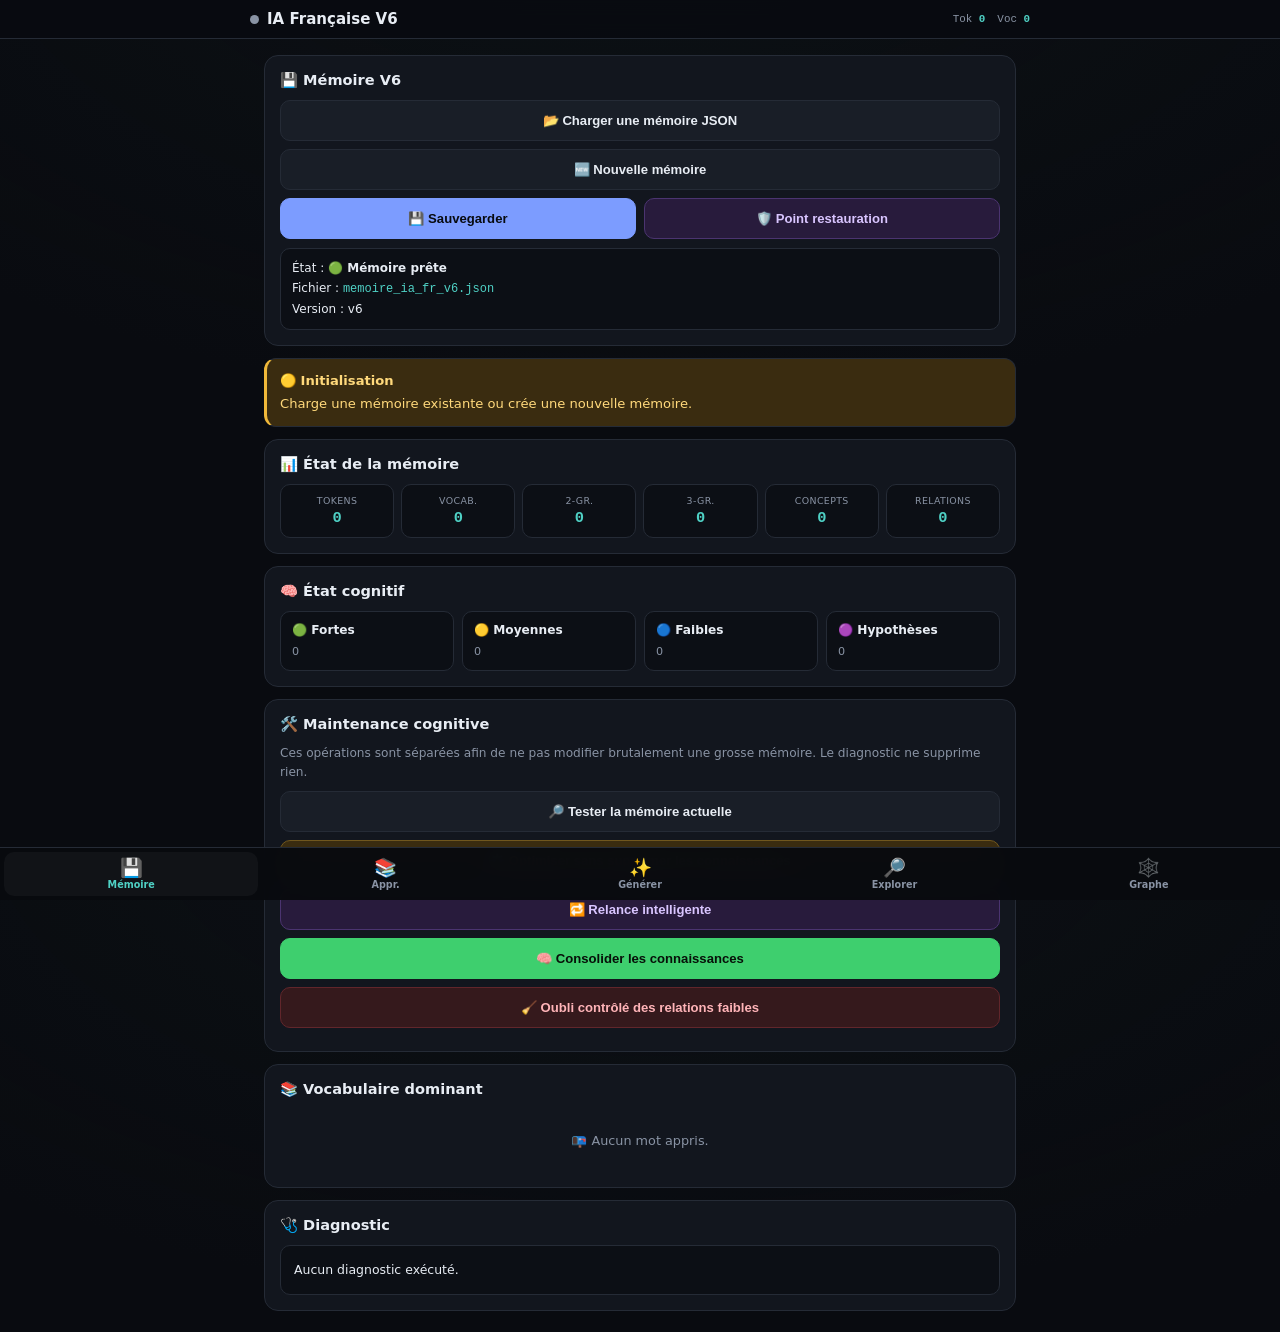
<file: Memoir (1).html>
<!DOCTYPE html>
<html lang="fr">
<head>
<meta charset="UTF-8">
<meta name="viewport" content="width=device-width,initial-scale=1.0,viewport-fit=cover">

<title>IA Française V6 — Mémoire Cognitive</title>

<style>

:root{
    --bg:#090b10;
    --panel:#12161e;
    --panel2:#0c0f15;
    --line:#252b36;

    --text:#e8edf4;
    --dim:#8993a4;

    --accent:#4fd1c5;
    --blue:#7c9cff;
    --green:#3ecf6e;
    --yellow:#f0b93a;
    --red:#ff6b6b;
    --purple:#b58cff;

    --mono:"JetBrains Mono","SFMono-Regular",Consolas,monospace;
    --sans:"Inter",system-ui,-apple-system,"Segoe UI",sans-serif;
}

*{
    box-sizing:border-box;
}

html,body{
    height:100%;
}

body{
    margin:0;
    padding-bottom:78px;

    background:
        radial-gradient(
            1000px 500px at 50% -10%,
            #14202044,
            transparent
        ),
        var(--bg);

    color:var(--text);
    font-family:var(--sans);
}

.wrap{
    width:min(780px,100%);
    margin:auto;
    padding:16px 14px 10px;
}

/* =========================================================
HEADER
========================================================= */

.hdr{
    position:sticky;
    top:0;
    z-index:50;

    background:rgba(9,11,16,.94);
    backdrop-filter:blur(10px);

    border-bottom:1px solid var(--line);

    padding:10px 14px;
}

.hdr-row{
    width:min(780px,100%);
    margin:auto;

    display:flex;
    justify-content:space-between;
    align-items:center;

    gap:10px;
}

.hdr-title{
    display:flex;
    align-items:center;
    gap:8px;

    font-weight:800;
    font-size:.94rem;
}

.dot{
    width:9px;
    height:9px;
    border-radius:50%;
    background:var(--dim);
}

.dot.ready{
    background:var(--green);
}

.dot.learning{
    background:var(--blue);
    animation:pulse 1.3s infinite;
}

.dot.error{
    background:var(--red);
}

@keyframes pulse{
    0%,100%{opacity:1}
    50%{opacity:.3}
}

.hdr-mini{
    display:flex;
    gap:12px;

    font-family:var(--mono);
    font-size:.68rem;

    color:var(--dim);
}

.hdr-mini b{
    color:var(--accent);
}

/* =========================================================
TABS
========================================================= */

.tabbar{
    position:fixed;
    left:0;
    right:0;
    bottom:0;

    z-index:100;

    display:flex;

    background:rgba(9,11,15,.97);
    backdrop-filter:blur(12px);

    border-top:1px solid var(--line);

    padding:
        4px
        4px
        calc(4px + env(safe-area-inset-bottom));
}

.tab{
    flex:1;

    border:none;
    background:none;

    color:var(--dim);

    padding:7px 2px 6px;

    font-size:.60rem;
    font-family:var(--sans);

    border-radius:10px;
}

.tab .ic{
    display:block;
    font-size:1.15rem;
    line-height:1;
    margin-bottom:2px;
}

.tab.active{
    color:var(--accent);
    background:#ffffff09;
}

/* =========================================================
VIEWS
========================================================= */

.view{
    display:none;
}

.view.active{
    display:block;
}

/* =========================================================
PANELS
========================================================= */

.panel{
    background:var(--panel);

    border:1px solid var(--line);
    border-radius:14px;

    padding:15px;

    margin-bottom:12px;
}

.panel h2{
    margin:0 0 11px;

    font-size:.91rem;

    display:flex;
    align-items:center;
    gap:7px;
}

/* =========================================================
BUTTONS
========================================================= */

button{
    border:1px solid var(--line);
    border-radius:10px;

    padding:12px 13px;

    color:var(--text);
    background:#191e27;

    font-weight:700;
    font-size:.82rem;

    cursor:pointer;

    -webkit-tap-highlight-color:transparent;
}

button:active{
    transform:scale(.985);
}

button:disabled{
    opacity:.4;
    cursor:not-allowed;
}

.btn-block{
    width:100%;
    margin-bottom:8px;
}

.btn-row{
    display:flex;
    gap:8px;
}

.btn-row button{
    flex:1;
}

.primary{
    background:var(--blue);
    border-color:var(--blue);
    color:#080b10;
}

.success{
    background:var(--green);
    border-color:var(--green);
    color:#071009;
}

.warning{
    background:#3a2c10;
    border-color:#70571e;
    color:#ffd97b;
}

.danger{
    background:#35191c;
    border-color:#61262b;
    color:#ffb4b8;
}

.purple{
    background:#281b3c;
    border-color:#4b3470;
    color:#d9c5ff;
}

/* =========================================================
STATUS
========================================================= */

.status{
    border:1px solid var(--line);
    border-radius:12px;

    padding:12px 13px;

    margin-bottom:12px;

    font-size:.82rem;
    line-height:1.5;
}

.status.ready{
    border-left:3px solid var(--green);
}

.status.learning{
    border-left:3px solid var(--blue);
}

.status.warning{
    border-left:3px solid var(--yellow);
}

.status.error{
    border-left:3px solid var(--red);
}

.status-title{
    font-weight:800;
    margin-bottom:3px;
}

/* =========================================================
FILE
========================================================= */

.file-info{
    background:var(--panel2);

    border:1px solid var(--line);
    border-radius:10px;

    padding:10px 11px;

    font-size:.75rem;
    line-height:1.65;
}

.file-name{
    color:var(--accent);
    font-family:var(--mono);
    word-break:break-all;
}

/* =========================================================
GRID
========================================================= */

.grid{
    display:grid;
    grid-template-columns:repeat(3,1fr);
    gap:7px;
}

.stat{
    background:var(--panel2);

    border:1px solid var(--line);
    border-radius:10px;

    padding:10px 6px;

    text-align:center;
}

.stat-label{
    color:var(--dim);
    font-size:.59rem;
    letter-spacing:.35px;
}

.stat-value{
    color:var(--accent);

    font-family:var(--mono);
    font-weight:800;

    font-size:.96rem;

    margin-top:3px;
}

/* =========================================================
INPUTS
========================================================= */

input[type=text],
select{
    width:100%;

    background:var(--panel2);
    color:var(--text);

    border:1px solid var(--line);
    border-radius:9px;

    padding:11px;

    margin-bottom:9px;

    font-size:.84rem;
}

input:focus,
select:focus{
    outline:2px solid var(--blue);
    outline-offset:1px;
}

input[type=range]{
    width:100%;
    accent-color:var(--blue);
}

/* =========================================================
OUTPUT
========================================================= */

.output{
    background:var(--panel2);

    border:1px solid var(--line);
    border-radius:10px;

    padding:14px;

    min-height:70px;

    color:var(--accent);

    line-height:1.6;
    word-break:break-word;
}

/* =========================================================
LOG
========================================================= */

.log{
    background:var(--panel2);

    border:1px solid var(--line);
    border-radius:10px;

    height:180px;

    overflow:auto;

    padding:9px;

    font-family:var(--mono);
    font-size:.68rem;
    line-height:1.5;
}

.log-line{
    padding:3px 0;
    border-bottom:1px solid #ffffff08;
    color:var(--dim);
}

.log-line:last-child{
    color:var(--text);
}

/* =========================================================
BADGES
========================================================= */

.badge{
    display:inline-block;

    padding:4px 8px;

    margin:0 4px 4px 0;

    border-radius:20px;

    background:#ffffff09;

    border:1px solid var(--line);

    font-size:.69rem;
}

/* =========================================================
BARS
========================================================= */

.bar-row{
    display:flex;
    align-items:center;

    gap:7px;

    margin-bottom:7px;
}

.bar-label{
    width:90px;

    white-space:nowrap;
    overflow:hidden;
    text-overflow:ellipsis;

    font-size:.72rem;
}

.bar-track{
    flex:1;

    height:8px;

    background:#ffffff0c;

    border-radius:5px;

    overflow:hidden;
}

.bar-fill{
    height:100%;
    background:var(--accent);
}

.bar-number{
    width:58px;

    text-align:right;

    color:var(--dim);

    font-size:.65rem;

    font-family:var(--mono);
}

/* =========================================================
SEMANTIC
========================================================= */

.semantic{
    background:var(--panel2);

    border:1px solid var(--line);
    border-radius:10px;

    padding:13px;

    font-size:.78rem;
    line-height:1.7;
}

.semantic b{
    color:var(--blue);
}

/* =========================================================
COGNITIVE PROFILE
========================================================= */

.cognitive-grid{
    display:grid;
    grid-template-columns:repeat(2,1fr);
    gap:8px;
}

.cognitive-card{
    background:var(--panel2);

    border:1px solid var(--line);
    border-radius:10px;

    padding:11px;
}

.cognitive-card b{
    display:block;

    margin-bottom:3px;

    font-size:.76rem;
}

.cognitive-card span{
    color:var(--dim);
    font-size:.7rem;
}

/* =========================================================
GRAPH
========================================================= */

.graph{
    position:relative;

    height:min(70vh,430px);

    background:var(--panel2);

    border:1px solid var(--line);
    border-radius:12px;

    overflow:hidden;
}

.graph svg{
    width:100%;
    height:100%;
}

.legend{
    display:flex;
    flex-wrap:wrap;
    gap:10px;

    color:var(--dim);

    font-size:.68rem;

    margin-top:8px;
}

/* =========================================================
SMALL
========================================================= */

.small{
    color:var(--dim);
    font-size:.72rem;
    line-height:1.55;
}

.hint{
    color:var(--dim);
    font-size:.76rem;
    line-height:1.55;
    margin-bottom:10px;
}

.empty{
    text-align:center;

    padding:24px 10px;

    color:var(--dim);

    font-size:.8rem;
}

@media(min-width:600px){

    .grid{
        grid-template-columns:repeat(6,1fr);
    }

    .cognitive-grid{
        grid-template-columns:repeat(4,1fr);
    }
}

</style>
</head>

<body>

<!-- =========================================================
HEADER
========================================================= -->

<div class="hdr">

    <div class="hdr-row">

        <div class="hdr-title">
            <span id="hdrDot" class="dot"></span>
            IA Française V6
        </div>

        <div class="hdr-mini">
            <span>Tok <b id="hdrTokens">0</b></span>
            <span>Voc <b id="hdrVocab">0</b></span>
        </div>

    </div>

</div>


<div class="wrap">

<!-- =========================================================
MEMOIRE
========================================================= -->

<div class="view active" id="view-memoire">

    <div class="panel">

        <h2>💾 Mémoire V6</h2>

        <button class="secondary btn-block"
                onclick="ouvrirFichier()">
            📂 Charger une mémoire JSON
        </button>

        <input
            id="fichierMemoire"
            type="file"
            accept=".json,application/json"
            style="display:none"
        >

        <button
            class="secondary btn-block"
            onclick="creerNouvelleMemoire()">
            🆕 Nouvelle mémoire
        </button>

        <div class="btn-row">

            <button
                class="primary"
                onclick="sauvegarderMemoire()">
                💾 Sauvegarder
            </button>

            <button
                class="purple"
                onclick="sauvegarderSnapshot()">
                🛡️ Point restauration
            </button>

        </div>

        <div style="margin-top:9px">

            <div class="file-info">

                <div>
                    État :
                    <strong id="etatMemoire">
                        🔴 Aucune mémoire
                    </strong>
                </div>

                <div>
                    Fichier :
                    <span id="nomFichier"
                          class="file-name">
                        Aucun fichier
                    </span>
                </div>

                <div>
                    Version :
                    <span id="versionMemoire">—</span>
                </div>

            </div>

        </div>

    </div>


    <div id="status"
         class="status warning">

        <div class="status-title">
            🟡 Initialisation
        </div>

        Charge une mémoire existante ou crée une nouvelle mémoire.

    </div>


    <!-- STATISTIQUES -->

    <div class="panel">

        <h2>📊 État de la mémoire</h2>

        <div class="grid">

            <div class="stat">
                <div class="stat-label">TOKENS</div>
                <div id="statTokens" class="stat-value">0</div>
            </div>

            <div class="stat">
                <div class="stat-label">VOCAB.</div>
                <div id="statVocab" class="stat-value">0</div>
            </div>

            <div class="stat">
                <div class="stat-label">2-GR.</div>
                <div id="stat2" class="stat-value">0</div>
            </div>

            <div class="stat">
                <div class="stat-label">3-GR.</div>
                <div id="stat3" class="stat-value">0</div>
            </div>

            <div class="stat">
                <div class="stat-label">CONCEPTS</div>
                <div id="statConcepts" class="stat-value">0</div>
            </div>

            <div class="stat">
                <div class="stat-label">RELATIONS</div>
                <div id="statRelations" class="stat-value">0</div>
            </div>

        </div>

    </div>


    <!-- COGNITION -->

    <div class="panel">

        <h2>🧠 État cognitif</h2>

        <div class="cognitive-grid">

            <div class="cognitive-card">
                <b>🟢 Fortes</b>
                <span id="strongCount">0</span>
            </div>

            <div class="cognitive-card">
                <b>🟡 Moyennes</b>
                <span id="mediumCount">0</span>
            </div>

            <div class="cognitive-card">
                <b>🔵 Faibles</b>
                <span id="weakCount">0</span>
            </div>

            <div class="cognitive-card">
                <b>🟣 Hypothèses</b>
                <span id="hypothesisCount">0</span>
            </div>

        </div>

    </div>


    <!-- MAINTENANCE -->

    <div class="panel">

        <h2>🛠️ Maintenance cognitive</h2>

        <div class="hint">
            Ces opérations sont séparées afin de ne pas modifier
            brutalement une grosse mémoire. Le diagnostic ne supprime rien.
        </div>

        <button
            class="secondary btn-block"
            onclick="diagnostiquerMemoire()">
            🔎 Tester la mémoire actuelle
        </button>

        <button
            class="warning btn-block"
            onclick="optimiserMemoire()">
            ⚙️ Optimiser sans supprimer les connaissances
        </button>

        <button
            class="purple btn-block"
            onclick="relanceIntelligente()">
            🔁 Relance intelligente
        </button>

        <button
            class="success btn-block"
            onclick="consoliderMemoire()">
            🧠 Consolider les connaissances
        </button>

        <button
            class="danger btn-block"
            onclick="oubliControle()">
            🧹 Oubli contrôlé des relations faibles
        </button>

    </div>


    <!-- TOP -->

    <div class="panel">

        <h2>📚 Vocabulaire dominant</h2>

        <div id="topMots">

            <div class="empty">
                📭 Aucun mot appris.
            </div>

        </div>

    </div>


    <!-- DIAGNOSTIC -->

    <div class="panel">

        <h2>🩺 Diagnostic</h2>

        <div id="diagnostic"
             class="semantic">

            Aucun diagnostic exécuté.

        </div>

    </div>

</div>


<!-- =========================================================
APPRENTISSAGE
========================================================= -->

<div class="view" id="view-apprentissage">

    <div class="panel">

        <h2>📚 Apprentissage</h2>

        <div class="hint">

            Le moteur apprend à partir de Wikipédia lorsque disponible,
            sinon il utilise le corpus local. La V6 applique également
            un système de renforcement, de contexte et de contrôle
            de croissance.

        </div>

        <div class="btn-row">

            <button
                id="btnStart"
                class="primary"
                onclick="lancerApprentissage()">
                ▶ Démarrer
            </button>

            <button
                id="btnStop"
                class="danger"
                onclick="arreterApprentissage()"
                disabled>
                ⏹ Arrêter
            </button>

        </div>

        <div class="file-info"
             style="margin-top:10px">

            <div>
                Wikipédia :
                <strong id="wikiEtat">
                    — inconnue —
                </strong>
            </div>

            <div>
                Source dominante :
                <strong id="sourceDominante">
                    —
                </strong>
            </div>

        </div>

    </div>


    <div class="panel">

        <h2>📡 Activité du moteur</h2>

        <div id="journal"
             class="log">

            <div class="log-line">
                Système V6 prêt.
            </div>

        </div>

    </div>


    <div class="panel">

        <h2>⚙️ Contrôle d'apprentissage</h2>

        <label class="small">
            Fréquence de maintenance automatique
        </label>

        <select id="maintenanceFrequence">

            <option value="100">
                Tous les 100 cycles
            </option>

            <option value="250" selected>
                Tous les 250 cycles
            </option>

            <option value="500">
                Tous les 500 cycles
            </option>

            <option value="1000">
                Tous les 1000 cycles
            </option>

        </select>

        <div class="small">
            La maintenance automatique ne supprime pas le vocabulaire.
            Elle limite surtout les relations excessives.
        </div>

    </div>

</div>


<!-- =========================================================
GENERATION
========================================================= -->

<div class="view" id="view-generer">

    <div class="panel">

        <h2>🤖 Génération cognitive</h2>

        <select id="longueur">

            <option value="10">
                Phrase courte — 10 mots
            </option>

            <option value="20" selected>
                Phrase normale — 20 mots
            </option>

            <option value="30">
                Phrase longue — 30 mots
            </option>

            <option value="50">
                Phrase très longue — 50 mots
            </option>

        </select>


        <div class="small">
            Influence sémantique
        </div>

        <input
            id="forceSemantique"
            type="range"
            min="0"
            max="100"
            value="60"
        >

        <div
            class="small"
            style="margin-bottom:10px">

            <span id="forceValue">
                60%
            </span>

        </div>


        <div class="small">
            Niveau cognitif
        </div>

        <select id="niveauGeneration">

            <option value="equilibre" selected>
                Équilibré
            </option>

            <option value="fort">
                Connaissances fortes
            </option>

            <option value="exploration">
                Exploration faible confiance
            </option>

            <option value="contexte">
                Contexte prioritaire
            </option>

        </select>


        <button
            id="btnGenerer"
            class="success btn-block"
            onclick="genererPhrase()"
            disabled>

            ✨ Générer

        </button>


        <div
            id="resultat"
            class="output">

            En attente d'apprentissage...

        </div>

    </div>

</div>


<!-- =========================================================
EXPLORER
========================================================= -->

<div class="view" id="view-explorer">

    <div class="panel">

        <h2>🔎 Explorer une connaissance</h2>

        <input
            id="motRecherche"
            type="text"
            placeholder="Exemple : chat"
            onkeydown="if(event.key==='Enter') explorerMot()"
        >

        <button
            class="secondary btn-block"
            onclick="explorerMot()">

            🔍 Explorer

        </button>

        <div
            id="exploration"
            class="semantic">

            Aucun mot sélectionné.

        </div>

    </div>

</div>


<!-- =========================================================
GRAPHE
========================================================= -->

<div class="view" id="view-graphe">

    <div class="panel">

        <h2>🕸️ Graphe cognitif</h2>

        <div class="hint">

            Le graphe distingue les associations fortes,
            les associations normales et les hypothèses indirectes.

        </div>

        <input
            id="grapheRecherche"
            type="text"
            placeholder="Concept central — ex. chat"
            onkeydown="if(event.key==='Enter') construireGraphe()"
        >

        <button
            class="secondary btn-block"
            onclick="construireGraphe()">

            🕸️ Actualiser

        </button>

        <div id="graphe"
             class="graph">

            <div class="empty">
                🕸️ Le graphe apparaîtra après apprentissage.
            </div>

        </div>

        <div class="legend">

            <span>● forte</span>
            <span>● association</span>
            <span>┄ hypothèse</span>

        </div>

    </div>


    <div class="panel">

        <h2>🏗️ Architecture V6</h2>

        <div class="arch-item">
            <b>1. Mémoire linguistique</b>
            <div class="small">
                Vocabulaire, 2-grams, 3-grams.
            </div>
        </div>

        <div class="arch-item">
            <b>2. Mémoire sémantique</b>
            <div class="small">
                Associations, catégories et concepts.
            </div>
        </div>

        <div class="arch-item">
            <b>3. Mémoire contextuelle</b>
            <div class="small">
                Contextes dans lesquels les mots apparaissent.
            </div>
        </div>

        <div class="arch-item">
            <b>4. Importance</b>
            <div class="small">
                Fréquence + répétition + récence + contexte +
                diversité + pertinence conceptuelle.
            </div>
        </div>

        <div class="arch-item">
            <b>5. Confiance</b>
            <div class="small">
                La confiance augmente avec la répétition et
                la cohérence des associations.
            </div>
        </div>

        <div class="arch-item">
            <b>6. Renforcement</b>
            <div class="small">
                Les connaissances utiles sont rejouées.
            </div>
        </div>

        <div class="arch-item">
            <b>7. Oubli contrôlé</b>
            <div class="small">
                Les relations faibles et redondantes peuvent
                être réduites sans effacer le vocabulaire.
            </div>
        </div>

        <div class="arch-item">
            <b>8. Consolidation</b>
            <div class="small">
                Les connaissances importantes deviennent plus stables.
            </div>
        </div>

        <div class="arch-item">
            <b>9. Hypothèses</b>
            <div class="small">
                Relations indirectes conservées avec une confiance faible.
            </div>
        </div>

        <div class="arch-item">
            <b>10. Génération cognitive</b>
            <div class="small">
                Combine structure linguistique, contexte,
                confiance et sémantique.
            </div>
        </div>

    </div>

</div>

</div>


<!-- =========================================================
TABBAR
========================================================= -->

<div class="tabbar">

    <button
        class="tab active"
        onclick="changerOnglet('view-memoire',this)">

        <span class="ic">💾</span>
        Mémoire

    </button>

    <button
        class="tab"
        onclick="changerOnglet('view-apprentissage',this)">

        <span class="ic">📚</span>
        Appr.

    </button>

    <button
        class="tab"
        onclick="changerOnglet('view-generer',this)">

        <span class="ic">✨</span>
        Générer

    </button>

    <button
        class="tab"
        onclick="changerOnglet('view-explorer',this)">

        <span class="ic">🔎</span>
        Explorer

    </button>

    <button
        class="tab"
        onclick="changerOnglet('view-graphe',this)">

        <span class="ic">🕸️</span>
        Graphe

    </button>

</div>


<script>

/* =========================================================
V6 — CONFIGURATION
========================================================= */

const VERSION_MEMOIRE = 6;

const LIMITES = {

    /* limites linguistiques */

    transitions2: 45,

    transitions3: 28,

    associations: 28,

    /* contexte */

    contextesParMot: 5,

    totalContextes: 120000,

    /* hypothèses */

    hypothesesMax: 5000,

    /* focus */

    focusMax: 20000,

    /* journal */

    journalMax: 250,

    /* apprentissage */

    maintenanceDefaut: 250

};


/* =========================================================
ETAT GLOBAL
========================================================= */

let memoire = creerMemoire();

let apprentissageActif = false;

let nomMemoire = "memoire_ia_fr_v6.json";

let sourceWikipediaDisponible = null;

let cyclesApprentissage = 0;

let avertissementTaille = false;

let maintenanceEnCours = false;


/* =========================================================
MEMOIRE V6
========================================================= */

function creerMemoire(){

    return {

        version:VERSION_MEMOIRE,

        statistiques:{

            tokens:0,

            phrases:0,

            relations:0,

            consolidations:0,

            renforcements:0,

            oublis:0,

            cycles:0,

            sources:{

                wikipedia:0,

                local:0,

                import:0

            }

        },

        vocabulaire:{},

        transitions2:{},

        transitions3:{},

        debuts:{},

        semantique:{

            categories:{},

            associations:{},

            actions:{},

            contextes:{},

            concepts:{},

            sentiment:{},

            proprietes:{}

        },

        cognitive:{

            recence:{},

            focus:{},

            hypotheses:[],

            dernieresRelances:0,

            derniereConsolidation:0,

            dernierOubli:0

        }

    };

}


/* =========================================================
NAVIGATION
========================================================= */

function changerOnglet(id,bouton){

    document
        .querySelectorAll(".view")
        .forEach(v=>v.classList.remove("active"));

    document
        .querySelectorAll(".tab")
        .forEach(t=>t.classList.remove("active"));

    document
        .getElementById(id)
        .classList.add("active");

    bouton.classList.add("active");

    window.scrollTo({
        top:0,
        behavior:"instant"
    });

    if(id==="view-graphe"){
        construireGraphe();
    }

}


/* =========================================================
CHARGEMENT
========================================================= */

function ouvrirFichier(){

    document
        .getElementById("fichierMemoire")
        .click();

}


document
    .getElementById("fichierMemoire")
    .addEventListener(
        "change",
        chargerMemoire
    );


async function chargerMemoire(event){

    const fichier = event.target.files[0];

    if(!fichier){
        return;
    }

    try{

        journaliser(
            "📂 Chargement de " +
            fichier.name +
            " (" +
            formatTaille(fichier.size) +
            ")"
        );

        changerStatus(
            "learning",
            "🟡 Chargement",
            "Lecture de la mémoire..."
        );

        /*
         Important :
         on conserve le contenu original pendant le parsing.
         La normalisation est non destructive.
        */

        const texte = await fichier.text();

        journaliser(
            "📄 JSON lu : " +
            formatTaille(texte.length)
        );

        let data;

        try{

            data = JSON.parse(texte);

        }
        catch(e){

            throw new Error(
                "JSON invalide : " +
                e.message
            );

        }

        memoire = normaliserMemoire(data);

        nomMemoire = fichier.name;

        memoire.statistiques.sources.import =
            Number(
                memoire.statistiques.sources.import || 0
            ) + 1;

        initialiserCognitive();

        afficherInfosMemoire();

        afficherStats();

        rafraichirEtatGenerer();

        diagnostiquerMemoire(false);

        changerStatus(
            "ready",
            "🟢 Mémoire V6 chargée",
            formatNombre(
                memoire.statistiques.tokens
            ) +
            " tokens disponibles."
        );

        journaliser(
            "✅ Migration/chargement V6 terminée."
        );

        journaliser(
            "🛡️ Aucune suppression automatique effectuée."
        );

    }
    catch(erreur){

        console.error(erreur);

        changerStatus(
            "error",
            "🔴 Échec du chargement",
            erreur.message ||
            "Impossible de charger la mémoire."
        );

        journaliser(
            "❌ " +
            (
                erreur.message ||
                "Erreur inconnue"
            )
        );

    }

    event.target.value = "";

}


/* =========================================================
NORMALISATION V4/V5 → V6
========================================================= */

function normaliserMemoire(data){

    const base = creerMemoire();

    if(!data || typeof data!=="object"){
        return base;
    }


    /*
     Ancienne structure :
     memoire_mots
    */

    if(data.memoire_mots){

        base.transitions2 =
            data.memoire_mots || {};

        base.statistiques.tokens =
            Number(data.mots_appris || 0);

        reconstruireVocabulaireDepuisTransitions(
            base
        );

        return base;
    }


    /* statistiques */

    if(data.statistiques){

        Object.assign(
            base.statistiques,
            data.statistiques
        );

    }


    /* structures linguistiques */

    base.vocabulaire =
        data.vocabulaire || {};

    base.transitions2 =
        data.transitions2 || {};

    base.transitions3 =
        data.transitions3 || {};

    base.debuts =
        data.debuts || {};


    /* sémantique */

    if(data.semantique){

        Object.assign(
            base.semantique,
            data.semantique
        );

    }


    /* cognitive */

    if(data.cognitive){

        Object.assign(
            base.cognitive,
            data.cognitive
        );

    }


    /*
     compatibilité champs manquants
    */

    base.semantique.categories =
        base.semantique.categories || {};

    base.semantique.associations =
        base.semantique.associations || {};

    base.semantique.actions =
        base.semantique.actions || {};

    base.semantique.contextes =
        base.semantique.contextes || {};

    base.semantique.concepts =
        base.semantique.concepts || {};

    base.semantique.sentiment =
        base.semantique.sentiment || {};

    base.semantique.proprietes =
        base.semantique.proprietes || {};


    base.cognitive.recence =
        base.cognitive.recence || {};

    base.cognitive.focus =
        base.cognitive.focus || {};

    base.cognitive.hypotheses =
        Array.isArray(base.cognitive.hypotheses)
            ? base.cognitive.hypotheses
            : [];


    base.version = VERSION_MEMOIRE;

    return base;
}


/* =========================================================
RECONSTRUCTION VOCABULAIRE
========================================================= */

function reconstruireVocabulaireDepuisTransitions(base){

    for(const mot in base.transitions2){

        if(!base.vocabulaire[mot]){
            base.vocabulaire[mot]=0;
        }

        const suivants =
            base.transitions2[mot];

        for(const suivant in suivants){

            base.vocabulaire[mot] +=
                Number(
                    suivants[suivant] || 0
                );

        }

    }

}


/* =========================================================
NOUVELLE MEMOIRE
========================================================= */

function creerNouvelleMemoire(){

    const tokens =
        Number(
            memoire.statistiques.tokens || 0
        );

    if(tokens>0){

        const ok = confirm(

            "La mémoire actuelle contient " +
            formatNombre(tokens) +
            " tokens.\n\n" +

            "La nouvelle mémoire remplacera uniquement " +
            "la mémoire chargée dans cette page.\n\n" +

            "Le fichier JSON original ne sera PAS supprimé.\n\n" +

            "Continuer ?"

        );

        if(!ok){
            return;
        }

    }

    if(apprentissageActif){
        arreterApprentissage();
    }

    memoire = creerMemoire();

    nomMemoire =
        "memoire_ia_fr_v6.json";

    cyclesApprentissage=0;

    avertissementTaille=false;

    afficherInfosMemoire();

    afficherStats();

    rafraichirEtatGenerer();

    document
        .getElementById("resultat")
        .textContent =
        "En attente d'apprentissage...";

    changerStatus(
        "ready",
        "🟢 Nouvelle mémoire",
        "Mémoire V6 prête."
    );

    journaliser(
        "🆕 Nouvelle mémoire créée."
    );

}


/* =========================================================
INITIALISATION COGNITIVE
========================================================= */

function initialiserCognitive(){

    if(!memoire.cognitive){
        memoire.cognitive={};
    }

    memoire.cognitive.recence =
        memoire.cognitive.recence || {};

    memoire.cognitive.focus =
        memoire.cognitive.focus || {};

    memoire.cognitive.hypotheses =
        Array.isArray(
            memoire.cognitive.hypotheses
        )
        ? memoire.cognitive.hypotheses
        : [];

}


/* =========================================================
SAUVEGARDE
========================================================= */

function sauvegarderMemoire(){

    try{

        const contenu =
            JSON.stringify(
                memoire
            );

        const blob =
            new Blob(
                [contenu],
                {
                    type:"application/json"
                }
            );

        const url =
            URL.createObjectURL(blob);

        const lien =
            document.createElement("a");

        const maintenant =
            new Date();

        const date =

            maintenant.getFullYear() +
            "-" +
            String(
                maintenant.getMonth()+1
            ).padStart(2,"0") +
            "-" +
            String(
                maintenant.getDate()
            ).padStart(2,"0") +
            "_" +
            String(
                maintenant.getHours()
            ).padStart(2,"0") +
            "-" +
            String(
                maintenant.getMinutes()
            ).padStart(2,"0");

        lien.href=url;

        lien.download =
            "memoire_ia_fr_v6_" +
            date +
            ".json";

        document.body.appendChild(lien);

        lien.click();

        lien.remove();

        setTimeout(
            ()=>{
                URL.revokeObjectURL(url);
            },
            2000
        );

        journaliser(
            "💾 Mémoire V6 sauvegardée."
        );

        changerStatus(
            "ready",
            "🟢 Sauvegarde terminée",
            "Le fichier JSON V6 a été généré."
        );

    }
    catch(erreur){

        console.error(erreur);

        changerStatus(
            "error",
            "🔴 Échec sauvegarde",
            "Le navigateur manque probablement de mémoire pour sérialiser cette taille."
        );

        journaliser(
            "❌ Sauvegarde impossible : " +
            (
                erreur.message || ""
            )
        );

    }

}


/* =========================================================
SNAPSHOT
========================================================= */

function sauvegarderSnapshot(){

    /*
     Point de restauration volontaire.
     Il utilise le même mécanisme JSON mais avec un nom distinct.
    */

    try{

        const contenu =
            JSON.stringify(
                memoire
            );

        const blob =
            new Blob(
                [contenu],
                {
                    type:"application/json"
                }
            );

        const url =
            URL.createObjectURL(blob);

        const lien =
            document.createElement("a");

        const date =
            new Date()
            .toISOString()
            .replace(/[:.]/g,"-");

        lien.href=url;

        lien.download =
            "RESTORE_V6_" +
            date +
            ".json";

        document.body.appendChild(lien);

        lien.click();

        lien.remove();

        setTimeout(
            ()=>{
                URL.revokeObjectURL(url);
            },
            2000
        );

        journaliser(
            "🛡️ Point de restauration V6 créé."
        );

    }
    catch(e){

        journaliser(
            "❌ Point restauration impossible : " +
            e.message
        );

    }

}


/* =========================================================
STATUS
========================================================= */

function changerStatus(
    type,
    titre,
    message
){

    const el =
        document.getElementById("status");

    el.className =
        "status " + type;

    el.innerHTML =
        "<div class='status-title'>" +
        escapeHTML(titre) +
        "</div>" +
        escapeHTML(message);

    const dot =
        document.getElementById("hdrDot");

    dot.className =
        "dot " +
        (
            type==="learning"
                ? "learning"
                : type==="error"
                    ? "error"
                    : type==="ready"
                        ? "ready"
                        : ""
        );

}


/* =========================================================
JOURNAL
========================================================= */

function journaliser(message){

    const journal =
        document.getElementById("journal");

    const ligne =
        document.createElement("div");

    ligne.className="log-line";

    ligne.textContent =
        "[" +
        new Date().toLocaleTimeString("fr-FR") +
        "] " +
        message;

    journal.appendChild(ligne);

    journal.scrollTop =
        journal.scrollHeight;

    while(
        journal.children.length >
        LIMITES.journalMax
    ){

        journal.removeChild(
            journal.firstChild
        );

    }

}


/* =========================================================
TOKENIZER
========================================================= */

function tokenizer(texte){

    return texte

        .replace(/\r\n/g," ")

        .replace(/\r/g," ")

        .replace(/[’]/g,"'")

        .replace(
            /([,.!?;:()[\]«»])/g,
            " $1 "
        )

        .replace(
            /\s+/g,
            " "
        )

        .trim()

        .toLowerCase()

        .split(" ")

        .filter(Boolean);

}


/* =========================================================
CORPUS LOCAL
========================================================= */

const corpusLocal = [

"Le chat marche dans le jardin et regarde les oiseaux.",

"Le chien court dans la rue puis revient vers la maison.",

"Un enfant apprend à lire un livre dans une petite école.",

"Les personnes travaillent ensemble pour construire une ville.",

"La voiture avance lentement sur la route pendant la pluie.",

"Le professeur explique une nouvelle idée aux élèves.",

"Une famille prépare un repas dans la cuisine.",

"L'homme regarde le ciel et pense à son avenir.",

"La femme ouvre la porte et entre dans la maison.",

"Les arbres poussent dans la forêt près de la rivière.",

"Un ordinateur permet de chercher des informations et de créer des documents.",

"Les gens peuvent apprendre de nouvelles choses avec le temps.",

"La connaissance permet de mieux comprendre le monde.",

"Un projet commence par une idée puis devient progressivement une réalité.",

"Les données permettent de trouver des relations entre plusieurs informations.",

"Une bonne mémoire conserve les expériences et les associations importantes.",

"Le cerveau utilise différents types de mémoire pour comprendre son environnement.",

"Les mots apparaissent souvent dans des contextes différents.",

"Une phrase relie plusieurs mots pour transmettre une idée.",

"Le langage permet aux personnes de communiquer et de partager leurs connaissances."

];


/* =========================================================
WIKIPEDIA
========================================================= */

function afficherEtatWikipedia(){

    const el =
        document.getElementById("wikiEtat");

    if(sourceWikipediaDisponible===null){

        el.textContent =
            "— inconnue —";

        return;
    }

    el.textContent =
        sourceWikipediaDisponible
            ? "🟢 disponible"
            : "🔴 indisponible";

}


async function fetchTimeout(
    url,
    ms
){

    const controller =
        new AbortController();

    const timer =
        setTimeout(
            ()=>{
                controller.abort();
            },
            ms
        );

    try{

        return await fetch(
            url,
            {
                signal:
                    controller.signal
            }
        );

    }
    finally{

        clearTimeout(timer);

    }

}


async function recupererWikipedia(){

    try{

        const url =
            "https://fr.wikipedia.org/w/api.php" +
            "?action=query" +
            "&list=random" +
            "&rnnamespace=0" +
            "&rnlimit=1" +
            "&format=json" +
            "&origin=*";

        const response =
            await fetchTimeout(
                url,
                7000
            );

        if(!response.ok){
            throw new Error(
                "HTTP " +
                response.status
            );
        }

        const data =
            await response.json();

        if(
            !data.query ||
            !data.query.random ||
            !data.query.random[0]
        ){

            throw new Error(
                "Réponse Wikipédia invalide"
            );

        }

        const titre =
            data.query.random[0].title;

        const url2 =
            "https://fr.wikipedia.org/w/api.php" +
            "?action=query" +
            "&prop=extracts" +
            "&explaintext=1" +
            "&titles=" +
            encodeURIComponent(titre) +
            "&format=json" +
            "&origin=*";

        const response2 =
            await fetchTimeout(
                url2,
                7000
            );

        if(!response2.ok){

            throw new Error(
                "HTTP " +
                response2.status
            );

        }

        const data2 =
            await response2.json();

        const pages =
            data2.query &&
            data2.query.pages;

        if(!pages){
            throw new Error(
                "Pages Wikipédia absentes"
            );
        }

        const page =
            Object.values(pages)[0];

        if(
            !page.extract ||
            page.extract.length<100
        ){

            throw new Error(
                "Extrait trop court"
            );

        }

        sourceWikipediaDisponible=true;

        afficherEtatWikipedia();

        return page.extract.slice(
            0,
            4500
        );

    }
    catch(e){

        sourceWikipediaDisponible=false;

        afficherEtatWikipedia();

        return null;

    }

}


/* =========================================================
CATEGORIES
========================================================= */

const categoriesConnues = {

    animaux:[
        "chat","chien","cheval","vache","lion",
        "tigre","ours","loup","oiseau","poisson",
        "souris","lapin","cochon","mouton","chèvre",
        "éléphant","girafe","singe","poule","canard"
    ],

    nourriture:[
        "pain","fromage","viande","poisson","riz",
        "pomme","orange","banane","légume","fruit",
        "soupe","gâteau","chocolat","lait","eau",
        "café","thé"
    ],

    lieux:[
        "maison","ville","village","pays","école",
        "hôpital","bureau","rue","jardin","parc",
        "magasin","restaurant","gare","aéroport",
        "plage","montagne","forêt"
    ],

    personnes:[
        "homme","femme","enfant","garçon","fille",
        "père","mère","frère","soeur","ami","amie",
        "professeur","médecin","policier","président"
    ],

    objets:[
        "table","chaise","porte","fenêtre","voiture",
        "vélo","ordinateur","téléphone","livre",
        "stylo","sac","clé","lit","lampe"
    ],

    nature:[
        "arbre","fleur","forêt","rivière","mer",
        "océan","montagne","soleil","lune","pluie",
        "neige","vent","ciel","terre"
    ]

};


const actionsConnues = [

    "manger","boire","dormir","courir","marcher",
    "parler","regarder","voir","entendre","écouter",
    "aimer","détester","prendre","donner","faire",
    "dire","aller","venir","partir","arriver",
    "vivre","travailler","jouer","lire","écrire",
    "apprendre","enseigner","acheter","vendre",
    "ouvrir","fermer","chercher","trouver","penser",
    "comprendre","connaître","construire","créer",
    "utiliser","porter","mettre","tenir","sauter",
    "chanter","rire","pleurer"

];


/* =========================================================
APPRENDRE
========================================================= */

function apprendreTexte(
    texte,
    source="local"
){

    const tokens =
        tokenizer(texte);

    if(tokens.length<3){
        return 0;
    }


    /* -------------------------
       VOCABULAIRE
    ------------------------- */

    for(const mot of tokens){

        memoire.vocabulaire[mot] =
            (
                memoire.vocabulaire[mot] ||
                0
            ) + 1;

        /*
         récence :
         on ne conserve pas l'historique complet,
         seulement le dernier passage.
        */

        memoire.cognitive.recence[mot] =
            cyclesApprentissage;

        ajouterFocus(mot);

    }


    /* -------------------------
       DEBUTS
    ------------------------- */

    for(
        let i=0;
        i<tokens.length;
        i++
    ){

        if(
            i===0 ||
            [".","!","?"]
                .includes(tokens[i-1])
        ){

            const mot=tokens[i];

            if(!isPonctuation(mot)){

                memoire.debuts[mot] =
                    (
                        memoire.debuts[mot] ||
                        0
                    ) + 1;

            }

        }

    }


    /* -------------------------
       2-GRAMS
    ------------------------- */

    for(
        let i=0;
        i<tokens.length-1;
        i++
    ){

        const a=tokens[i];
        const b=tokens[i+1];

        if(
            !memoire.transitions2[a]
        ){

            memoire.transitions2[a]={};

        }

        memoire.transitions2[a][b] =
            (
                memoire.transitions2[a][b] ||
                0
            ) + 1;

        /*
         Limitation locale immédiate.
         Cela empêche une seule clé de devenir énorme.
        */

        if(
            Object.keys(
                memoire.transitions2[a]
            ).length >
            LIMITES.transitions2 * 2
        ){

            limiterRelations(
                memoire.transitions2[a],
                LIMITES.transitions2
            );

        }

    }


    /* -------------------------
       3-GRAMS
    ------------------------- */

    for(
        let i=0;
        i<tokens.length-2;
        i++
    ){

        const a=tokens[i];
        const b=tokens[i+1];
        const c=tokens[i+2];

        const cle =
            a+"|"+b;

        if(
            !memoire.transitions3[cle]
        ){

            memoire.transitions3[cle]={};

        }

        memoire.transitions3[cle][c] =
            (
                memoire.transitions3[cle][c] ||
                0
            ) + 1;

        if(
            Object.keys(
                memoire.transitions3[cle]
            ).length >
            LIMITES.transitions3 * 2
        ){

            limiterRelations(
                memoire.transitions3[cle],
                LIMITES.transitions3
            );

        }

    }


    /* -------------------------
       SEMANTIQUE
    ------------------------- */

    apprendreSemantique(tokens);


    /* -------------------------
       STATISTIQUES
    ------------------------- */

    memoire.statistiques.tokens +=
        tokens.length;

    memoire.statistiques.phrases++;

    if(
        !memoire.statistiques.sources
    ){

        memoire.statistiques.sources={
            wikipedia:0,
            local:0,
            import:0
        };

    }

    memoire.statistiques.sources[source] =
        Number(
            memoire.statistiques.sources[source] || 0
        ) + tokens.length;


    return tokens.length;

}


/* =========================================================
SEMANTIQUE
========================================================= */

function ajouterCategorie(
    mot,
    categorie,
    poids=1
){

    if(
        !memoire.semantique.categories[mot]
    ){

        memoire.semantique.categories[mot]={};

    }

    memoire.semantique.categories[mot][categorie] =
        (
            memoire.semantique.categories[mot][categorie] ||
            0
        ) + poids;

}


function ajouterConcept(
    mot,
    concept,
    poids=1
){

    if(
        !memoire.semantique.concepts[mot]
    ){

        memoire.semantique.concepts[mot]={};

    }

    memoire.semantique.concepts[mot][concept] =
        (
            memoire.semantique.concepts[mot][concept] ||
            0
        ) + poids;

}


function ajouterAssociation(
    a,
    b,
    poids
){

    if(a===b){
        return;
    }

    if(
        !memoire.semantique.associations[a]
    ){

        memoire.semantique.associations[a]={};

    }

    memoire.semantique.associations[a][b] =
        (
            memoire.semantique.associations[a][b] ||
            0
        ) + poids;


    if(
        Object.keys(
            memoire.semantique.associations[a]
        ).length >
        LIMITES.associations * 2
    ){

        limiterRelations(
            memoire.semantique.associations[a],
            LIMITES.associations
        );

    }

}


function apprendreSemantique(tokens){

    /*
     catégories / concepts
    */

    for(const mot of tokens){

        for(
            const categorie in categoriesConnues
        ){

            if(
                categoriesConnues[categorie]
                    .includes(mot)
            ){

                ajouterCategorie(
                    mot,
                    categorie,
                    1
                );

                ajouterConcept(
                    mot,
                    categorie,
                    1
                );

            }

        }


        if(
            actionsConnues.includes(mot)
        ){

            ajouterCategorie(
                mot,
                "action",
                2
            );

            ajouterConcept(
                mot,
                "action",
                2
            );

        }

    }


    /*
     Associations locales
    */

    const fenetre=5;

    for(
        let i=0;
        i<tokens.length;
        i++
    ){

        const a=tokens[i];

        if(isPonctuation(a)){
            continue;
        }

        for(
            let j=i+1;
            j<
                Math.min(
                    tokens.length,
                    i+fenetre+1
                );
            j++
        ){

            const b=tokens[j];

            if(isPonctuation(b)){
                continue;
            }

            const poids =
                1/(j-i);

            ajouterAssociation(
                a,
                b,
                poids
            );

            ajouterAssociation(
                b,
                a,
                poids
            );


            const catA =
                memoire.semantique.categories[a]
                || {};

            const catB =
                memoire.semantique.categories[b]
                || {};

            for(
                const categorie in catA
            ){

                if(
                    catB[categorie]
                ){

                    ajouterConcept(
                        a,
                        categorie,
                        .15
                    );

                    ajouterConcept(
                        b,
                        categorie,
                        .15
                    );

                }

            }

        }

    }


    /*
     Actions
    */

    for(
        let i=0;
        i<tokens.length-1;
        i++
    ){

        const sujet=tokens[i];
        const action=tokens[i+1];

        if(
            actionsConnues.includes(action)
        ){

            if(
                !memoire.semantique.actions[sujet]
            ){

                memoire.semantique.actions[sujet]={};

            }

            memoire.semantique.actions[sujet][action] =
                (
                    memoire.semantique.actions[sujet][action]
                    || 0
                ) + 1;

        }

    }


    /*
     Contexte.
     On ne conserve qu'un nombre limité de contextes.
    */

    apprendreContextes(tokens);

}


/* =========================================================
PROPAGATION DYNAMIQUE DES CATEGORIES
========================================================= */

/*
 Les listes "categoriesConnues" / "actionsConnues" sont fixes
 (~100 mots). Sans ce mécanisme, tout mot appris via Wikipédia
 qui n'y figure pas n'obtient jamais de catégorie/concept, et
 scoreSemantique() perd son bonus "catégories communes".

 Cette fonction étend les catégories à de nouveaux mots en se
 basant sur leurs associations avec des mots déjà catégorisés
 (une seule diffusion par appel, pas de cascade récursive,
 pour éviter toute dérive sémantique incontrôlée).
*/

function propagerCategories(motsCibles){

    const SEUIL_PROPAGATION = .6;
    const POIDS_PROPAGATION = .3;
    const VOISINS_MAX = 15;

    const cibles =
        motsCibles ||
        Object.keys(memoire.vocabulaire);

    let propagations = 0;

    for(const mot of cibles){

        const assoc =
            memoire.semantique.associations[mot];

        if(!assoc){
            continue;
        }

        const categoriesExistantes =
            memoire.semantique.categories[mot] || {};

        const scores = {};

        const voisins =
            Object.entries(assoc)
                .sort((a,b)=>b[1]-a[1])
                .slice(0,VOISINS_MAX);

        for(const [voisin,poidsAssoc] of voisins){

            const catVoisin =
                memoire.semantique.categories[voisin];

            if(!catVoisin){
                continue;
            }

            for(const cat in catVoisin){

                scores[cat] =
                    (scores[cat] || 0) +
                    poidsAssoc * catVoisin[cat];

            }

        }

        for(const cat in scores){

            const deja =
                categoriesExistantes[cat] || 0;

            /*
             On ne re-propage pas sur une catégorie déjà
             solidement établie (directe ou déjà propagée
             fortement), pour éviter d'écraser une info fiable.
            */

            if(
                scores[cat] >= SEUIL_PROPAGATION &&
                deja < .5
            ){

                const poids =
                    Math.min(scores[cat],2) *
                    POIDS_PROPAGATION;

                ajouterCategorie(mot,cat,poids);
                ajouterConcept(mot,cat,poids);

                propagations++;

            }

        }

    }

    return propagations;

}


/* =========================================================
CONTEXTES
========================================================= */

function apprendreContextes(tokens){

    for(
        let i=0;
        i<tokens.length;
        i++
    ){

        const mot=tokens[i];

        if(isPonctuation(mot)){
            continue;
        }

        const gauche =
            i>0
                ? tokens[i-1]
                : "";

        const droite =
            i<tokens.length-1
                ? tokens[i+1]
                : "";

        let signature="";

        const cats =
            memoire.semantique.categories[mot]
            || {};

        const cat =
            Object.keys(cats)[0]
            || "general";

        signature =
            cat +
            "|" +
            (gauche || "_") +
            "|" +
            (droite || "_");


        if(
            !memoire.semantique.contextes[mot]
        ){

            memoire.semantique.contextes[mot]={};

        }

        const contexte =
            memoire.semantique.contextes[mot];

        contexte[signature] =
            (
                contexte[signature] ||
                0
            ) + 1;


        if(
            Object.keys(contexte).length >
            LIMITES.contextesParMot
        ){

            limiterRelations(
                contexte,
                LIMITES.contextesParMot
            );

        }

    }

}


/* =========================================================
FOCUS COGNITIF
========================================================= */

function ajouterFocus(mot){

    if(
        memoire.cognitive.focus[mot]
    ){

        memoire.cognitive.focus[mot] =
            cyclesApprentissage;

        return;

    }

    const taille =
        Object.keys(
            memoire.cognitive.focus
        ).length;

    if(
        taille <
        LIMITES.focusMax
    ){

        memoire.cognitive.focus[mot] =
            cyclesApprentissage;

        return;

    }

    /*
     Si le focus est plein,
     on ne garde pas tout.
     On ajoute seulement périodiquement.
    */

    if(
        Math.random()<.05
    ){

        const cles =
            Object.keys(
                memoire.cognitive.focus
            );

        const vieille =
            cles[
                Math.floor(
                    Math.random()*cles.length
                )
            ];

        delete memoire.cognitive.focus[vieille];

        memoire.cognitive.focus[mot] =
            cyclesApprentissage;

    }

}


/* =========================================================
PROFIL COGNITIF
========================================================= */

function profilConnaissance(mot){

    const freq =
        Number(
            memoire.vocabulaire[mot] || 0
        );

    const assoc =
        memoire.semantique.associations[mot]
        || {};

    const degree =
        Object.keys(assoc).length;

    const contextes =
        memoire.semantique.contextes[mot]
        || {};

    const nbContextes =
        Object.keys(contextes).length;

    const concepts =
        memoire.semantique.concepts[mot]
        || {};

    const nbConcepts =
        Object.keys(concepts).length;

    const recence =
        Number(
            memoire.cognitive.recence[mot] || 0
        );

    const age =
        Math.max(
            0,
            cyclesApprentissage-recence
        );

    const recenceScore =
        Math.exp(
            -age/500
        );

    const frequenceScore =
        Math.min(
            1,
            Math.log1p(freq)/12
        );

    const repetitionScore =
        Math.min(
            1,
            freq/50
        );

    const contexteScore =
        Math.min(
            1,
            nbContextes/5
        );

    const diversiteScore =
        Math.min(
            1,
            degree/25
        );

    const conceptScore =
        Math.min(
            1,
            nbConcepts/4
        );


    /*
     Importance globale.
    */

    const importance =
        frequenceScore*.25 +
        repetitionScore*.20 +
        recenceScore*.15 +
        contexteScore*.15 +
        diversiteScore*.15 +
        conceptScore*.10;


    /*
     Confiance.
    */

    const confiance =
        Math.min(
            1,
            (
                repetitionScore*.40 +
                diversiteScore*.25 +
                contexteScore*.20 +
                conceptScore*.15
            )
        );


    let niveau="faible";

    if(
        importance>=.68 &&
        confiance>=.60
    ){

        niveau="fort";

    }
    else if(
        importance>=.35 ||
        confiance>=.35
    ){

        niveau="moyen";

    }


    return {

        frequence:freq,

        degree,

        contextes:nbContextes,

        concepts:nbConcepts,

        recenceScore,

        importance,

        confiance,

        niveau

    };

}


/* =========================================================
LIMITER RELATIONS
========================================================= */

function limiterRelations(
    objet,
    limite
){

    const cles =
        Object.keys(objet);

    if(
        cles.length<=limite
    ){

        return;

    }

    cles.sort(
        (a,b)=>
            Number(objet[b]) -
            Number(objet[a])
    );

    for(
        let i=limite;
        i<cles.length;
        i++
    ){

        delete objet[
            cles[i]
        ];

    }

}


/* =========================================================
CHOIX PONDERE
========================================================= */

function choixPondere(options){

    if(
        !options ||
        !options.length
    ){

        return null;

    }

    let total=0;

    for(
        const [,poids]
        of options
    ){

        total +=
            Math.max(
                0,
                Number(poids)
            );

    }

    if(total<=0){

        return options[
            Math.floor(
                Math.random()*
                options.length
            )
        ][0];

    }

    let hasard =
        Math.random()*total;

    for(
        const [mot,poids]
        of options
    ){

        hasard -=
            Math.max(
                0,
                Number(poids)
            );

        if(hasard<=0){
            return mot;
        }

    }

    return options[
        options.length-1
    ][0];

}


/* =========================================================
SCORE SEMANTIQUE
========================================================= */

function scoreSemantique(
    precedent,
    candidat,
    niveau="equilibre"
){

    let score=0;


    /* association directe */

    const assoc =
        memoire.semantique.associations[
            precedent
        ];

    if(
        assoc &&
        assoc[candidat]
    ){

        score +=
            Math.log1p(
                assoc[candidat]
            )*4;

    }


    /* catégories communes */

    const cat1 =
        memoire.semantique.categories[
            precedent
        ] || {};

    const cat2 =
        memoire.semantique.categories[
            candidat
        ] || {};

    for(
        const categorie in cat1
    ){

        if(
            cat2[categorie]
        ){

            score+=2;

        }

    }


    /* concepts communs */

    const con1 =
        memoire.semantique.concepts[
            precedent
        ] || {};

    const con2 =
        memoire.semantique.concepts[
            candidat
        ] || {};

    for(
        const concept in con1
    ){

        if(
            con2[concept]
        ){

            score+=1.5;

        }

    }


    /* contexte */

    const ctx1 =
        memoire.semantique.contextes[
            precedent
        ] || {};

    const ctx2 =
        memoire.semantique.contextes[
            candidat
        ] || {};

    for(
        const ctx in ctx1
    ){

        if(
            ctx2[ctx]
        ){

            score+=.8;

        }

    }


    /* profil cognitif */

    const profil =
        profilConnaissance(
            candidat
        );

    if(
        niveau==="fort"
    ){

        score +=
            profil.importance*3 +
            profil.confiance*3;

    }
    else if(
        niveau==="exploration"
    ){

        score +=
            (1-profil.confiance)*2;

    }
    else if(
        niveau==="contexte"
    ){

        score +=
            Object.keys(ctx2).length;

    }
    else{

        score +=
            profil.importance*1.5 +
            profil.confiance*1.5;

    }


    return score;

}


/* =========================================================
CHOISIR PROCHAIN
========================================================= */

function choisirProchain(
    options,
    precedent,
    force,
    niveau,
    compteUtilises
){

    if(
        !options ||
        !options.length
    ){

        return null;

    }

    const candidats =
        options.map(
            ([mot,frequence])=>{

                const linguistique =
                    Math.log1p(
                        Number(frequence)
                    );

                const semantique =
                    scoreSemantique(
                        precedent,
                        mot,
                        niveau
                    );

                const profil =
                    profilConnaissance(
                        mot
                    );

                let score =
                    linguistique*(1-force) +
                    semantique*force;


                /*
                 Eviter que les connaissances faibles
                 disparaissent complètement.
                */

                if(
                    niveau==="exploration"
                ){

                    score +=
                        (
                            1-profil.confiance
                        )*2;

                }


                /*
                 Pénalité de répétition : sans ça, rien
                 n'empêche la génération de boucler sur les
                 mots les plus fréquents. La ponctuation
                 n'est pas pénalisée (une phrase a besoin
                 de plusieurs points/virgules).
                */

                if(
                    compteUtilises &&
                    !isPonctuation(mot)
                ){

                    const deja =
                        compteUtilises.get(mot) || 0;

                    if(deja>0){

                        score /=
                            1 + deja*1.5;

                    }

                }


                return [
                    mot,
                    Math.max(
                        score,
                        .01
                    )
                ];

            }
        );

    return choixPondere(
        candidats
    );

}


/* =========================================================
DEBUT
========================================================= */

function choisirDebut(){

    const options =
        Object.entries(
            memoire.debuts
        );

    if(options.length){

        return choixPondere(
            options
        );

    }

    const mots =
        Object.keys(
            memoire.vocabulaire
        )
        .filter(
            m=>!isPonctuation(m)
        );

    if(!mots.length){
        return null;
    }

    return mots[
        Math.floor(
            Math.random()*mots.length
        )
    ];

}


/* =========================================================
GENERATION
========================================================= */

function rafraichirEtatGenerer(){

    const pret =
        Object.keys(
            memoire.vocabulaire
        ).length>0;

    document
        .getElementById("btnGenerer")
        .disabled=!pret;

}


function genererPhrase(){

    if(
        !Object.keys(
            memoire.vocabulaire
        ).length
    ){

        document
            .getElementById("resultat")
            .textContent =
            "❌ La mémoire est vide.";

        return;

    }


    const longueur =
        Number(
            document
                .getElementById("longueur")
                .value
        );

    const force =
        Number(
            document
                .getElementById("forceSemantique")
                .value
        )/100;

    const niveau =
        document
            .getElementById("niveauGeneration")
            .value;


    const premier =
        choisirDebut();

    if(!premier){

        document
            .getElementById("resultat")
            .textContent =
            "❌ Aucun début disponible.";

        return;

    }


    const resultat=[
        premier
    ];

    /*
     Suivi des répétitions pour pénaliser les mots
     déjà utilisés dans la phrase en cours.
    */

    const compteUtilises =
        new Map();

    compteUtilises.set(
        premier,
        1
    );


    for(
        let i=1;
        i<longueur;
        i++
    ){

        const precedent =
            resultat[i-1];

        const avant =
            resultat[i-2];

        let choix=null;


        /*
         priorité 3-gramme
        */

        if(avant){

            const cle =
                avant+"|"+precedent;

            const transitions =
                memoire.transitions3[
                    cle
                ];

            if(transitions){

                choix =
                    choisirProchain(
                        Object.entries(
                            transitions
                        ),
                        precedent,
                        force,
                        niveau,
                        compteUtilises
                    );

            }

        }


        /*
         fallback 2-gramme
        */

        if(!choix){

            const alternatives =
                memoire.transitions2[
                    precedent
                ];

            if(alternatives){

                choix =
                    choisirProchain(
                        Object.entries(
                            alternatives
                        ),
                        precedent,
                        force,
                        niveau,
                        compteUtilises
                    );

            }

        }


        /*
         fallback sémantique : aucune transition n-gramme
         connue pour "precedent", mais on connaît peut-être
         ses associations (fenêtre de contexte).
        */

        if(!choix){

            const assoc =
                memoire.semantique.associations[
                    precedent
                ];

            if(assoc){

                choix =
                    choisirProchain(
                        Object.entries(
                            assoc
                        ),
                        precedent,
                        force,
                        niveau,
                        compteUtilises
                    );

            }

        }


        /*
         dernier recours : tirage pondéré sur tout le
         vocabulaire. Cela évite un arrêt prématuré de la
         génération simplement parce que le dernier mot
         choisi est rare ou en fin de corpus appris.
        */

        if(!choix){

            const motsVoc =
                Object.entries(
                    memoire.vocabulaire
                )
                .filter(
                    ([m])=>!isPonctuation(m)
                );

            if(motsVoc.length){

                choix =
                    choixPondere(
                        motsVoc
                    );

            }

        }


        if(!choix){
            break;
        }


        resultat.push(
            choix
        );

        compteUtilises.set(
            choix,
            (
                compteUtilises.get(choix) ||
                0
            ) + 1
        );


        if(
            resultat.length>=8 &&
            [".","!","?"]
                .includes(choix) &&
            Math.random()<.8
        ){

            break;

        }

    }


    const phrase =
        reconstruirePhrase(
            resultat
        );


    document
        .getElementById("resultat")
        .textContent =
        phrase ||
        "❌ Impossible de générer une phrase.";

}


/* =========================================================
RECONSTRUCTION
========================================================= */

function reconstruirePhrase(tokens){

    let texte="";

    const sansEspace=[
        ".",",","!","?",";",":",")","]"
    ];

    for(
        let i=0;
        i<tokens.length;
        i++
    ){

        const token=tokens[i];

        if(i===0){

            texte+=token;

            continue;

        }

        const precedent =
            tokens[i-1];

        if(
            precedent.endsWith("'")
        ){

            texte+=token;

            continue;

        }

        if(
            sansEspace.includes(token)
        ){

            texte+=token;

            continue;

        }

        if(
            ["(","[","«"]
                .includes(precedent)
        ){

            texte+=token;

            continue;

        }

        texte+=" "+token;

    }

    texte =
        texte
        .replace(/\s+/g," ")
        .trim();

    if(texte){

        texte =
            texte.charAt(0).toUpperCase() +
            texte.slice(1);

    }

    return texte;

}


/* =========================================================
RELANCE INTELLIGENTE
========================================================= */

async function relanceIntelligente(){

    if(maintenanceEnCours){

        journaliser(
            "⏳ Une maintenance est déjà en cours."
        );

        return;

    }

    const focus =
        Object.keys(
            memoire.cognitive.focus
        );

    if(!focus.length){

        journaliser(
            "ℹ️ Aucun focus cognitif disponible."
        );

        return;

    }

    maintenanceEnCours=true;

    changerStatus(
        "learning",
        "🔁 Relance intelligente",
        "Rejeu des connaissances importantes et faibles."
    );


    let renforcements=0;


    /*
     On ne rejoue pas des millions d'éléments.
     On travaille par petits lots.
    */

    const candidats =
        focus
        .map(
            mot=>{

                const p =
                    profilConnaissance(
                        mot
                    );

                return {
                    mot,
                    score:
                        p.importance +
                        p.confiance +
                        Math.random()*.2
                };

            }
        )
        .sort(
            (a,b)=>
                b.score-a.score
        )
        .slice(
            0,
            300
        );


    for(
        const item of candidats
    ){

        const mot =
            item.mot;

        const assoc =
            memoire.semantique.associations[
                mot
            ];

        if(!assoc){
            continue;
        }

        const top =
            Object.entries(
                assoc
            )
            .sort(
                (a,b)=>b[1]-a[1]
            )
            .slice(
                0,
                5
            );


        for(
            const [voisin,poids]
            of top
        ){

            /*
             Renforcement modéré.
             On ne double pas brutalement.
            */

            const bonus =
                Math.min(
                    .50,
                    Number(poids)*.04
                );

            assoc[voisin] =
                Number(
                    assoc[voisin]
                ) +
                bonus;

            renforcements++;

        }


        if(
            renforcements%100===0
        ){

            await attendre(0);

        }

    }


    memoire.statistiques.renforcements +=
        renforcements;

    memoire.cognitive.dernieresRelances =
        cyclesApprentissage;


    maintenanceEnCours=false;


    afficherStats();

    journaliser(
        "🔁 Relance terminée : " +
        formatNombre(
            renforcements
        ) +
        " renforcements."
    );


    changerStatus(
        "ready",
        "🟢 Relance terminée",
        "Les connaissances importantes ont été rejouées."
    );

}


/* =========================================================
CONSOLIDATION
========================================================= */

async function consoliderMemoire(){

    if(maintenanceEnCours){

        journaliser(
            "⏳ Maintenance déjà active."
        );

        return;

    }

    maintenanceEnCours=true;

    changerStatus(
        "learning",
        "🧠 Consolidation",
        "Stabilisation des connaissances importantes."
    );


    const focus =
        Object.keys(
            memoire.cognitive.focus
        )
        .slice(
            0,
            10000
        );


    let total=0;


    for(
        const mot of focus
    ){

        const profil =
            profilConnaissance(
                mot
            );

        const assoc =
            memoire.semantique.associations[
                mot
            ];

        if(!assoc){
            continue;
        }


        /*
         Connaissance forte :
         on conserve davantage de relations.
        */

        let limite =
            LIMITES.associations;

        if(
            profil.niveau==="fort"
        ){

            limite += 8;

        }
        else if(
            profil.niveau==="faible"
        ){

            limite -= 8;

        }


        limiterRelations(
            assoc,
            Math.max(
                10,
                limite
            )
        );


        /*
         Renforcement très léger.
        */

        if(
            profil.niveau==="fort"
        ){

            const top =
                Object.entries(
                    assoc
                )
                .sort(
                    (a,b)=>b[1]-a[1]
                )
                .slice(
                    0,
                    5
                );

            for(
                const [voisin]
                of top
            ){

                assoc[voisin] *=
                    1.01;

                total++;

            }

        }


        if(
            total%200===0
        ){

            await attendre(0);

        }

    }


    /*
     Propagation dynamique des catégories
     (étend la sémantique au-delà des listes fixes).
    */

    const nbPropagations =
        propagerCategories(focus);


    /*
     Relations indirectes.
    */

    creerHypothesesIndirectes(
        focus.slice(
            0,
            1000
        )
    );


    memoire.statistiques.consolidations++;

    memoire.cognitive.derniereConsolidation =
        cyclesApprentissage;


    maintenanceEnCours=false;


    afficherStats();


    journaliser(
        "🧠 Consolidation terminée."
    );

    journaliser(
        "🧩 Hypothèses indirectes : " +
        formatNombre(
            memoire.cognitive.hypotheses.length
        )
    );

    journaliser(
        "🏷️ Catégories propagées : " +
        formatNombre(nbPropagations)
    );


    changerStatus(
        "ready",
        "🟢 Consolidation terminée",
        "Les connaissances fortes ont été stabilisées."
    );

}


/* =========================================================
HYPOTHESES INDIRECTES
========================================================= */

function creerHypothesesIndirectes(
    mots
){

    const hypotheses=[];


    for(
        const mot of mots
    ){

        const assoc =
            memoire.semantique.associations[
                mot
            ];

        if(!assoc){
            continue;
        }


        const voisins =
            Object.entries(
                assoc
            )
            .sort(
                (a,b)=>b[1]-a[1]
            )
            .slice(
                0,
                5
            );


        for(
            let i=0;
            i<voisins.length;
            i++
        ){

            for(
                let j=i+1;
                j<voisins.length;
                j++
            ){

                const a=
                    voisins[i][0];

                const b=
                    voisins[j][0];

                if(a===b){
                    continue;
                }


                const score =
                    Math.min(
                        Number(
                            voisins[i][1]
                        ),
                        Number(
                            voisins[j][1]
                        )
                    )*.15;


                if(score<.02){
                    continue;
                }


                hypotheses.push({

                    a,
                    b,

                    score,

                    confiance:.25,

                    type:"indirect"

                });

            }

        }

    }


    /*
     On conserve seulement les meilleures.
    */

    hypotheses.sort(
        (a,b)=>
            b.score-a.score
    );


    const anciennes =
        memoire.cognitive.hypotheses
        || [];


    memoire.cognitive.hypotheses =
        anciennes
        .concat(hypotheses)
        .sort(
            (a,b)=>
                b.score-a.score
        )
        .slice(
            0,
            LIMITES.hypothesesMax
        );

}


/* =========================================================
OUBLI CONTROLE
========================================================= */

async function oubliControle(){

    if(maintenanceEnCours){

        journaliser(
            "⏳ Maintenance déjà active."
        );

        return;

    }


    const confirmation =
        confirm(

            "L'oubli contrôlé va réduire les relations " +
            "très faibles et redondantes.\n\n" +

            "Le vocabulaire et les connaissances fortes " +
            "ne seront pas supprimés automatiquement.\n\n" +

            "Continuer ?"

        );


    if(!confirmation){
        return;
    }


    maintenanceEnCours=true;


    changerStatus(
        "learning",
        "🧹 Oubli contrôlé",
        "Réduction progressive des relations faibles."
    );


    const objets = [

        {
            nom:"2-grams",
            data:memoire.transitions2,
            limite:LIMITES.transitions2
        },

        {
            nom:"3-grams",
            data:memoire.transitions3,
            limite:LIMITES.transitions3
        },

        {
            nom:"Associations",
            data:memoire.semantique.associations,
            limite:LIMITES.associations
        }

    ];


    let supprime=0;


    for(
        const bloc of objets
    ){

        const cles =
            Object.keys(
                bloc.data
            );


        for(
            let i=0;
            i<cles.length;
            i++
        ){

            const cle =
                cles[i];

            const objet =
                bloc.data[cle];

            if(!objet){
                continue;
            }


            const entries =
                Object.entries(
                    objet
                );


            /*
             seuil très bas.
             Les relations fortes restent.
            */

            for(
                const [relation,valeur]
                of entries
            ){

                const n =
                    Number(valeur);

                if(
                    n<=.05
                ){

                    delete objet[
                        relation
                    ];

                    supprime++;

                }

            }


            limiterRelations(
                objet,
                bloc.limite
            );


            if(
                i%500===0
            ){

                await attendre(0);

            }

        }

    }


    memoire.statistiques.oublis +=
        supprime;

    memoire.cognitive.dernierOubli =
        cyclesApprentissage;


    maintenanceEnCours=false;


    afficherStats();


    journaliser(
        "🧹 Oubli contrôlé : " +
        formatNombre(supprime) +
        " relations faibles retirées."
    );


    changerStatus(
        "ready",
        "🟢 Oubli terminé",
        "Les connaissances importantes ont été conservées."
    );

}


/* =========================================================
OPTIMISATION
========================================================= */

async function optimiserMemoire(){

    if(maintenanceEnCours){

        journaliser(
            "⏳ Une optimisation est déjà en cours."
        );

        return;

    }


    maintenanceEnCours=true;


    changerStatus(
        "learning",
        "⚙️ Optimisation",
        "Réduction des structures trop volumineuses."
    );


    const blocs=[

        {
            nom:"2-grams",
            data:memoire.transitions2,
            limite:LIMITES.transitions2
        },

        {
            nom:"3-grams",
            data:memoire.transitions3,
            limite:LIMITES.transitions3
        },

        {
            nom:"associations",
            data:memoire.semantique.associations,
            limite:LIMITES.associations
        },

        {
            nom:"contextes",
            data:memoire.semantique.contextes,
            limite:LIMITES.contextesParMot
        }

    ];


    let traite=0;


    for(
        const bloc of blocs
    ){

        const cles =
            Object.keys(
                bloc.data
            );


        journaliser(
            "⚙️ Optimisation " +
            bloc.nom +
            " : " +
            formatNombre(
                cles.length
            ) +
            " clés."
        );


        for(
            let i=0;
            i<cles.length;
            i++
        ){

            const objet =
                bloc.data[
                    cles[i]
                ];

            if(
                objet &&
                typeof objet==="object"
            ){

                limiterRelations(
                    objet,
                    bloc.limite
                );

            }


            traite++;


            if(
                traite%500===0
            ){

                await attendre(0);

            }

        }

    }


    /*
     Focus :
     on retire uniquement les entrées
     très anciennes si le focus dépasse sa limite.
    */

    const focus =
        memoire.cognitive.focus;

    const focusCles =
        Object.keys(
            focus
        );


    if(
        focusCles.length >
        LIMITES.focusMax
    ){

        focusCles
        .sort(
            (a,b)=>
                Number(focus[a]) -
                Number(focus[b])
        );


        const aSupprimer =
            focusCles.length -
            LIMITES.focusMax;


        for(
            let i=0;
            i<aSupprimer;
            i++
        ){

            delete focus[
                focusCles[i]
            ];

        }

    }


    maintenanceEnCours=false;


    afficherStats();


    journaliser(
        "⚙️ Optimisation terminée."
    );


    changerStatus(
        "ready",
        "🟢 Optimisation terminée",
        "Les structures ont été compactées sans effacer le vocabulaire."
    );

}


/* =========================================================
MAINTENANCE AUTOMATIQUE
========================================================= */

async function maintenanceAutomatique(){

    if(maintenanceEnCours){
        return;
    }

    /*
     Maintenance légère :
     on ne lance pas la grosse optimisation
     à chaque cycle.
    */

    const focus =
        Object.keys(
            memoire.cognitive.focus
        );


    if(!focus.length){
        return;
    }


    /*
     Seulement les éléments du focus.
    */

    const selection =
        focus
        .sort(
            ()=>Math.random()-.5
        )
        .slice(
            0,
            100
        );


    for(
        const mot of selection
    ){

        const assoc =
            memoire.semantique.associations[
                mot
            ];

        if(assoc){

            limiterRelations(
                assoc,
                LIMITES.associations
            );

        }

    }


    memoire.statistiques.cycles++;

}


/* =========================================================
APPRENTISSAGE
========================================================= */

async function lancerApprentissage(){

    if(apprentissageActif){
        return;
    }


    apprentissageActif=true;


    document
        .getElementById("btnStart")
        .disabled=true;


    document
        .getElementById("btnStop")
        .disabled=false;


    document
        .getElementById("etatMemoire")
        .textContent =
        "🟡 Apprentissage";


    changerStatus(
        "learning",
        "🟡 Apprentissage actif",
        "La V6 apprend et contrôle la croissance."
    );


    journaliser(
        "▶ Apprentissage V6 démarré."
    );


    while(
        apprentissageActif
    ){

        cyclesApprentissage++;

        memoire.statistiques.cycles =
            cyclesApprentissage;


        let texte=null;

        let source="local";


        if(
            Math.random()<.65
        ){

            journaliser(
                "🌐 Tentative Wikipédia..."
            );

            texte =
                await recupererWikipedia();

            if(texte){

                source="wikipedia";

            }

        }


        if(!texte){

            texte =
                corpusLocal[
                    Math.floor(
                        Math.random()*
                        corpusLocal.length
                    )
                ];

            source="local";

            journaliser(
                "📚 Corpus local."
            );

        }
        else{

            journaliser(
                "🌐 Texte Wikipédia."
            );

        }


        if(!apprentissageActif){
            break;
        }


        const nombre =
            apprendreTexte(
                texte,
                source
            );


        journaliser(
            "🧠 +" +
            formatNombre(nombre) +
            " tokens."
        );


        /*
         maintenance légère
        */

        const frequence =
            Number(
                document
                    .getElementById(
                        "maintenanceFrequence"
                    )
                    .value
            );


        if(
            cyclesApprentissage%frequence===0
        ){

            await maintenanceAutomatique();

            journaliser(
                "⚙️ Maintenance automatique effectuée."
            );

        }


        afficherStats();

        afficherInfosMemoire();

        rafraichirEtatGenerer();


        if(
            document
                .getElementById(
                    "view-graphe"
                )
                .classList.contains(
                    "active"
                )
        ){

            construireGraphe();

        }


        /*
         avertissement.
        */

        if(
            !avertissementTaille &&
            memoire.statistiques.tokens>
            300000
        ){

            avertissementTaille=true;

            journaliser(
                "⚠️ Mémoire volumineuse : " +
                formatNombre(
                    memoire.statistiques.tokens
                ) +
                " tokens."
            );

        }


        changerStatus(
            "learning",
            "🟡 Apprentissage actif",
            "Cycle " +
            formatNombre(
                cyclesApprentissage
            ) +
            " — " +
            formatNombre(
                memoire.statistiques.tokens
            ) +
            " tokens."
        );


        /*
         Laisser le navigateur respirer.
        */

        await attendre(180);

    }


    apprentissageActif=false;


    document
        .getElementById("btnStart")
        .disabled=false;


    document
        .getElementById("btnStop")
        .disabled=true;


    document
        .getElementById("etatMemoire")
        .textContent =
        "🟢 Mémoire prête";


    changerStatus(
        "ready",
        "🟢 Apprentissage arrêté",
        "La mémoire actuelle est conservée."
    );


    journaliser(
        "⏹ Apprentissage arrêté."
    );

}


function arreterApprentissage(){

    if(!apprentissageActif){

        journaliser(
            "ℹ️ Aucun apprentissage actif."
        );

        return;

    }

    apprentissageActif=false;

    document
        .getElementById("btnStop")
        .disabled=true;

    journaliser(
        "⏹ Arrêt demandé..."
    );

}


function attendre(ms){

    return new Promise(
        resolve=>
            setTimeout(
                resolve,
                ms
            )
    );

}


/* =========================================================
DIAGNOSTIC
========================================================= */

function diagnostiquerMemoire(
    afficher=true
){

    const tokens =
        Number(
            memoire.statistiques.tokens || 0
        );

    const vocab =
        Object.keys(
            memoire.vocabulaire
        ).length;

    const trans2 =
        compterRelations(
            memoire.transitions2
        );

    const trans3 =
        compterRelations(
            memoire.transitions3
        );

    const relations =
        compterRelations(
            memoire.semantique.associations
        );

    const concepts =
        Object.keys(
            memoire.semantique.concepts
        ).length;

    const hypotheses =
        memoire.cognitive.hypotheses
        .length;


    const ratioVocab =
        tokens>0
            ? vocab/tokens
            : 0;


    const rapport = {

        tokens,

        vocab,

        transitions2:trans2,

        transitions3:trans3,

        concepts,

        relations,

        hypotheses,

        ratioVocab,

        sources:
            memoire.statistiques.sources

    };


    if(afficher){

        afficherDiagnostic(
            rapport
        );

    }


    return rapport;

}


/* =========================================================
AFFICHAGE DIAGNOSTIC
========================================================= */

function afficherDiagnostic(
    d
){

    let niveau =
        "🟢 Bon état";

    if(
        d.relations>5000000 ||
        d.transitions2>4000000
    ){

        niveau =
            "🟡 Mémoire très volumineuse — optimisation recommandée.";

    }


    if(
        d.tokens>20000000
    ){

        niveau =
            "🔴 Très volumineuse — privilégier les opérations par lots.";

    }


    const html =

        "<b>État :</b> " +
        escapeHTML(niveau) +
        "<br><br>" +

        "<b>Tokens :</b> " +
        formatNombre(d.tokens) +
        "<br>" +

        "<b>Vocabulaire :</b> " +
        formatNombre(d.vocab) +
        "<br>" +

        "<b>2-grams :</b> " +
        formatNombre(d.transitions2) +
        "<br>" +

        "<b>3-grams :</b> " +
        formatNombre(d.transitions3) +
        "<br>" +

        "<b>Concepts :</b> " +
        formatNombre(d.concepts) +
        "<br>" +

        "<b>Relations :</b> " +
        formatNombre(d.relations) +
        "<br>" +

        "<b>Hypothèses :</b> " +
        formatNombre(d.hypotheses) +
        "<br><br>" +

        "<b>Ratio vocab/tokens :</b> " +
        (d.ratioVocab*100).toFixed(3) +
        "%";


    document
        .getElementById(
            "diagnostic"
        )
        .innerHTML=html;


    journaliser(
        "🔎 Diagnostic : " +
        formatNombre(d.tokens) +
        " tokens / " +
        formatNombre(d.vocab) +
        " mots / " +
        formatNombre(d.relations) +
        " relations."
    );

}


/* =========================================================
COMPTER RELATIONS
========================================================= */

function compterRelations(
    objet
){

    let total=0;

    if(!objet){
        return 0;
    }


    for(
        const cle in objet
    ){

        const valeur =
            objet[cle];

        if(
            valeur &&
            typeof valeur==="object"
        ){

            total +=
                Object.keys(
                    valeur
                ).length;

        }

    }

    return total;

}


/* =========================================================
STATS
========================================================= */

function afficherStats(){

    const vocab =
        Object.keys(
            memoire.vocabulaire
        ).length;

    const trans2 =
        compterRelations(
            memoire.transitions2
        );

    const trans3 =
        compterRelations(
            memoire.transitions3
        );

    const concepts =
        Object.keys(
            memoire.semantique.concepts
        ).length;

    const relations =
        compterRelations(
            memoire.semantique.associations
        );


    document
        .getElementById("statTokens")
        .textContent =
        formatNombre(
            memoire.statistiques.tokens
        );


    document
        .getElementById("statVocab")
        .textContent =
        formatNombre(vocab);


    document
        .getElementById("stat2")
        .textContent =
        formatNombre(trans2);


    document
        .getElementById("stat3")
        .textContent =
        formatNombre(trans3);


    document
        .getElementById("statConcepts")
        .textContent =
        formatNombre(concepts);


    document
        .getElementById("statRelations")
        .textContent =
        formatNombre(relations);


    document
        .getElementById("hdrTokens")
        .textContent =
        formatNombre(
            memoire.statistiques.tokens
        );


    document
        .getElementById("hdrVocab")
        .textContent =
        formatNombre(vocab);


    afficherTopMots();

    afficherEtatCognitif();

}


/* =========================================================
ETAT COGNITIF
========================================================= */

function afficherEtatCognitif(){

    const mots =
        Object.keys(
            memoire.vocabulaire
        );


    /*
     Pour ne pas analyser 358k mots
     à chaque seconde, on prend un échantillon.
    */

    const echantillon =
        mots.length>5000
            ? mots
                .sort(
                    ()=>Math.random()-.5
                )
                .slice(0,5000)
            : mots;


    let fort=0;
    let moyen=0;
    let faible=0;


    for(
        const mot of echantillon
    ){

        const p =
            profilConnaissance(
                mot
            );

        if(
            p.niveau==="fort"
        ){

            fort++;

        }
        else if(
            p.niveau==="moyen"
        ){

            moyen++;

        }
        else{

            faible++;

        }

    }


    document
        .getElementById(
            "strongCount"
        )
        .textContent =
        formatNombre(fort);


    document
        .getElementById(
            "mediumCount"
        )
        .textContent =
        formatNombre(moyen);


    document
        .getElementById(
            "weakCount"
        )
        .textContent =
        formatNombre(faible);


    document
        .getElementById(
            "hypothesisCount"
        )
        .textContent =
        formatNombre(
            memoire.cognitive.hypotheses.length
        );

}


/* =========================================================
TOP MOTS
========================================================= */

function afficherTopMots(){

    const mots =
        Object.entries(
            memoire.vocabulaire
        )
        .sort(
            (a,b)=>
                Number(b[1])-
                Number(a[1])
        )
        .slice(
            0,
            12
        );


    if(!mots.length){

        document
            .getElementById("topMots")
            .innerHTML =
            "<div class='empty'>📭 Aucun mot appris.</div>";

        return;

    }


    const max =
        Number(
            mots[0][1]
        );


    let html="";


    for(
        const [mot,nombre]
        of mots
    ){

        const largeur =
            Number(nombre)/
            max*
            100;


        const profil =
            profilConnaissance(
                mot
            );


        html +=

            "<div class='bar-row'>" +

            "<div class='bar-label'>" +
            escapeHTML(mot) +
            "</div>" +

            "<div class='bar-track'>" +

            "<div class='bar-fill' " +
            "style='width:" +
            largeur +
            "%'></div>" +

            "</div>" +

            "<div class='bar-number'>" +
            formatNombre(nombre) +
            "</div>" +

            "</div>" +

            "<div class='small' " +
            "style='margin:-4px 0 6px 97px'>" +

            profil.niveau +
            " · confiance " +
            Math.round(
                profil.confiance*100
            ) +
            "%" +

            "</div>";

    }


    document
        .getElementById("topMots")
        .innerHTML=html;

}


/* =========================================================
EXPLORATION
========================================================= */

function explorerMot(){

    const mot =
        document
            .getElementById(
                "motRecherche"
            )
            .value
            .trim()
            .toLowerCase();


    if(!mot){
        return;
    }


    const occurrences =
        Number(
            memoire.vocabulaire[mot] || 0
        );


    const profil =
        profilConnaissance(
            mot
        );


    const categories =
        memoire.semantique.categories[
            mot
        ] || {};


    const concepts =
        memoire.semantique.concepts[
            mot
        ] || {};


    const associations =
        memoire.semantique.associations[
            mot
        ] || {};


    const contextes =
        memoire.semantique.contextes[
            mot
        ] || {};


    if(
        occurrences===0 &&
        !Object.keys(associations).length
    ){

        document
            .getElementById(
                "exploration"
            )
            .innerHTML =

            "<b>Mot :</b> " +
            escapeHTML(mot) +
            "<br><br>" +

            "Ce mot n'est pas encore connu.";

        return;

    }


    let html=

        "<b>Mot :</b> " +
        escapeHTML(mot) +
        "<br><br>" +

        "<b>Occurrences :</b> " +
        formatNombre(occurrences) +
        "<br>" +

        "<b>Niveau :</b> " +
        escapeHTML(profil.niveau) +
        "<br>" +

        "<b>Importance :</b> " +
        Math.round(
            profil.importance*100
        ) +
        "%<br>" +

        "<b>Confiance :</b> " +
        Math.round(
            profil.confiance*100
        ) +
        "%<br>" +

        "<b>Récence :</b> " +
        Math.round(
            profil.recenceScore*100
        ) +
        "%<br><br>";


    html +=
        "<b>Catégories :</b><br>";


    html +=
        Object.keys(categories).length

        ? Object.keys(categories)
            .map(
                c=>
                    "<span class='badge'>" +
                    escapeHTML(c) +
                    "</span>"
            )
            .join("")

        : "Aucune";


    html +=
        "<br><br><b>Concepts :</b><br>";


    const topConcepts =
        Object.entries(
            concepts
        )
        .sort(
            (a,b)=>b[1]-a[1]
        )
        .slice(
            0,
            10
        );


    html +=
        topConcepts.length

        ? topConcepts
            .map(
                x=>
                    "<span class='badge'>" +
                    escapeHTML(x[0]) +
                    " · " +
                    Number(x[1]).toFixed(1) +
                    "</span>"
            )
            .join("")

        : "Aucun";


    html +=
        "<br><br><b>Associations :</b><br>";


    const topAssoc =
        Object.entries(
            associations
        )
        .sort(
            (a,b)=>b[1]-a[1]
        )
        .slice(
            0,
            15
        );


    html +=
        topAssoc.length

        ? topAssoc
            .map(
                x=>
                    "<span class='badge'>" +
                    escapeHTML(x[0]) +
                    " · " +
                    Number(x[1]).toFixed(1) +
                    "</span>"
            )
            .join("")

        : "Aucune";


    html +=
        "<br><br><b>Contextes :</b><br>";


    const topContextes =
        Object.entries(
            contextes
        )
        .sort(
            (a,b)=>b[1]-a[1]
        )
        .slice(
            0,
            5
        );


    html +=
        topContextes.length

        ? topContextes
            .map(
                x=>
                    "<span class='badge'>" +
                    escapeHTML(x[0]) +
                    " · " +
                    Number(x[1]).toFixed(0) +
                    "</span>"
            )
            .join("")

        : "Aucun";


    document
        .getElementById(
            "exploration"
        )
        .innerHTML=html;


    document
        .getElementById(
            "grapheRecherche"
        )
        .value=mot;

}


/* =========================================================
GRAPHE
========================================================= */

function construireGraphe(){

    const zone =
        document.getElementById(
            "graphe"
        );


    const recherche =
        document
            .getElementById(
                "grapheRecherche"
            )
            .value
            .trim()
            .toLowerCase();


    let centre =
        recherche;


    if(
        !centre ||
        !memoire.semantique.associations[
            centre
        ]
    ){

        const candidats =
            Object.entries(
                memoire.semantique.associations
            )
            .map(
                ([mot,relations])=>[
                    mot,
                    Object.keys(relations).length
                ]
            )
            .sort(
                (a,b)=>b[1]-a[1]
            )
            .slice(
                0,
                20
            );


        centre =
            candidats.length
                ? candidats[0][0]
                : null;

    }


    if(!centre){

        zone.innerHTML =
            "<div class='empty'>" +
            "🕸️ Pas encore assez de connaissances." +
            "</div>";

        return;

    }


    const relations =
        memoire.semantique.associations[
            centre
        ] || {};


    const voisins =
        Object.entries(
            relations
        )
        .sort(
            (a,b)=>b[1]-a[1]
        )
        .slice(
            0,
            14
        );


    if(!voisins.length){

        zone.innerHTML =
            "<div class='empty'>" +
            "🔍 Aucune association connue pour « " +
            escapeHTML(centre) +
            " »." +
            "</div>";

        return;

    }


    const largeur =
        zone.clientWidth || 700;

    const hauteur =
        zone.clientHeight || 400;


    const cx =
        largeur/2;

    const cy =
        hauteur/2;


    let svg =
        "<svg viewBox='0 0 " +
        largeur +
        " " +
        hauteur +
        "'>";


    const positions=[];


    voisins.forEach(
        ([mot,poids],index)=>{

            const angle =
                index/
                Math.max(
                    voisins.length,
                    1
                )*
                Math.PI*2;


            const rayon =
                Math.min(
                    largeur,
                    hauteur
                )*.32;


            const x =
                cx+
                Math.cos(angle)*
                rayon;


            const y =
                cy+
                Math.sin(angle)*
                rayon;


            positions.push({

                mot,
                poids,
                x,
                y

            });


            const epaisseur =
                Math.max(
                    1,
                    Math.min(
                        7,
                        Number(poids)
                    )
                );


            svg +=

                "<line " +
                "x1='"+cx+"' " +
                "y1='"+cy+"' " +
                "x2='"+x+"' " +
                "y2='"+y+"' " +
                "stroke='#394252' " +
                "stroke-width='"+epaisseur+"'/>";

        }
    );


    /*
     Hypothèses indirectes.
    */

    const hypotheses =
        memoire.cognitive.hypotheses
        .filter(
            h=>
                h.a===centre ||
                h.b===centre
        )
        .slice(
            0,
            8
        );


    for(
        const h of hypotheses
    ){

        const autre =
            h.a===centre
                ? h.b
                : h.a;


        const angle =
            Math.random()*
            Math.PI*2;


        const rayon =
            Math.min(
                largeur,
                hauteur
            )*.42;


        const x =
            cx+
            Math.cos(angle)*
            rayon;


        const y =
            cy+
            Math.sin(angle)*
            rayon;


        svg +=

            "<line " +
            "x1='"+cx+"' " +
            "y1='"+cy+"' " +
            "x2='"+x+"' " +
            "y2='"+y+"' " +
            "stroke='#b58cff' " +
            "stroke-width='1.5' " +
            "stroke-dasharray='5 5'/>";


        svg +=

            "<circle " +
            "cx='"+x+"' " +
            "cy='"+y+"' " +
            "r='18' " +
            "fill='#b58cff'/>";


        svg +=

            "<text " +
            "x='"+x+"' " +
            "y='"+(y+3)+"' " +
            "text-anchor='middle' " +
            "fill='#080b10' " +
            "font-size='9'>" +
            escapeSVG(autre) +
            "</text>";

    }


    /*
     centre
    */

    svg +=

        "<circle " +
        "cx='"+cx+"' " +
        "cy='"+cy+"' " +
        "r='32' " +
        "fill='#7c9cff'/>";


    svg +=

        "<text " +
        "x='"+cx+"' " +
        "y='"+(cy+4)+"' " +
        "text-anchor='middle' " +
        "fill='#080b10' " +
        "font-size='12' " +
        "font-weight='bold'>" +
        escapeSVG(centre) +
        "</text>";


    positions.forEach(
        node=>{

            const taille =
                Math.max(
                    16,
                    Math.min(
                        27,
                        15+
                        Math.log1p(
                            node.poids
                        )*3
                    )
                );


            svg +=

                "<circle " +
                "cx='"+node.x+"' " +
                "cy='"+node.y+"' " +
                "r='"+taille+"' " +
                "fill='#3ecf6e'/>";


            svg +=

                "<text " +
                "x='"+node.x+"' " +
                "y='"+(node.y+4)+"' " +
                "text-anchor='middle' " +
                "fill='#071009' " +
                "font-size='9'>" +
                escapeSVG(node.mot) +
                "</text>";

        }
    );


    svg+="</svg>";


    zone.innerHTML=svg;

}


/* =========================================================
SLIDER
========================================================= */

document
    .getElementById(
        "forceSemantique"
    )
    .addEventListener(
        "input",
        function(){

            document
                .getElementById(
                    "forceValue"
                )
                .textContent =
                this.value+"%";

        }
    );


/* =========================================================
RESIZE
========================================================= */

window.addEventListener(
    "resize",
    debounce(
        ()=>{
            if(
                document
                    .getElementById(
                        "view-graphe"
                    )
                    .classList
                    .contains("active")
            ){

                construireGraphe();

            }
        },
        250
    )
);


function debounce(
    fn,
    delai
){

    let timer;

    return function(...args){

        clearTimeout(timer);

        timer =
            setTimeout(
                ()=>{
                    fn.apply(
                        this,
                        args
                    );
                },
                delai
            );

    };

}


/* =========================================================
INFOS MEMOIRE
========================================================= */

function afficherInfosMemoire(){

    document
        .getElementById(
            "nomFichier"
        )
        .textContent =
        nomMemoire;


    document
        .getElementById(
            "versionMemoire"
        )
        .textContent =
        "v"+
        memoire.version;


    document
        .getElementById(
            "etatMemoire"
        )
        .textContent =
        "🟢 Mémoire prête";


    document
        .getElementById(
            "hdrTokens"
        )
        .textContent =
        formatNombre(
            memoire.statistiques.tokens
        );


    document
        .getElementById(
            "hdrVocab"
        )
        .textContent =
        formatNombre(
            Object.keys(
                memoire.vocabulaire
            ).length
        );


    afficherEtatWikipedia();


    const sources =
        memoire.statistiques.sources
        || {};


    let dominante="—";


    if(
        Number(sources.wikipedia||0) >
        Number(sources.local||0)
    ){

        dominante="Wikipédia";

    }
    else if(
        Number(sources.local||0)>0
    ){

        dominante="Corpus local";

    }


    document
        .getElementById(
            "sourceDominante"
        )
        .textContent =
        dominante;

}


/* =========================================================
UTILITAIRES
========================================================= */

function formatNombre(
    nombre
){

    return Number(
        nombre || 0
    )
    .toLocaleString(
        "fr-FR"
    );

}


function formatTaille(
    octets
){

    if(octets<1024){
        return octets+" o";
    }

    if(octets<1024*1024){

        return (
            octets/1024
        ).toFixed(1)+" Ko";

    }

    if(
        octets<
        1024*1024*1024
    ){

        return (
            octets/
            (1024*1024)
        ).toFixed(1)+" Mo";

    }

    return (
        octets/
        (1024*1024*1024)
    ).toFixed(2)+" Go";

}


function isPonctuation(
    mot
){

    return [

        ".",
        ",",
        "!",
        "?",
        ";",
        ":",
        "(",
        ")",
        "[",
        "]",
        "«",
        "»"

    ].includes(mot);

}


function escapeHTML(
    texte
){

    return String(texte)

        .replace(
            /&/g,
            "&amp;"
        )

        .replace(
            /</g,
            "&lt;"
        )

        .replace(
            />/g,
            "&gt;"
        )

        .replace(
            /"/g,
            "&quot;"
        )

        .replace(
            /'/g,
            "&#039;"
        );

}


function escapeSVG(
    texte
){

    return String(texte)

        .replace(
            /&/g,
            "&amp;"
        )

        .replace(
            /</g,
            "&lt;"
        )

        .replace(
            />/g,
            "&gt;"
        )

        .replace(
            /"/g,
            "&quot;"
        )

        .replace(
            /'/g,
            "&apos;"
        );

}


/* =========================================================
INITIALISATION
========================================================= */

initialiserCognitive();

afficherInfosMemoire();

afficherStats();

afficherEtatWikipedia();

rafraichirEtatGenerer();

journaliser(
    "🧠 IA Française V6 initialisée."
);

journaliser(
    "🛡️ Mode non destructif activé."
);

journaliser(
    "⚙️ Optimisation contrôlée activée."
);

</script>

</body>
    </html>
</file>
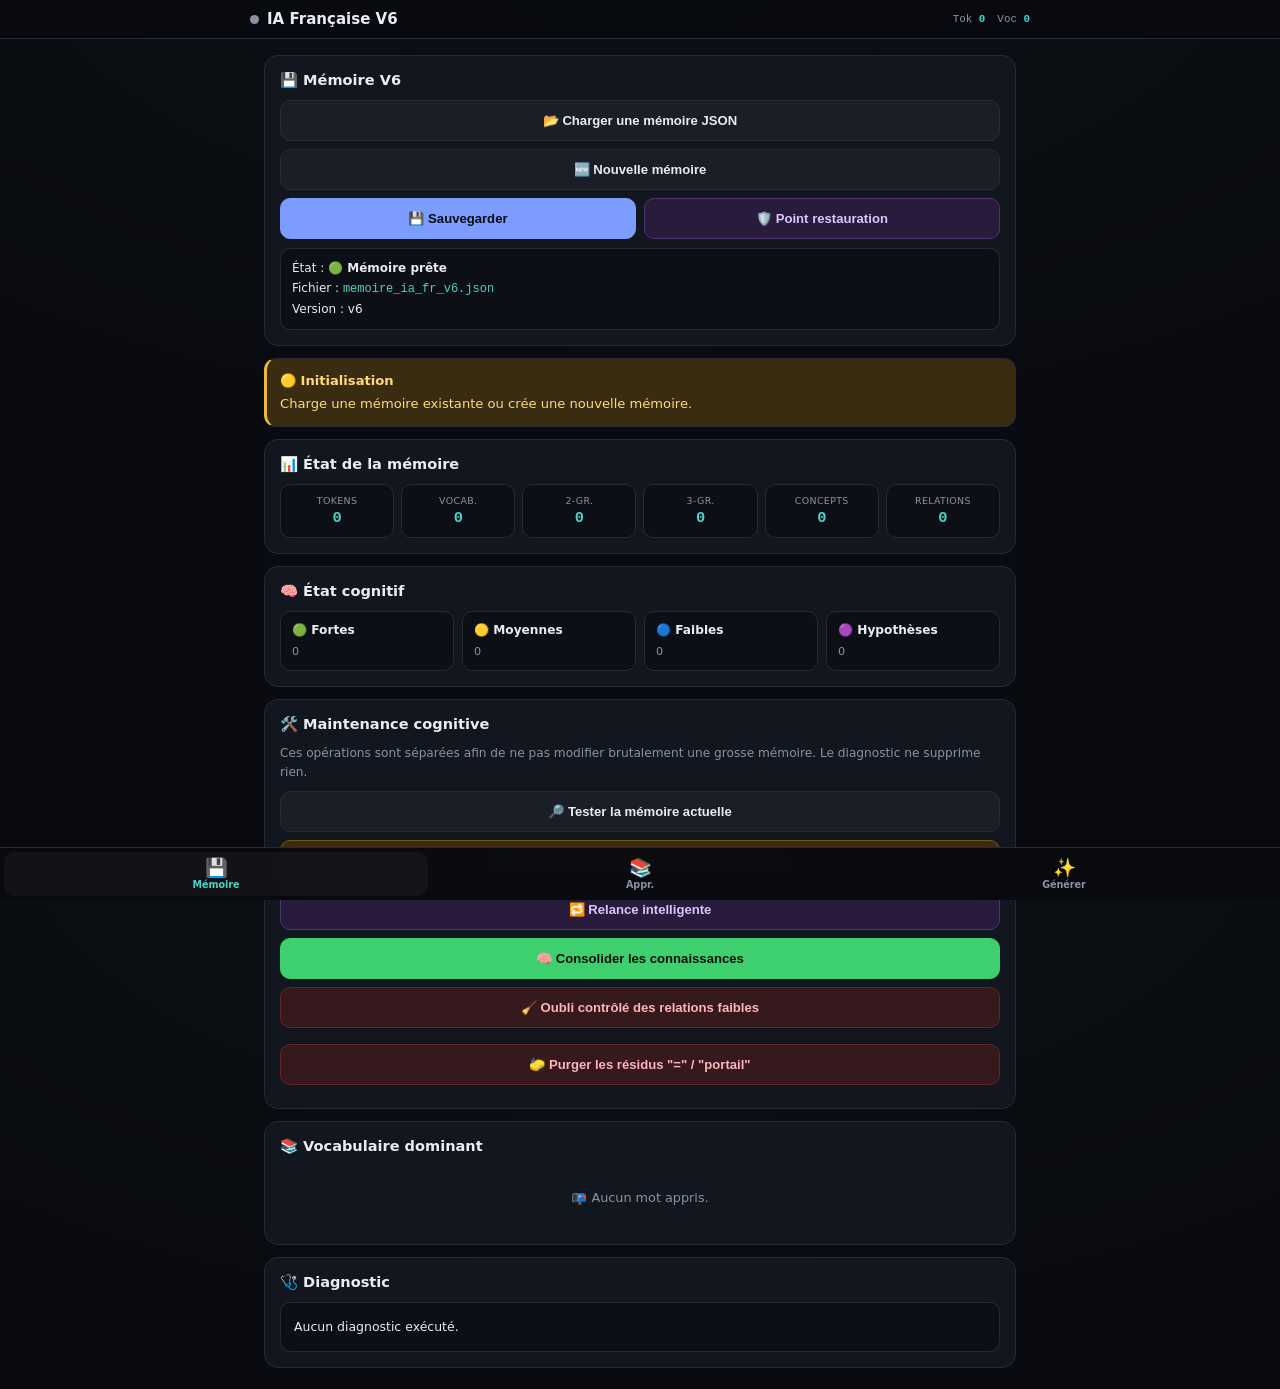
<file: Memoir.html>
<!DOCTYPE html>
<html lang="fr">
<head>
<meta charset="UTF-8">
<meta name="viewport" content="width=device-width,initial-scale=1.0,viewport-fit=cover">

<title>IA Française V6 — Mémoire Cognitive</title>

<style>

:root{
    --bg:#090b10;
    --panel:#12161e;
    --panel2:#0c0f15;
    --line:#252b36;

    --text:#e8edf4;
    --dim:#8993a4;

    --accent:#4fd1c5;
    --blue:#7c9cff;
    --green:#3ecf6e;
    --yellow:#f0b93a;
    --red:#ff6b6b;
    --purple:#b58cff;

    --mono:"JetBrains Mono","SFMono-Regular",Consolas,monospace;
    --sans:"Inter",system-ui,-apple-system,"Segoe UI",sans-serif;
}

*{
    box-sizing:border-box;
}

html,body{
    height:100%;
}

body{
    margin:0;
    padding-bottom:78px;

    background:
        radial-gradient(
            1000px 500px at 50% -10%,
            #14202044,
            transparent
        ),
        var(--bg);

    color:var(--text);
    font-family:var(--sans);
}

.wrap{
    width:min(780px,100%);
    margin:auto;
    padding:16px 14px 10px;
}

/* =========================================================
HEADER
========================================================= */

.hdr{
    position:sticky;
    top:0;
    z-index:50;

    background:rgba(9,11,16,.94);
    backdrop-filter:blur(10px);

    border-bottom:1px solid var(--line);

    padding:10px 14px;
}

.hdr-row{
    width:min(780px,100%);
    margin:auto;

    display:flex;
    justify-content:space-between;
    align-items:center;

    gap:10px;
}

.hdr-title{
    display:flex;
    align-items:center;
    gap:8px;

    font-weight:800;
    font-size:.94rem;
}

.dot{
    width:9px;
    height:9px;
    border-radius:50%;
    background:var(--dim);
}

.dot.ready{
    background:var(--green);
}

.dot.learning{
    background:var(--blue);
    animation:pulse 1.3s infinite;
}

.dot.error{
    background:var(--red);
}

@keyframes pulse{
    0%,100%{opacity:1}
    50%{opacity:.3}
}

.hdr-mini{
    display:flex;
    gap:12px;

    font-family:var(--mono);
    font-size:.68rem;

    color:var(--dim);
}

.hdr-mini b{
    color:var(--accent);
}

/* =========================================================
TABS
========================================================= */

.tabbar{
    position:fixed;
    left:0;
    right:0;
    bottom:0;

    z-index:100;

    display:flex;

    background:rgba(9,11,15,.97);
    backdrop-filter:blur(12px);

    border-top:1px solid var(--line);

    padding:
        4px
        4px
        calc(4px + env(safe-area-inset-bottom));
}

.tab{
    flex:1;

    border:none;
    background:none;

    color:var(--dim);

    padding:7px 2px 6px;

    font-size:.60rem;
    font-family:var(--sans);

    border-radius:10px;
}

.tab .ic{
    display:block;
    font-size:1.15rem;
    line-height:1;
    margin-bottom:2px;
}

.tab.active{
    color:var(--accent);
    background:#ffffff09;
}

/* =========================================================
VIEWS
========================================================= */

.view{
    display:none;
}

.view.active{
    display:block;
}

/* =========================================================
PANELS
========================================================= */

.panel{
    background:var(--panel);

    border:1px solid var(--line);
    border-radius:14px;

    padding:15px;

    margin-bottom:12px;
}

.panel h2{
    margin:0 0 11px;

    font-size:.91rem;

    display:flex;
    align-items:center;
    gap:7px;
}

/* =========================================================
BUTTONS
========================================================= */

button{
    border:1px solid var(--line);
    border-radius:10px;

    padding:12px 13px;

    color:var(--text);
    background:#191e27;

    font-weight:700;
    font-size:.82rem;

    cursor:pointer;

    -webkit-tap-highlight-color:transparent;
}

button:active{
    transform:scale(.985);
}

button:disabled{
    opacity:.4;
    cursor:not-allowed;
}

.btn-block{
    width:100%;
    margin-bottom:8px;
}

.btn-row{
    display:flex;
    gap:8px;
}

.btn-row button{
    flex:1;
}

.primary{
    background:var(--blue);
    border-color:var(--blue);
    color:#080b10;
}

.success{
    background:var(--green);
    border-color:var(--green);
    color:#071009;
}

.warning{
    background:#3a2c10;
    border-color:#70571e;
    color:#ffd97b;
}

.danger{
    background:#35191c;
    border-color:#61262b;
    color:#ffb4b8;
}

.purple{
    background:#281b3c;
    border-color:#4b3470;
    color:#d9c5ff;
}

/* =========================================================
STATUS
========================================================= */

.status{
    border:1px solid var(--line);
    border-radius:12px;

    padding:12px 13px;

    margin-bottom:12px;

    font-size:.82rem;
    line-height:1.5;
}

.status.ready{
    border-left:3px solid var(--green);
}

.status.learning{
    border-left:3px solid var(--blue);
}

.status.warning{
    border-left:3px solid var(--yellow);
}

.status.error{
    border-left:3px solid var(--red);
}

.status-title{
    font-weight:800;
    margin-bottom:3px;
}

/* =========================================================
FILE
========================================================= */

.file-info{
    background:var(--panel2);

    border:1px solid var(--line);
    border-radius:10px;

    padding:10px 11px;

    font-size:.75rem;
    line-height:1.65;
}

.file-name{
    color:var(--accent);
    font-family:var(--mono);
    word-break:break-all;
}

/* =========================================================
GRID
========================================================= */

.grid{
    display:grid;
    grid-template-columns:repeat(3,1fr);
    gap:7px;
}

.stat{
    background:var(--panel2);

    border:1px solid var(--line);
    border-radius:10px;

    padding:10px 6px;

    text-align:center;
}

.stat-label{
    color:var(--dim);
    font-size:.59rem;
    letter-spacing:.35px;
}

.stat-value{
    color:var(--accent);

    font-family:var(--mono);
    font-weight:800;

    font-size:.96rem;

    margin-top:3px;
}

/* =========================================================
INPUTS
========================================================= */

input[type=text],
select{
    width:100%;

    background:var(--panel2);
    color:var(--text);

    border:1px solid var(--line);
    border-radius:9px;

    padding:11px;

    margin-bottom:9px;

    font-size:.84rem;
}

input:focus,
select:focus{
    outline:2px solid var(--blue);
    outline-offset:1px;
}

input[type=range]{
    width:100%;
    accent-color:var(--blue);
}

/* =========================================================
OUTPUT
========================================================= */

.output{
    background:var(--panel2);

    border:1px solid var(--line);
    border-radius:10px;

    padding:14px;

    min-height:70px;

    color:var(--accent);

    line-height:1.6;
    word-break:break-word;
}

/* =========================================================
LOG
========================================================= */

.log{
    background:var(--panel2);

    border:1px solid var(--line);
    border-radius:10px;

    height:180px;

    overflow:auto;

    padding:9px;

    font-family:var(--mono);
    font-size:.68rem;
    line-height:1.5;
}

.log-line{
    padding:3px 0;
    border-bottom:1px solid #ffffff08;
    color:var(--dim);
}

.log-line:last-child{
    color:var(--text);
}

/* =========================================================
BADGES
========================================================= */

.badge{
    display:inline-block;

    padding:4px 8px;

    margin:0 4px 4px 0;

    border-radius:20px;

    background:#ffffff09;

    border:1px solid var(--line);

    font-size:.69rem;
}

/* =========================================================
BARS
========================================================= */

.bar-row{
    display:flex;
    align-items:center;

    gap:7px;

    margin-bottom:7px;
}

.bar-label{
    width:90px;

    white-space:nowrap;
    overflow:hidden;
    text-overflow:ellipsis;

    font-size:.72rem;
}

.bar-track{
    flex:1;

    height:8px;

    background:#ffffff0c;

    border-radius:5px;

    overflow:hidden;
}

.bar-fill{
    height:100%;
    background:var(--accent);
}

.bar-number{
    width:58px;

    text-align:right;

    color:var(--dim);

    font-size:.65rem;

    font-family:var(--mono);
}

/* =========================================================
SEMANTIC
========================================================= */

.semantic{
    background:var(--panel2);

    border:1px solid var(--line);
    border-radius:10px;

    padding:13px;

    font-size:.78rem;
    line-height:1.7;
}

.semantic b{
    color:var(--blue);
}

/* =========================================================
COGNITIVE PROFILE
========================================================= */

.cognitive-grid{
    display:grid;
    grid-template-columns:repeat(2,1fr);
    gap:8px;
}

.cognitive-card{
    background:var(--panel2);

    border:1px solid var(--line);
    border-radius:10px;

    padding:11px;
}

.cognitive-card b{
    display:block;

    margin-bottom:3px;

    font-size:.76rem;
}

.cognitive-card span{
    color:var(--dim);
    font-size:.7rem;
}

/* =========================================================
GRAPH
========================================================= */

.graph{
    position:relative;

    height:min(70vh,430px);

    background:var(--panel2);

    border:1px solid var(--line);
    border-radius:12px;

    overflow:hidden;
}

.graph svg{
    width:100%;
    height:100%;
}

.legend{
    display:flex;
    flex-wrap:wrap;
    gap:10px;

    color:var(--dim);

    font-size:.68rem;

    margin-top:8px;
}

/* =========================================================
SMALL
========================================================= */

.small{
    color:var(--dim);
    font-size:.72rem;
    line-height:1.55;
}

.hint{
    color:var(--dim);
    font-size:.76rem;
    line-height:1.55;
    margin-bottom:10px;
}

.progress-bar{
    width:100%;
    height:8px;
    background:rgba(255,255,255,.08);
    border-radius:4px;
    overflow:hidden;
    margin-top:8px;
}

.progress-bar-fill{
    height:100%;
    width:0%;
    background:linear-gradient(90deg,#22c55e,#16a34a);
    transition:width .15s ease;
}


/* Studio de test — plein écran avec tiroirs coulissants */

.studio-app{
    display:flex;
    flex-direction:column;

    /*
     Hauteur approximative disponible entre l'en-tête sticky et
     la barre d'onglets fixe en bas. Valeurs estimées depuis les
     paddings/tailles de .hdr et .tabbar — à ajuster si besoin
     une fois vu en conditions réelles.
    */
    height:calc(100vh - 118px);
    min-height:420px;

    margin:-4px -14px 0;
}

.studio-topbar{
    display:flex;
    align-items:center;
    justify-content:space-between;
    padding:6px 10px;
    border-bottom:1px solid var(--line);
}

.studio-hamburger{
    background:none;
    border:none;
    color:var(--text);
    font-size:1.3rem;
    padding:6px 10px;
    border-radius:8px;
    cursor:pointer;
}

.studio-hamburger:active{
    background:rgba(255,255,255,.08);
}

.studio-title{
    font-weight:700;
    font-size:.85rem;
    color:var(--dim);
}

.studio-body{
    position:relative;
    flex:1;
    min-height:0;
    overflow:hidden;
}

.studio-backdrop{
    position:absolute;
    inset:0;
    background:rgba(0,0,0,.5);
    z-index:20;
    opacity:0;
    pointer-events:none;
    transition:opacity .2s ease;
}

.studio-body.drawer-ouvert .studio-backdrop{
    opacity:1;
    pointer-events:auto;
}

.studio-main{
    height:100%;
    display:flex;
    flex-direction:column;
    padding:10px 14px;
}

.studio-log{
    flex:1;
    overflow-y:auto;
    padding-right:4px;
}

.studio-empty{
    text-align:center;
    color:var(--dim);
    font-size:.8rem;
    padding:30px 10px;
}

.studio-message,
.studio-response{
    border-radius:10px;
    padding:10px 12px;
    margin-bottom:8px;
    font-size:.85rem;
    line-height:1.5;
}

.studio-message{
    background:rgba(59,130,246,.12);
    border:1px solid rgba(59,130,246,.25);
}

.studio-response{
    background:rgba(34,197,94,.08);
    border:1px solid rgba(34,197,94,.18);
}

.studio-response-meta{
    font-size:.72rem;
    color:var(--dim);
    margin-top:6px;
}

.studio-input-bar{
    display:flex;
    gap:8px;
    padding:10px 14px;
    border-top:1px solid var(--line);
}

.studio-input-bar input{
    flex:1;
    margin-bottom:0;
}

.studio-send{
    flex-shrink:0;
    width:42px;
    border-radius:8px;
    border:none;
    background:var(--accent,#22c55e);
    color:#fff;
    font-size:1.1rem;
    cursor:pointer;
}

.studio-send:disabled{
    opacity:.4;
    cursor:not-allowed;
}

.studio-statut{
    padding:0 14px 8px;
    margin:0;
}

.debug-metric{
    display:flex;
    justify-content:space-between;
    align-items:baseline;
    gap:8px;
    padding:6px 0;
    border-bottom:1px solid rgba(255,255,255,.05);
    font-size:.78rem;
}

.debug-metric span{
    color:var(--dim);
}

.debug-metric strong{
    text-align:right;
    word-break:break-word;
}

.studio-drawer{
    position:absolute;
    top:0;
    bottom:0;
    width:min(280px,82vw);
    background:var(--panel,#12151c);
    z-index:21;
    padding:14px;
    overflow-y:auto;
    transition:transform .22s ease;
    box-shadow:0 0 24px rgba(0,0,0,.4);
}

.studio-drawer-gauche{
    left:0;
    transform:translateX(-100%);
    border-right:1px solid var(--line);
}

.studio-drawer-droite{
    right:0;
    transform:translateX(100%);
    border-left:1px solid var(--line);
}

.studio-drawer.ouvert{
    transform:translateX(0);
}

.studio-section{
    margin-top:14px;
    border-top:1px solid rgba(255,255,255,.06);
    padding-top:10px;
}

.studio-section summary{
    cursor:pointer;
    font-weight:700;
    font-size:.82rem;
    padding:4px 0;
}

.studio-section .panel{
    background:none;
    border:none;
    padding:8px 0 0;
}



.empty{
    text-align:center;

    padding:24px 10px;

    color:var(--dim);

    font-size:.8rem;
}

@media(min-width:600px){

    .grid{
        grid-template-columns:repeat(6,1fr);
    }

    .cognitive-grid{
        grid-template-columns:repeat(4,1fr);
    }
}

</style>
</head>

<body>

<!-- =========================================================
HEADER
========================================================= -->

<div class="hdr">

    <div class="hdr-row">

        <div class="hdr-title">
            <span id="hdrDot" class="dot"></span>
            IA Française V6
        </div>

        <div class="hdr-mini">
            <span>Tok <b id="hdrTokens">0</b></span>
            <span>Voc <b id="hdrVocab">0</b></span>
        </div>

    </div>

</div>


<div class="wrap">

<!-- =========================================================
MEMOIRE
========================================================= -->

<div class="view active" id="view-memoire">

    <div class="panel">

        <h2>💾 Mémoire V6</h2>

        <button class="secondary btn-block"
                onclick="ouvrirFichier()">
            📂 Charger une mémoire JSON
        </button>

        <input
            id="fichierMemoire"
            type="file"
            accept=".json,application/json"
            style="display:none"
        >

        <button
            class="secondary btn-block"
            onclick="creerNouvelleMemoire()">
            🆕 Nouvelle mémoire
        </button>

        <div class="btn-row">

            <button
                class="primary"
                onclick="sauvegarderMemoire()">
                💾 Sauvegarder
            </button>

            <button
                class="purple"
                onclick="sauvegarderSnapshot()">
                🛡️ Point restauration
            </button>

        </div>

        <div style="margin-top:9px">

            <div class="file-info">

                <div>
                    État :
                    <strong id="etatMemoire">
                        🔴 Aucune mémoire
                    </strong>
                </div>

                <div>
                    Fichier :
                    <span id="nomFichier"
                          class="file-name">
                        Aucun fichier
                    </span>
                </div>

                <div>
                    Version :
                    <span id="versionMemoire">—</span>
                </div>

            </div>

        </div>

    </div>


    <div id="status"
         class="status warning">

        <div class="status-title">
            🟡 Initialisation
        </div>

        Charge une mémoire existante ou crée une nouvelle mémoire.

    </div>


    <!-- STATISTIQUES -->

    <div class="panel">

        <h2>📊 État de la mémoire</h2>

        <div class="grid">

            <div class="stat">
                <div class="stat-label">TOKENS</div>
                <div id="statTokens" class="stat-value">0</div>
            </div>

            <div class="stat">
                <div class="stat-label">VOCAB.</div>
                <div id="statVocab" class="stat-value">0</div>
            </div>

            <div class="stat">
                <div class="stat-label">2-GR.</div>
                <div id="stat2" class="stat-value">0</div>
            </div>

            <div class="stat">
                <div class="stat-label">3-GR.</div>
                <div id="stat3" class="stat-value">0</div>
            </div>

            <div class="stat">
                <div class="stat-label">CONCEPTS</div>
                <div id="statConcepts" class="stat-value">0</div>
            </div>

            <div class="stat">
                <div class="stat-label">RELATIONS</div>
                <div id="statRelations" class="stat-value">0</div>
            </div>

        </div>

    </div>


    <!-- COGNITION -->

    <div class="panel">

        <h2>🧠 État cognitif</h2>

        <div class="cognitive-grid">

            <div class="cognitive-card">
                <b>🟢 Fortes</b>
                <span id="strongCount">0</span>
            </div>

            <div class="cognitive-card">
                <b>🟡 Moyennes</b>
                <span id="mediumCount">0</span>
            </div>

            <div class="cognitive-card">
                <b>🔵 Faibles</b>
                <span id="weakCount">0</span>
            </div>

            <div class="cognitive-card">
                <b>🟣 Hypothèses</b>
                <span id="hypothesisCount">0</span>
            </div>

        </div>

    </div>


    <!-- MAINTENANCE -->

    <div class="panel">

        <h2>🛠️ Maintenance cognitive</h2>

        <div class="hint">
            Ces opérations sont séparées afin de ne pas modifier
            brutalement une grosse mémoire. Le diagnostic ne supprime rien.
        </div>

        <button
            class="secondary btn-block"
            onclick="diagnostiquerMemoire()">
            🔎 Tester la mémoire actuelle
        </button>

        <button
            class="warning btn-block"
            onclick="optimiserMemoire()">
            ⚙️ Optimiser sans supprimer les connaissances
        </button>

        <button
            class="purple btn-block"
            onclick="relanceIntelligente()">
            🔁 Relance intelligente
        </button>

        <button
            class="success btn-block"
            onclick="consoliderMemoire()">
            🧠 Consolider les connaissances
        </button>

        <button
            class="danger btn-block"
            onclick="oubliControle()">
            🧹 Oubli contrôlé des relations faibles
        </button>

        <button
            class="danger btn-block"
            style="margin-top:8px"
            onclick="purgerMotsBannis()">
            🧽 Purger les résidus "=" / "portail"
        </button>

    </div>


    <!-- TOP -->

    <div class="panel">

        <h2>📚 Vocabulaire dominant</h2>

        <div id="topMots">

            <div class="empty">
                📭 Aucun mot appris.
            </div>

        </div>

    </div>


    <!-- DIAGNOSTIC -->

    <div class="panel">

        <h2>🩺 Diagnostic</h2>

        <div id="diagnostic"
             class="semantic">

            Aucun diagnostic exécuté.

        </div>

    </div>

</div>


<!-- =========================================================
APPRENTISSAGE
========================================================= -->

<div class="view" id="view-apprentissage">

    <div class="panel">

        <h2>📚 Apprentissage</h2>

        <div class="hint">

            Le moteur apprend à partir de Wikipédia lorsque disponible,
            sinon il utilise le corpus local. La V6 applique également
            un système de renforcement, de contexte et de contrôle
            de croissance.

        </div>

        <div class="btn-row">

            <button
                id="btnStart"
                class="primary"
                onclick="lancerApprentissage()">
                ▶ Démarrer
            </button>

            <button
                id="btnStop"
                class="danger"
                onclick="arreterApprentissage()"
                disabled>
                ⏹ Arrêter
            </button>

        </div>

        <div style="margin-top:10px">

            <label style="display:flex;align-items:center;gap:8px;font-size:.82rem">

                <input
                    id="balayageThematiqueActif"
                    type="checkbox">

                🧱 Balayage thématique par blocs

            </label>

            <div class="hint" style="margin-top:2px">
                Verrouille l'apprentissage sur un même thème
                (infrastructure/technique, cadres administratifs,
                science exacte...) pendant plusieurs cycles
                consécutifs avant de passer au suivant, au lieu
                de sauter de sujet en sujet à chaque cycle.
                Objectif : des gradients de poids plus stables et
                moins de dérives thématiques anachroniques.
            </div>

            <select
                id="cyclesParBloc"
                style="margin-top:4px">

                <option value="3">
                    3 cycles par bloc
                </option>

                <option value="5" selected>
                    5 cycles par bloc
                </option>

                <option value="10">
                    10 cycles par bloc
                </option>

            </select>

        </div>

        <button
            class="secondary btn-block"
            style="margin-top:8px"
            onclick="testerSourcesPersonnelles()">
            🧪 Tester les sources personnelles
        </button>

        <div class="hint" style="margin-top:4px">
            Expérimental : tente de récupérer journal/eco/culture
            via une iframe cachée. Résultat visible dans le
            journal ci-dessous. Rien n'est appris automatiquement
            tant que ce n'est pas confirmé fonctionnel.
        </div>

        <div class="file-info"
             style="margin-top:10px">

            <div>
                Wikipédia :
                <strong id="wikiEtat">
                    — inconnue —
                </strong>
            </div>

            <div>
                Source dominante :
                <strong id="sourceDominante">
                    —
                </strong>
            </div>

        </div>

    </div>


    <div class="panel">

        <h2>📥 Sources personnelles (import contrôlé)</h2>

        <div class="hint">
            Rien n'est appris automatiquement ici : un aperçu
            s'affiche ci-dessous, modifiable, et c'est toi qui
            valides avec le bouton "Apprendre ce texte".
        </div>

        <div class="small" style="margin-top:10px">
            Flux RSS
        </div>

        <input
            id="urlRSS"
            type="text"
            style="width:100%"
            placeholder="https://exemple.com/flux.xml">

        <button
            class="secondary btn-block"
            style="margin-top:4px"
            onclick="apercuSourcePersonnelle('rss')">
            Charger l'aperçu depuis ce flux
        </button>

        <div class="hint">
            Best-effort : beaucoup de flux RSS publics bloquent
            les requêtes cross-origin (CORS) depuis un navigateur.
            Si ça échoue, télécharge le flux en .html et utilise
            l'import fichier ci-dessous à la place.
        </div>

        <div class="small" style="margin-top:12px">
            Fichier .html local
        </div>

        <input
            id="fichierHTML"
            type="file"
            accept=".html,.htm"
            onchange="apercuSourcePersonnelle('fichier')">

        <div class="hint">
            Fiable à 100% : lecture directe du fichier, aucun
            réseau impliqué.
        </div>

        <div class="small" style="margin-top:12px">
            Aperçu / texte manuel (éditable)
        </div>

        <textarea
            id="apercuImport"
            rows="8"
            style="width:100%"
            placeholder="Colle un texte ici directement, ou charge-le via RSS/.html ci-dessus">
        </textarea>

        <button
            class="success btn-block"
            style="margin-top:8px"
            onclick="apprendreTexteImporte()">
            ✅ Apprendre ce texte
        </button>

    </div>


    <div class="panel">

        <h2>📡 Activité du moteur</h2>

        <div id="journal"
             class="log">

            <div class="log-line">
                Système V6 prêt.
            </div>

        </div>

    </div>


    <div class="panel">

        <h2>⚙️ Contrôle d'apprentissage</h2>

        <label class="small">
            Fréquence de maintenance automatique
        </label>

        <select id="maintenanceFrequence">

            <option value="100">
                Tous les 100 cycles
            </option>

            <option value="250" selected>
                Tous les 250 cycles
            </option>

            <option value="500">
                Tous les 500 cycles
            </option>

            <option value="1000">
                Tous les 1000 cycles
            </option>

        </select>

        <div class="small">
            La maintenance automatique ne supprime pas le vocabulaire.
            Elle limite surtout les relations excessives.
        </div>

    </div>

</div>


<!-- =========================================================
GENERATION
========================================================= -->

<div class="view" id="view-generer">

    <div class="studio-app">

        <div class="studio-topbar">

            <button
                class="studio-hamburger"
                onclick="toggleDrawer('gauche')"
                aria-label="Paramètres">
                ☰
            </button>

            <div class="studio-title">
                🎬 Studio
            </div>

            <button
                class="studio-hamburger"
                onclick="toggleDrawer('droite')"
                aria-label="Sous le capot">
                📊
            </button>

        </div>

        <div class="studio-body">

            <div
                class="studio-backdrop"
                id="studioBackdrop"
                onclick="fermerTousLesDrawers()">
            </div>


            <div
                class="studio-drawer studio-drawer-gauche"
                id="drawerGauche">

                <div class="small">
                    Longueur
                </div>

                <select id="longueur">

                    <option value="10">
                        Courte — 10 mots
                    </option>

                    <option value="20" selected>
                        Normale — 20 mots
                    </option>

                    <option value="30">
                        Longue — 30 mots
                    </option>

                    <option value="50">
                        Très longue — 50 mots
                    </option>

                </select>


                <div class="small" style="margin-top:10px">
                    Influence sémantique
                </div>

                <input
                    id="forceSemantique"
                    type="range"
                    min="0"
                    max="100"
                    value="60"
                >

                <div class="small">
                    <span id="forceValue">60%</span>
                </div>


                <div class="small" style="margin-top:10px">
                    Niveau cognitif
                </div>

                <select id="niveauGeneration">

                    <option value="equilibre" selected>
                        Équilibré
                    </option>

                    <option value="fort">
                        Connaissances fortes
                    </option>

                    <option value="exploration">
                        Exploration faible confiance
                    </option>

                    <option value="contexte">
                        Contexte prioritaire
                    </option>

                </select>

            </div>


            <div class="studio-main">

                <div id="studioLog" class="studio-log">

                    <div class="studio-empty">
                        Pose une question, un sujet, ou laisse
                        vide et lance une génération libre.
                    </div>

                </div>

            </div>


            <div
                class="studio-drawer studio-drawer-droite"
                id="drawerDroite">

                <div class="small">
                    🔬 Sous le capot
                </div>

                <div class="debug-metric">
                    <span>Tokens mémoire</span>
                    <strong id="debugTokens">—</strong>
                </div>

                <div class="debug-metric">
                    <span>Article ciblé</span>
                    <strong id="debugArticle">—</strong>
                </div>

                <div class="debug-metric">
                    <span>Correspondance</span>
                    <strong id="debugCorrespondance">—</strong>
                </div>

                <div class="debug-metric">
                    <span>Temps de calcul</span>
                    <strong id="debugTemps">—</strong>
                </div>

                <div class="debug-metric">
                    <span>Fortes / Moy. / Faibles</span>
                    <strong id="debugGraphe">—</strong>
                </div>

                <div class="debug-metric">
                    <span>Hypothèses</span>
                    <strong id="debugHypotheses">—</strong>
                </div>


                <details class="studio-section">

                    <summary>🔎 Explorer</summary>

                    <div id="slotExplorer"></div>

                </details>

                <details class="studio-section">

                    <summary>🕸️ Graphe cognitif</summary>

                    <div id="slotGraphe"></div>

                </details>

                <details class="studio-section">

                    <summary>🧪 Batch Runner</summary>

                    <div class="small" style="margin-top:8px">
                        Nombre de tests
                    </div>

                    <select id="batchNombre">
                        <option value="10" selected>10</option>
                        <option value="15">15</option>
                        <option value="20">20</option>
                    </select>

                    <div class="small" style="margin-top:8px">
                        Mode
                    </div>

                    <select id="batchMode">

                        <option value="fixe" selected>
                            Paramètres fixes
                        </option>

                        <option value="balayage">
                            Balayage 0% → 100%
                        </option>

                    </select>

                    <div class="btn-row" style="margin-top:10px">

                        <button
                            id="btnBatchLancer"
                            class="primary"
                            onclick="lancerLotDeTests()">
                            ▶ Lancer
                        </button>

                        <button
                            id="btnBatchExporter"
                            class="secondary"
                            onclick="exporterLotJSON()"
                            disabled>
                            💾
                        </button>

                        <button
                            id="btnBatchCopier"
                            class="secondary"
                            onclick="copierLotJSON()"
                            disabled>
                            📋
                        </button>

                    </div>

                    <div
                        id="batchProgression"
                        class="progress-bar"
                        style="display:none">

                        <div
                            id="batchProgressionRemplissage"
                            class="progress-bar-fill">
                        </div>

                    </div>

                    <div
                        id="batchResultat"
                        class="output"
                        style="margin-top:10px;max-height:220px;overflow-y:auto">

                        Aucun lot exécuté.

                    </div>

                </details>

            </div>

        </div>


        <div class="studio-input-bar">

            <input
                id="cibleRecherche"
                type="text"
                placeholder="Question ou sujet — Entrée pour lancer">

            <button
                id="btnGenerer"
                class="studio-send"
                onclick="genererDepuisStudio()"
                disabled>
                ➤
            </button>

        </div>

        <div
            id="statutCiblage"
            class="hint studio-statut">
        </div>

    </div>


    <div
        id="resultat"
        style="display:none">
    </div>

</div>


<!-- =========================================================
EXPLORER
========================================================= -->

<div class="view" id="view-explorer">

    <div class="panel">

        <h2>🔎 Explorer une connaissance</h2>

        <input
            id="motRecherche"
            type="text"
            placeholder="Exemple : chat"
            onkeydown="if(event.key==='Enter') explorerMot()"
        >

        <button
            class="secondary btn-block"
            onclick="explorerMot()">

            🔍 Explorer

        </button>

        <div
            id="exploration"
            class="semantic">

            Aucun mot sélectionné.

        </div>

    </div>

</div>


<!-- =========================================================
GRAPHE
========================================================= -->

<div class="view" id="view-graphe">

    <div class="panel">

        <h2>🕸️ Graphe cognitif</h2>

        <div class="hint">

            Le graphe distingue les associations fortes,
            les associations normales et les hypothèses indirectes.

        </div>

        <input
            id="grapheRecherche"
            type="text"
            placeholder="Concept central — ex. chat"
            onkeydown="if(event.key==='Enter') construireGraphe()"
        >

        <button
            class="secondary btn-block"
            onclick="construireGraphe()">

            🕸️ Actualiser

        </button>

        <div id="graphe"
             class="graph">

            <div class="empty">
                🕸️ Le graphe apparaîtra après apprentissage.
            </div>

        </div>

        <div class="legend">

            <span>● forte</span>
            <span>● association</span>
            <span>┄ hypothèse</span>

        </div>

    </div>


    <div class="panel">

        <h2>🏗️ Architecture V6</h2>

        <div class="arch-item">
            <b>1. Mémoire linguistique</b>
            <div class="small">
                Vocabulaire, 2-grams, 3-grams.
            </div>
        </div>

        <div class="arch-item">
            <b>2. Mémoire sémantique</b>
            <div class="small">
                Associations, catégories et concepts.
            </div>
        </div>

        <div class="arch-item">
            <b>3. Mémoire contextuelle</b>
            <div class="small">
                Contextes dans lesquels les mots apparaissent.
            </div>
        </div>

        <div class="arch-item">
            <b>4. Importance</b>
            <div class="small">
                Fréquence + répétition + récence + contexte +
                diversité + pertinence conceptuelle.
            </div>
        </div>

        <div class="arch-item">
            <b>5. Confiance</b>
            <div class="small">
                La confiance augmente avec la répétition et
                la cohérence des associations.
            </div>
        </div>

        <div class="arch-item">
            <b>6. Renforcement</b>
            <div class="small">
                Les connaissances utiles sont rejouées.
            </div>
        </div>

        <div class="arch-item">
            <b>7. Oubli contrôlé</b>
            <div class="small">
                Les relations faibles et redondantes peuvent
                être réduites sans effacer le vocabulaire.
            </div>
        </div>

        <div class="arch-item">
            <b>8. Consolidation</b>
            <div class="small">
                Les connaissances importantes deviennent plus stables.
            </div>
        </div>

        <div class="arch-item">
            <b>9. Hypothèses</b>
            <div class="small">
                Relations indirectes conservées avec une confiance faible.
            </div>
        </div>

        <div class="arch-item">
            <b>10. Génération cognitive</b>
            <div class="small">
                Combine structure linguistique, contexte,
                confiance et sémantique.
            </div>
        </div>

    </div>

</div>

</div>


<!-- =========================================================
TABBAR
========================================================= -->

<div class="tabbar">

    <button
        class="tab active"
        onclick="changerOnglet('view-memoire',this)">

        <span class="ic">💾</span>
        Mémoire

    </button>

    <button
        class="tab"
        onclick="changerOnglet('view-apprentissage',this)">

        <span class="ic">📚</span>
        Appr.

    </button>

    <button
        class="tab"
        onclick="changerOnglet('view-generer',this)">

        <span class="ic">✨</span>
        Générer

    </button>

</div>


<script>

/* =========================================================
V6 — CONFIGURATION
========================================================= */

const VERSION_MEMOIRE = 6;

const LIMITES = {

    /* limites linguistiques */

    transitions2: 45,

    transitions3: 28,

    associations: 28,

    /* contexte */

    contextesParMot: 5,

    totalContextes: 120000,

    /* hypothèses */

    hypothesesMax: 5000,

    /* focus */

    focusMax: 20000,

    /* journal */

    journalMax: 250,

    /* apprentissage */

    maintenanceDefaut: 250

};


/* =========================================================
ETAT GLOBAL
========================================================= */

let memoire = creerMemoire();

let apprentissageActif = false;

let nomMemoire = "memoire_ia_fr_v6.json";

let sourceWikipediaDisponible = null;


/* =========================================================
ADAPTATION CONTINUE LEGERE (BIAIS DE SESSION)
========================================================= */

/*
 Volontairement PAS dans `memoire` (donc jamais sauvegardé en
 JSON) : ce biais reflète ce que l'utilisateur vient de générer
 dans la session en cours, pas une connaissance validée. Le
 séparer de la mémoire persistée évite exactement le risque
 identifié plus haut dans ce fichier : renforcer le modèle à
 partir de son propre texte généré créerait une boucle d'auto-
 confirmation. Ici, c'est juste un projecteur temporaire sur le
 vocabulaire récemment affiché à l'utilisateur — décroît vite,
 disparaît à la fermeture de la page. Coût : une Map + un O(1)
 par mot, donc négligeable pour le CPU.
*/

let biaisSession = new Map();

const DECAY_BIAIS_SESSION = .7;

function decroitreBiaisSession(){

    for(
        const [mot,valeur] of biaisSession
    ){

        const nouvelle =
            valeur*DECAY_BIAIS_SESSION;

        if(nouvelle<.02){

            biaisSession.delete(mot);

        }
        else{

            biaisSession.set(mot,nouvelle);

        }

    }

}

function renforcerBiaisSession(sequence){

    decroitreBiaisSession();

    for(const mot of sequence){

        if(isPonctuation(mot)){
            continue;
        }

        biaisSession.set(
            mot,
            Math.min(
                1,
                (biaisSession.get(mot)||0)+.5
            )
        );

    }

}

let cyclesApprentissage = 0;

let avertissementTaille = false;

let maintenanceEnCours = false;


/* =========================================================
MEMOIRE V6
========================================================= */

function creerMemoire(){

    return {

        version:VERSION_MEMOIRE,

        statistiques:{

            tokens:0,

            phrases:0,

            relations:0,

            consolidations:0,

            renforcements:0,

            oublis:0,

            cycles:0,

            sources:{

                wikipedia:0,

                local:0,

                import:0,

                cible_ponctuelle:0

            }

        },

        vocabulaire:{},

        transitions2:{},

        transitions3:{},

        debuts:{},

        semantique:{

            categories:{},

            associations:{},

            actions:{},

            contextes:{},

            concepts:{},

            sentiment:{},

            proprietes:{},

            genre:{},

            nombre:{},

            relations:{},

            capitalisation:{}

        },

        cognitive:{

            recence:{},

            focus:{},

            hypotheses:[],

            dernieresRelances:0,

            derniereConsolidation:0,

            dernierOubli:0

        }

    };

}


/* =========================================================
NAVIGATION
========================================================= */

function changerOnglet(id,bouton){

    document
        .querySelectorAll(".view")
        .forEach(v=>v.classList.remove("active"));

    document
        .querySelectorAll(".tab")
        .forEach(t=>t.classList.remove("active"));

    document
        .getElementById(id)
        .classList.add("active");

    bouton.classList.add("active");

    window.scrollTo({
        top:0,
        behavior:"instant"
    });

}


/* =========================================================
STUDIO — TIROIRS COULISSANTS
========================================================= */

function toggleDrawer(cote){

    const gauche =
        document.getElementById("drawerGauche");

    const droite =
        document.getElementById("drawerDroite");

    const corps =
        document.querySelector(".studio-body");

    if(!gauche || !droite || !corps){
        return;
    }

    const cible =
        cote==="gauche" ? gauche : droite;

    const autre =
        cote==="gauche" ? droite : gauche;

    const etaitOuvert =
        cible.classList.contains("ouvert");

    autre.classList.remove("ouvert");

    if(etaitOuvert){

        cible.classList.remove("ouvert");
        corps.classList.remove("drawer-ouvert");

    }
    else{

        cible.classList.add("ouvert");
        corps.classList.add("drawer-ouvert");

    }

}

function fermerTousLesDrawers(){

    const gauche =
        document.getElementById("drawerGauche");

    const droite =
        document.getElementById("drawerDroite");

    const corps =
        document.querySelector(".studio-body");

    if(gauche){
        gauche.classList.remove("ouvert");
    }

    if(droite){
        droite.classList.remove("ouvert");
    }

    if(corps){
        corps.classList.remove("drawer-ouvert");
    }

}


/*
 Déplace (réparente, ne duplique pas) le panneau Explorer et
 les panneaux Graphe/Architecture dans le tiroir droit du
 Studio, pour qu'ils "aient une place dans le chat même" plutôt
 que d'être des onglets séparés. getElementById continue de
 fonctionner normalement après un déplacement dans le DOM, donc
 explorerMot()/construireGraphe() n'ont besoin d'aucune
 modification.
*/

function integrerExplorerEtGrapheDansStudio(){

    const slotExplorer =
        document.getElementById("slotExplorer");

    const vueExplorer =
        document.getElementById("view-explorer");

    if(slotExplorer && vueExplorer){

        while(vueExplorer.firstElementChild){

            slotExplorer.appendChild(
                vueExplorer.firstElementChild
            );

        }

    }


    const slotGraphe =
        document.getElementById("slotGraphe");

    const vueGraphe =
        document.getElementById("view-graphe");

    if(slotGraphe && vueGraphe){

        while(vueGraphe.firstElementChild){

            slotGraphe.appendChild(
                vueGraphe.firstElementChild
            );

        }

    }


    /*
     Construit le graphe automatiquement à la première
     ouverture de la section (plus de tab "Graphe" pour
     déclencher ça autrement).
    */

    const detailsGraphe =
        slotGraphe ?
            slotGraphe.closest("details") :
            null;

    if(detailsGraphe){

        detailsGraphe.addEventListener(
            "toggle",
            ()=>{

                if(detailsGraphe.open){

                    construireGraphe();

                }

            }
        );

    }

}


/* =========================================================
CHARGEMENT
========================================================= */

function ouvrirFichier(){

    document
        .getElementById("fichierMemoire")
        .click();

}


document
    .getElementById("fichierMemoire")
    .addEventListener(
        "change",
        chargerMemoire
    );


async function chargerMemoire(event){

    const fichier = event.target.files[0];

    if(!fichier){
        return;
    }

    try{

        journaliser(
            "📂 Chargement de " +
            fichier.name +
            " (" +
            formatTaille(fichier.size) +
            ")"
        );

        changerStatus(
            "learning",
            "🟡 Chargement",
            "Lecture de la mémoire..."
        );

        /*
         Important :
         on conserve le contenu original pendant le parsing.
         La normalisation est non destructive.
        */

        const texte = await fichier.text();

        journaliser(
            "📄 JSON lu : " +
            formatTaille(texte.length)
        );

        let data;

        try{

            data = JSON.parse(texte);

        }
        catch(e){

            throw new Error(
                "JSON invalide : " +
                e.message
            );

        }

        memoire = normaliserMemoire(data);

        nomMemoire = fichier.name;

        memoire.statistiques.sources.import =
            Number(
                memoire.statistiques.sources.import || 0
            ) + 1;

        initialiserCognitive();

        afficherInfosMemoire();

        afficherStats();

        rafraichirEtatGenerer();

        diagnostiquerMemoire(false);

        changerStatus(
            "ready",
            "🟢 Mémoire V6 chargée",
            formatNombre(
                memoire.statistiques.tokens
            ) +
            " tokens disponibles."
        );

        journaliser(
            "✅ Migration/chargement V6 terminée."
        );

        journaliser(
            "🛡️ Aucune suppression automatique effectuée."
        );

    }
    catch(erreur){

        console.error(erreur);

        changerStatus(
            "error",
            "🔴 Échec du chargement",
            erreur.message ||
            "Impossible de charger la mémoire."
        );

        journaliser(
            "❌ " +
            (
                erreur.message ||
                "Erreur inconnue"
            )
        );

    }

    event.target.value = "";

}


/* =========================================================
NORMALISATION V4/V5 → V6
========================================================= */

function normaliserMemoire(data){

    const base = creerMemoire();

    if(!data || typeof data!=="object"){
        return base;
    }


    /*
     Ancienne structure :
     memoire_mots
    */

    if(data.memoire_mots){

        base.transitions2 =
            data.memoire_mots || {};

        base.statistiques.tokens =
            Number(data.mots_appris || 0);

        reconstruireVocabulaireDepuisTransitions(
            base
        );

        return base;
    }


    /* statistiques */

    if(data.statistiques){

        Object.assign(
            base.statistiques,
            data.statistiques
        );

    }

    /*
     compatibilité : d'anciennes mémoires de test (versions
     bilingues abandonnées) peuvent contenir une clé "grokipedia"
     dans sources — on la laisse de côté sans planter, mais on
     ne la réintroduit plus.
    */

    base.statistiques.sources = Object.assign(
        {
            wikipedia:0,
            local:0,
            import:0,
            cible_ponctuelle:0
        },
        base.statistiques.sources || {}
    );


    /* structures linguistiques */

    base.vocabulaire =
        data.vocabulaire || {};

    base.transitions2 =
        data.transitions2 || {};

    base.transitions3 =
        data.transitions3 || {};

    base.debuts =
        data.debuts || {};


    /* sémantique */

    if(data.semantique){

        Object.assign(
            base.semantique,
            data.semantique
        );

    }


    /* cognitive */

    if(data.cognitive){

        Object.assign(
            base.cognitive,
            data.cognitive
        );

    }


    /*
     compatibilité champs manquants
    */

    base.semantique.categories =
        base.semantique.categories || {};

    base.semantique.associations =
        base.semantique.associations || {};

    base.semantique.actions =
        base.semantique.actions || {};

    base.semantique.contextes =
        base.semantique.contextes || {};

    base.semantique.concepts =
        base.semantique.concepts || {};

    base.semantique.sentiment =
        base.semantique.sentiment || {};

    base.semantique.proprietes =
        base.semantique.proprietes || {};

    base.semantique.genre =
        base.semantique.genre || {};

    base.semantique.nombre =
        base.semantique.nombre || {};

    base.semantique.relations =
        base.semantique.relations || {};

    base.semantique.capitalisation =
        base.semantique.capitalisation || {};


    base.cognitive.recence =
        base.cognitive.recence || {};

    base.cognitive.focus =
        base.cognitive.focus || {};

    base.cognitive.hypotheses =
        Array.isArray(base.cognitive.hypotheses)
            ? base.cognitive.hypotheses
            : [];


    base.version = VERSION_MEMOIRE;

    return base;
}


/* =========================================================
RECONSTRUCTION VOCABULAIRE
========================================================= */

function reconstruireVocabulaireDepuisTransitions(base){

    for(const mot in base.transitions2){

        if(!base.vocabulaire[mot]){
            base.vocabulaire[mot]=0;
        }

        const suivants =
            base.transitions2[mot];

        for(const suivant in suivants){

            base.vocabulaire[mot] +=
                Number(
                    suivants[suivant] || 0
                );

        }

    }

}


/* =========================================================
NOUVELLE MEMOIRE
========================================================= */

function creerNouvelleMemoire(){

    const tokens =
        Number(
            memoire.statistiques.tokens || 0
        );

    if(tokens>0){

        const ok = confirm(

            "La mémoire actuelle contient " +
            formatNombre(tokens) +
            " tokens.\n\n" +

            "La nouvelle mémoire remplacera uniquement " +
            "la mémoire chargée dans cette page.\n\n" +

            "Le fichier JSON original ne sera PAS supprimé.\n\n" +

            "Continuer ?"

        );

        if(!ok){
            return;
        }

    }

    if(apprentissageActif){
        arreterApprentissage();
    }

    memoire = creerMemoire();

    nomMemoire =
        "memoire_ia_fr_v6.json";

    cyclesApprentissage=0;

    avertissementTaille=false;

    afficherInfosMemoire();

    afficherStats();

    rafraichirEtatGenerer();

    document
        .getElementById("resultat")
        .textContent =
        "En attente d'apprentissage...";

    changerStatus(
        "ready",
        "🟢 Nouvelle mémoire",
        "Mémoire V6 prête."
    );

    journaliser(
        "🆕 Nouvelle mémoire créée."
    );

}


/* =========================================================
INITIALISATION COGNITIVE
========================================================= */

function initialiserCognitive(){

    if(!memoire.cognitive){
        memoire.cognitive={};
    }

    memoire.cognitive.recence =
        memoire.cognitive.recence || {};

    memoire.cognitive.focus =
        memoire.cognitive.focus || {};

    memoire.cognitive.hypotheses =
        Array.isArray(
            memoire.cognitive.hypotheses
        )
        ? memoire.cognitive.hypotheses
        : [];

}


/* =========================================================
SAUVEGARDE
========================================================= */

function sauvegarderMemoire(){

    try{

        const contenu =
            JSON.stringify(
                memoire
            );

        const blob =
            new Blob(
                [contenu],
                {
                    type:"application/json"
                }
            );

        const url =
            URL.createObjectURL(blob);

        const lien =
            document.createElement("a");

        const maintenant =
            new Date();

        const date =

            maintenant.getFullYear() +
            "-" +
            String(
                maintenant.getMonth()+1
            ).padStart(2,"0") +
            "-" +
            String(
                maintenant.getDate()
            ).padStart(2,"0") +
            "_" +
            String(
                maintenant.getHours()
            ).padStart(2,"0") +
            "-" +
            String(
                maintenant.getMinutes()
            ).padStart(2,"0");

        lien.href=url;

        lien.download =
            "memoire_ia_fr_v6_" +
            date +
            ".json";

        document.body.appendChild(lien);

        lien.click();

        lien.remove();

        setTimeout(
            ()=>{
                URL.revokeObjectURL(url);
            },
            2000
        );

        journaliser(
            "💾 Mémoire V6 sauvegardée."
        );

        changerStatus(
            "ready",
            "🟢 Sauvegarde terminée",
            "Le fichier JSON V6 a été généré."
        );

    }
    catch(erreur){

        console.error(erreur);

        changerStatus(
            "error",
            "🔴 Échec sauvegarde",
            "Le navigateur manque probablement de mémoire pour sérialiser cette taille."
        );

        journaliser(
            "❌ Sauvegarde impossible : " +
            (
                erreur.message || ""
            )
        );

    }

}


/* =========================================================
SNAPSHOT
========================================================= */

function sauvegarderSnapshot(){

    /*
     Point de restauration volontaire.
     Il utilise le même mécanisme JSON mais avec un nom distinct.
    */

    try{

        const contenu =
            JSON.stringify(
                memoire
            );

        const blob =
            new Blob(
                [contenu],
                {
                    type:"application/json"
                }
            );

        const url =
            URL.createObjectURL(blob);

        const lien =
            document.createElement("a");

        const date =
            new Date()
            .toISOString()
            .replace(/[:.]/g,"-");

        lien.href=url;

        lien.download =
            "RESTORE_V6_" +
            date +
            ".json";

        document.body.appendChild(lien);

        lien.click();

        lien.remove();

        setTimeout(
            ()=>{
                URL.revokeObjectURL(url);
            },
            2000
        );

        journaliser(
            "🛡️ Point de restauration V6 créé."
        );

    }
    catch(e){

        journaliser(
            "❌ Point restauration impossible : " +
            e.message
        );

    }

}


/* =========================================================
STATUS
========================================================= */

function changerStatus(
    type,
    titre,
    message
){

    const el =
        document.getElementById("status");

    el.className =
        "status " + type;

    el.innerHTML =
        "<div class='status-title'>" +
        escapeHTML(titre) +
        "</div>" +
        escapeHTML(message);

    const dot =
        document.getElementById("hdrDot");

    dot.className =
        "dot " +
        (
            type==="learning"
                ? "learning"
                : type==="error"
                    ? "error"
                    : type==="ready"
                        ? "ready"
                        : ""
        );

}


/* =========================================================
JOURNAL
========================================================= */

function journaliser(message){

    const journal =
        document.getElementById("journal");

    const ligne =
        document.createElement("div");

    ligne.className="log-line";

    ligne.textContent =
        "[" +
        new Date().toLocaleTimeString("fr-FR") +
        "] " +
        message;

    journal.appendChild(ligne);

    journal.scrollTop =
        journal.scrollHeight;

    while(
        journal.children.length >
        LIMITES.journalMax
    ){

        journal.removeChild(
            journal.firstChild
        );

    }

}


/* =========================================================
TOKENIZER
========================================================= */

function tokenizer(texte){

    return texte

        .replace(/\r\n/g," ")

        .replace(/\r/g," ")

        .replace(/[’]/g,"'")

        .replace(
            /([,.!?;:()[\]«»])/g,
            " $1 "
        )

        .replace(
            /\s+/g,
            " "
        )

        .trim()

        .toLowerCase()

        .split(" ")

        .filter(Boolean);

}


/* =========================================================
CORPUS LOCAL
========================================================= */

const corpusLocal = [

"Le chat marche dans le jardin et regarde les oiseaux.",

"Le chien court dans la rue puis revient vers la maison.",

"Un enfant apprend à lire un livre dans une petite école.",

"Les personnes travaillent ensemble pour construire une ville.",

"La voiture avance lentement sur la route pendant la pluie.",

"Le professeur explique une nouvelle idée aux élèves.",

"Une famille prépare un repas dans la cuisine.",

"L'homme regarde le ciel et pense à son avenir.",

"La femme ouvre la porte et entre dans la maison.",

"Les arbres poussent dans la forêt près de la rivière.",

"Un ordinateur permet de chercher des informations et de créer des documents.",

"Les gens peuvent apprendre de nouvelles choses avec le temps.",

"La connaissance permet de mieux comprendre le monde.",

"Un projet commence par une idée puis devient progressivement une réalité.",

"Les données permettent de trouver des relations entre plusieurs informations.",

"Une bonne mémoire conserve les expériences et les associations importantes.",

"Le cerveau utilise différents types de mémoire pour comprendre son environnement.",

"Les mots apparaissent souvent dans des contextes différents.",

"Une phrase relie plusieurs mots pour transmettre une idée.",

"Le langage permet aux personnes de communiquer et de partager leurs connaissances."

];


/* =========================================================
WIKIPEDIA
========================================================= */

function afficherEtatWikipedia(){

    const el =
        document.getElementById("wikiEtat");

    if(sourceWikipediaDisponible===null){

        el.textContent =
            "— inconnue —";

        return;
    }

    el.textContent =
        sourceWikipediaDisponible
            ? "🟢 disponible"
            : "🔴 indisponible";

}


async function fetchTimeout(
    url,
    ms
){

    const controller =
        new AbortController();

    const timer =
        setTimeout(
            ()=>{
                controller.abort();
            },
            ms
        );

    try{

        return await fetch(
            url,
            {
                signal:
                    controller.signal
            }
        );

    }
    finally{

        clearTimeout(timer);

    }

}


/* =========================================================
APPRENTISSAGE ACTIF (CURIOSITÉ)
========================================================= */

/*
 Sans ce mécanisme, chaque cycle pioche une page Wikipédia
 totalement au hasard : la mémoire grossit en patchwork,
 sans lien entre les sujets appris d'un cycle à l'autre.

 Cette fonction choisit plutôt un mot déjà "moyennement"
 connu (ni ignoré, ni maîtrisé) et cherche un article
 Wikipédia lié à ce mot, pour que l'apprentissage approfondisse
 des zones déjà entamées plutôt que de partir dans tous les
 sens. Une partie des cycles reste aléatoire (voir
 PROBABILITE_CURIOSITE dans lancerApprentissage) pour ne
 pas perdre en diversité.
*/

/* =========================================================
BALAYAGE THEMATIQUE PAR BLOCS
========================================================= */

/*
 Au lieu de sauter de sujet en sujet à chaque cycle (curiosité
 ou pur hasard), ce mode verrouille l'apprentissage sur un même
 bloc thématique pendant plusieurs cycles consécutifs avant de
 passer au suivant, en boucle. Objectif : des gradients de
 poids plus stables (les associations d'un même domaine se
 renforcent mutuellement sur plusieurs cycles au lieu d'être
 diluées par un sujet totalement différent au cycle suivant),
 et moins de dérives anachroniques entre domaines sans rapport.

 Chaque bloc est une liste de graines de recherche (pas une
 vraie catégorie Wikipédia — ça demanderait une API différente,
 plus lourde à intégrer) : à chaque cycle du bloc en cours, une
 graine est piochée aléatoirement dans sa liste et sert de point
 de départ à la recherche Wikipédia habituelle.
*/

const BLOCS_THEMATIQUES = [

    {
        nom:"Infrastructure / technique",
        graines:[
            "ingénierie","réseau électrique","génie civil",
            "télécommunications","informatique","mécanique",
            "énergie renouvelable","transport ferroviaire",
            "aéronautique","construction"
        ]
    },

    {
        nom:"Cadres administratifs",
        graines:[
            "administration publique","droit constitutionnel",
            "collectivité territoriale","fonction publique",
            "gouvernance","institution politique",
            "organisation internationale","droit international",
            "diplomatie","fédéralisme"
        ]
    },

    {
        nom:"Science exacte",
        graines:[
            "physique théorique","mathématiques",
            "chimie organique","biologie moléculaire",
            "astronomie","algorithmique","thermodynamique",
            "génétique","mécanique quantique","géologie"
        ]
    }

];

let etatBalayageThematique = {
    blocIndex:-1,
    cyclesRestants:0
};

function obtenirGraineThematique(){

    const cyclesParBloc =
        Number(
            document
                .getElementById("cyclesParBloc")
                .value
        ) || 5;

    if(etatBalayageThematique.cyclesRestants<=0){

        etatBalayageThematique.blocIndex =
            (
                etatBalayageThematique.blocIndex+1
            ) % BLOCS_THEMATIQUES.length;

        etatBalayageThematique.cyclesRestants =
            cyclesParBloc;

        const blocActuel =
            BLOCS_THEMATIQUES[
                etatBalayageThematique.blocIndex
            ];

        journaliser(
            "🧱 Nouveau bloc thématique : \"" +
            blocActuel.nom + "\" (" +
            cyclesParBloc + " cycles)"
        );

    }

    etatBalayageThematique.cyclesRestants--;

    const bloc =
        BLOCS_THEMATIQUES[
            etatBalayageThematique.blocIndex
        ];

    const graine =
        bloc.graines[
            Math.floor(
                Math.random()*bloc.graines.length
            )
        ];

    return {
        nomBloc:bloc.nom,
        graine
    };

}


function choisirMotCuriosite(){

    const motsVidesActuels =
        getMotsVides();

    const candidats =
        Object.keys(memoire.vocabulaire)
            .filter(m=>
                !isPonctuation(m) &&
                !motsVidesActuels.includes(m) &&
                memoire.vocabulaire[m]>=2
            );

    if(!candidats.length){
        return null;
    }

    /*
     On préfère les mots "moyennement" connus : les explorer
     davantage a plus de valeur que de creuser un mot déjà
     "fort", ou un mot à peine croisé une fois.
    */

    const moyens =
        candidats.filter(m=>
            profilConnaissance(m).niveau==="moyen"
        );

    const pool =
        moyens.length ?
            moyens :
            candidats;

    return pool[
        Math.floor(
            Math.random()*pool.length
        )
    ];

}


async function rechercherTitreLie(motCle){

    try{

        const url =
            "https://fr.wikipedia.org/w/api.php" +
            "?action=query" +
            "&list=search" +
            "&srsearch=" +
            encodeURIComponent(motCle) +
            "&srlimit=5" +
            "&format=json" +
            "&origin=*";

        const response =
            await fetchTimeout(
                url,
                7000
            );

        if(!response.ok){

            throw new Error(
                "HTTP " +
                response.status
            );

        }

        const data =
            await response.json();

        const resultats =
            data.query &&
            data.query.search;

        if(
            !resultats ||
            !resultats.length
        ){

            throw new Error(
                "Aucun résultat lié"
            );

        }

        const choix =
            resultats[
                Math.floor(
                    Math.random()*
                    resultats.length
                )
            ];

        return choix.title;

    }
    catch(e){

        return null;

    }

}


/*
 Repli en cascade pour les requêtes trop denses ou trop
 spécifiques : si la recherche directe échoue (aucun article
 trouvé), on retire progressivement des mots depuis la fin,
 puis en dernier recours on essaie le mot le plus long (souvent
 le plus spécifique/porteur de sens). Nombre de tentatives
 volontairement plafonné pour ne pas enchaîner trop d'appels
 réseau sur une requête qui ne mènera nulle part.
*/

async function rechercherTitreLieAvecRepli(
    requeteNettoyee,
    statutEl
){

    let titre =
        await rechercherTitreLie(requeteNettoyee);

    if(titre){

        return {
            titre,
            requeteUtilisee:requeteNettoyee,
            repli:false
        };

    }

    const mots =
        requeteNettoyee
            .split(/\s+/)
            .filter(Boolean);

    if(mots.length<=1){
        return null;
    }

    if(statutEl){

        statutEl.textContent =
            "🔍 Aucun résultat direct, découpage " +
            "de la requête...";

    }

    const TENTATIVES_MAX=3;

    const nbTentatives =
        Math.min(
            mots.length-1,
            TENTATIVES_MAX
        );

    for(
        let n=mots.length-1;
        n>=mots.length-nbTentatives &&
            n>=1;
        n--
    ){

        const sousRequete =
            mots.slice(0,n).join(" ");

        titre =
            await rechercherTitreLie(sousRequete);

        if(titre){

            return {
                titre,
                requeteUtilisee:sousRequete,
                repli:true
            };

        }

    }


    /*
     Dernier recours : les mots pris individuellement, du plus
     long au plus court (généralement les plus spécifiques),
     jusqu'à 3 essais. Un seul mot, même le plus long, ne
     suffit pas toujours à retrouver le bon article — observé
     en test.
    */

    const motsTries =
        mots
            .slice()
            .sort((a,b)=>b.length-a.length)
            .slice(0,3);

    for(const mot of motsTries){

        titre =
            await rechercherTitreLie(mot);

        if(titre){

            return {
                titre,
                requeteUtilisee:mot,
                repli:true
            };

        }

    }

    return null;

}


/*
 Les extraits Wikipédia contiennent parfois des en-têtes de
 section encore visibles ("== Liens externes ==", "=== Voir
 aussi ===") quand la troncature à 4500 caractères tombe au
 milieu d'une section de fin d'article. Sans nettoyage, ces
 fragments de balisage sont appris comme du texte normal et
 ressortent tels quels en génération (bug observé en test).
 On coupe l'extrait AVANT la première section de ce type
 plutôt que de la laisser polluer le texte appris.
*/

const SECTIONS_A_EXCLURE = [
    "Notes et références",
    "Voir aussi",
    "Liens externes",
    "Bibliographie",
    "Articles connexes",
    "Annexes"
];

function nettoyerExtraitWikipedia(texte){

    let indexCoupure =
        texte.length;

    for(
        const section of SECTIONS_A_EXCLURE
    ){

        const motif =
            new RegExp(
                "={2,}\\s*" +
                section +
                "\\s*={2,}",
                "i"
            );

        const trouve =
            texte.match(motif);

        if(
            trouve &&
            trouve.index<indexCoupure
        ){

            indexCoupure =
                trouve.index;

        }

    }

    let nettoye =
        texte.slice(0,indexCoupure);

    /*
     Filet de sécurité supplémentaire : retire tout en-tête de
     section résiduel qui n'aurait pas déclenché la coupure
     ci-dessus (sections non listées, ou balisage isolé).
    */

    nettoye = nettoye.replace(
        /={2,}[^=\n]{1,60}={2,}/g,
        " "
    );


    /*
     Bannières de portail ("Portail de la politique", "Portail
     de la France"...) : ce sont des modèles Wikipédia rendus
     en texte plat juste avant les catégories, sans en-tête
     "==" pour les repérer. Observé en test : le mot "Portail"
     se retrouvait appris et généré tel quel en fin de phrase.
     Deux filtres complémentaires, volontairement prudents pour
     ne pas supprimer un usage légitime du mot "portail" (sens
     architectural, ex. "le portail de la cathédrale") :

     1) Plusieurs mentions "Portail de/du/des ..." à la suite
        — un vrai texte ne répète jamais ce motif en rafale,
        c'est la signature du bloc de portails.
     2) Une mention isolée de "Portail", mais seulement si elle
        tombe dans la toute fin de l'extrait — position typique
        du bloc de portails juste avant la troncature.
    */

    nettoye = nettoye.replace(
        /(?:Portails?\s+(?:de\s+(?:la|l['’]|du|des)|du|des)?\s*[A-ZÉÀÇÔÎ][\wÀ-ÿ'’\-]*(?:\s+[A-ZÉÀÇÔÎ][\wÀ-ÿ'’\-]*){0,3}\s*){2,}/g,
        " "
    );

    const ZONE_FINALE=200;

    if(nettoye.length>0){

        const debutZone =
            Math.max(0,nettoye.length-ZONE_FINALE);

        const zoneFinale =
            nettoye.slice(debutZone);

        const idxPortail =
            zoneFinale.search(/\bPortails?\b/);

        if(idxPortail!==-1){

            nettoye =
                nettoye
                    .slice(0,debutZone+idxPortail)
                    .trim();

        }

    }


    /*
     Résidus de citation (nouveau, observé en test) : certains
     articles citent une source de presse avec une URL et un
     horodatage qui survivent dans l'extrait en texte plat, ex.
     "Com/economie/1003001/apres-avoir-consulte-provinces..."
     suivi de "2026-08-20 15:17". Deux signatures fiables à
     filtrer sans risquer de casser du texte légitime :

     1) Un "slug" d'URL : plusieurs segments séparés par des
        tirets (4+ segments) — le français n'enchaîne quasiment
        jamais plus de 2 mots liés par des tirets ("peut-être",
        "c'est-à-dire"), donc ce seuil est sûr.
     2) Un horodatage ISO ("AAAA-MM-JJ HH:MM") — ce format
        n'apparaît jamais dans de la prose normale.
    */

    nettoye = nettoye.replace(
        /\b[a-zA-Zà-ÿ0-9]+(?:-[a-zA-Zà-ÿ0-9]+){3,}\b/g,
        " "
    );

    nettoye = nettoye.replace(
        /\b\d{4}-\d{2}-\d{2}\s+\d{1,2}\s*:\s*\d{2}\b/g,
        " "
    );

    nettoye = nettoye.replace(
        /\b[A-Za-zÀ-ÿ]{2,}\/[\w\-À-ÿ]+(?:\/[\w\-À-ÿ]+)*\/?/g,
        " "
    );


    /*
     Filet radical : le filtre "paires ==...==" ci-dessus rate
     les balises mal appariées ou tronquées (observé en test :
     "=== ====" orphelines en pleine phrase). Le caractère "="
     n'a aucun usage légitime en prose française — pas besoin
     de détecter des paires, on supprime toute occurrence,
     point.
    */

    nettoye =
        nettoye.replace(/=+/g," ");


    return nettoye
        .replace(/\s+/g," ")
        .trim();

}


/*
 Une troncature brutale à N caractères peut couper en plein
 milieu d'une phrase, ou pire, en plein milieu d'une parenthèse
 ouverte (observé en test : "...- (version anglaise." — un
 commentaire éditorial Wikipédia légitime, mais tronqué de
 façon incomplète et donc incompréhensible une fois appris).
 On recule jusqu'au dernier point de phrase complet plutôt que
 de couper à l'aveugle, sauf si ça réduirait le texte de plus
 de moitié (mieux vaut un texte un peu long qu'un texte
 quasi-vide).
*/

function couperProprement(texte,maxLongueur){

    if(texte.length<=maxLongueur){
        return texte;
    }

    const brut =
        texte.slice(0,maxLongueur);

    const dernierPoint =
        Math.max(
            brut.lastIndexOf(". "),
            brut.lastIndexOf("! "),
            brut.lastIndexOf("? "),
            brut.lastIndexOf(".\n")
        );

    if(dernierPoint>maxLongueur*.5){

        return brut
            .slice(0,dernierPoint+1)
            .trim();

    }

    return brut.trim();

}


/* =========================================================
SOURCES PERSONNELLES (EXPERIMENTAL)
========================================================= */

/*
 Ces pages (journal.html, eco.html, culture.html) ne sont pas
 du contenu statique : elles chargent et fusionnent leurs flux
 en JavaScript après le premier rendu ("Chargement et fusion
 des sources..."). Un fetch() classique ne récupère que cette
 coquille vide, avant que leur JS n'ait tourné — c'est
 différent du problème CORS rencontré avec Grokipedia (ici,
 même origine que Memoir.html, donc pas de blocage réseau),
 mais le résultat est le même : rien d'exploitable.

 Cette fonction charge la page dans une iframe cachée (donc
 avec exécution réelle du JS de la page), attend un délai fixe
 pour que leur contenu ait le temps de se peupler, puis lit le
 texte final du DOM. C'est fragile par nature :
   - le délai d'attente est une estimation, pas une garantie
     que le chargement soit terminé
   - si leur page change de structure, l'extraction peut
     ramener du bruit d'interface plutôt que du contenu
   - contrairement à recupererWikipedia(), ceci n'a jamais pu
     être testé en conditions réelles depuis cet environnement
     (pas de navigateur ici) — SEULEMENT la syntaxe a été
     vérifiée.

 Volontairement PAS branché dans l'apprentissage automatique
 pour l'instant : disponible via testerSourcePersonnelle()
 dans la console, ou le bouton de test dédié, en attendant une
 confirmation que ça fonctionne réellement chez toi.
*/

async function recupererSourcePersonnelle(
    url,
    delaiMs
){

    return new Promise((resolve)=>{

        try{

            const iframe =
                document.createElement("iframe");

            iframe.style.display="none";
            iframe.style.width="0";
            iframe.style.height="0";

            let resolu=false;

            const nettoyer=()=>{

                if(iframe.parentNode){

                    iframe.parentNode
                        .removeChild(iframe);

                }

            };

            const terminer=(texte)=>{

                if(resolu){
                    return;
                }

                resolu=true;

                nettoyer();

                resolve(texte);

            };

            iframe.onload=()=>{

                setTimeout(
                    ()=>{

                        try{

                            const doc =
                                iframe.contentDocument;

                            if(!doc || !doc.body){

                                terminer(null);

                                return;

                            }

                            const texte =
                                (
                                    doc.body.innerText ||
                                    doc.body.textContent ||
                                    ""
                                ).trim();

                            if(texte.length<200){

                                terminer(null);

                                return;

                            }

                            terminer(texte);

                        }
                        catch(e){

                            /*
                             Erreur d'accès au contentDocument :
                             en pratique ne devrait pas arriver
                             en same-origin, mais on reste
                             défensif.
                            */

                            terminer(null);

                        }

                    },
                    delaiMs || 3000
                );

            };

            iframe.onerror=()=>{

                terminer(null);

            };

            iframe.src=url;

            document.body.appendChild(iframe);


            /*
             Filet de sécurité : si onload ne se déclenche
             jamais (page qui ne finit pas de charger), on
             n'attend pas indéfiniment.
            */

            setTimeout(
                ()=>terminer(null),
                (delaiMs||3000)+5000
            );

        }
        catch(e){

            resolve(null);

        }

    });

}


const SOURCES_PERSONNELLES = [

    "https://benlyna60.github.io/sandbox/Source/journal.html",
    "https://benlyna60.github.io/sandbox/Source/eco.html",
    "https://benlyna60.github.io/sandbox/Source/culture.html"

];


/*
 Test manuel, à lancer depuis la console ou un bouton dédié :
 tente les 3 sources l'une après l'autre et journalise ce qui
 a été récupéré (ou pas), sans rien apprendre — juste pour
 vérifier si l'extraction fonctionne réellement avant de
 décider de la brancher dans l'apprentissage automatique.
*/

async function testerSourcesPersonnelles(){

    journaliser(
        "🧪 Test des sources personnelles..."
    );

    for(
        const url of SOURCES_PERSONNELLES
    ){

        journaliser(
            "🧪 " + url + "..."
        );

        const texte =
            await recupererSourcePersonnelle(url);

        if(texte){

            journaliser(
                "✅ " +
                texte.length +
                " caractères récupérés. Aperçu : \"" +
                texte.slice(0,120) +
                "...\""
            );

        }
        else{

            journaliser(
                "❌ Rien d'exploitable récupéré."
            );

        }

    }

    journaliser(
        "🧪 Test terminé."
    );

}


/* =========================================================
IMPORT MULTI-FORMATS (RSS / .HTML LOCAL / TEXTE MANUEL)
========================================================= */

/*
 Trois formats, trois niveaux de fiabilité très différents —
 annoncés clairement dans l'interface plutôt que de laisser
 croire qu'ils se valent :

   - Fichier .html local : lecture directe du fichier via
     FileReader, aucun réseau impliqué, fiable à 100%.
   - Texte collé manuellement : fiable à 100%, évidemment.
   - Flux RSS : un fetch() classique, donc soumis aux mêmes
     règles CORS que Grokipedia plus haut — marche seulement
     si le serveur distant autorise les requêtes cross-origin,
     ce que beaucoup de flux publics ne font pas.

 Dans tous les cas : rien n'est appris automatiquement. Le
 texte extrait est déposé dans une zone éditable, et c'est
 l'utilisateur qui valide explicitement l'apprentissage.
*/

function extraireTexteDeHTML(html){

    try{

        const parser =
            new DOMParser();

        const doc =
            parser.parseFromString(
                html,
                "text/html"
            );

        const aExclure = [
            "script","style","nav",
            "header","footer","form","button"
        ];

        for(const sel of aExclure){

            doc.querySelectorAll(sel)
                .forEach(el=>el.remove());

        }

        const texte =
            doc.body ?
                (
                    doc.body.innerText ||
                    doc.body.textContent ||
                    ""
                ) :
                "";

        return texte
            .replace(/\s+/g," ")
            .trim();

    }
    catch(e){

        return "";

    }

}


async function chargerFichierHTML(fichier){

    return new Promise((resolve)=>{

        try{

            const lecteur =
                new FileReader();

            lecteur.onload=()=>{

                resolve(
                    extraireTexteDeHTML(
                        lecteur.result
                    )
                );

            };

            lecteur.onerror=()=>{

                resolve("");

            };

            lecteur.readAsText(fichier);

        }
        catch(e){

            resolve("");

        }

    });

}


async function chargerFluxRSS(url){

    try{

        const response =
            await fetchTimeout(url,8000);

        if(!response.ok){

            throw new Error(
                "HTTP "+response.status
            );

        }

        const xmlTexte =
            await response.text();

        const parser =
            new DOMParser();

        const doc =
            parser.parseFromString(
                xmlTexte,
                "text/xml"
            );

        const erreurParsing =
            doc.querySelector("parsererror");

        if(erreurParsing){

            throw new Error(
                "XML invalide"
            );

        }

        const items =
            doc.querySelectorAll(
                "item, entry"
            );

        if(!items.length){

            throw new Error(
                "Aucun article dans le flux"
            );

        }

        let texte="";

        items.forEach(item=>{

            const titre =
                item.querySelector("title");

            const description =
                item.querySelector(
                    "description, summary, content"
                );

            if(titre){

                texte +=
                    (titre.textContent||"") +
                    ". ";

            }

            if(description){

                texte +=
                    (description.textContent||"")
                        .replace(/<[^>]+>/g," ") +
                    " ";

            }

        });

        return texte
            .replace(/\s+/g," ")
            .trim();

    }
    catch(e){

        return "";

    }

}


async function apercuSourcePersonnelle(type){

    const zone =
        document.getElementById(
            "apercuImport"
        );

    zone.value =
        "⏳ Chargement...";

    let texte="";

    if(type==="rss"){

        const url =
            document
                .getElementById("urlRSS")
                .value.trim();

        if(!url){

            zone.value="";

            return;

        }

        texte =
            await chargerFluxRSS(url);

        if(!texte){

            zone.value =
                "❌ Rien d'exploitable récupéré. " +
                "Le flux est probablement bloqué par " +
                "la politique CORS du serveur distant, " +
                "ou l'URL ne pointe pas vers un flux " +
                "RSS/Atom valide.";

            return;

        }

    }
    else if(type==="fichier"){

        const input =
            document.getElementById(
                "fichierHTML"
            );

        if(
            !input.files ||
            !input.files.length
        ){

            zone.value="";

            return;

        }

        texte =
            await chargerFichierHTML(
                input.files[0]
            );

        if(!texte){

            zone.value =
                "❌ Impossible d'extraire du texte " +
                "de ce fichier.";

            return;

        }

    }

    zone.value =
        texte.slice(0,8000);

}


function apprendreTexteImporte(){

    const zone =
        document.getElementById(
            "apercuImport"
        );

    const texte =
        zone.value.trim();

    if(
        !texte ||
        texte.length<50
    ){

        journaliser(
            "❌ Texte d'import trop court ou vide."
        );

        return;

    }

    const nombre =
        apprendreTexte(
            texte,
            "import"
        );

    journaliser(
        "📥 Import manuel validé : +" +
        formatNombre(nombre) +
        " tokens."
    );

    zone.value="";

    afficherInfosMemoire();

}


async function recupererWikipedia(titreForce){

    try{

        let titre =
            titreForce;

        if(!titre){

            const url =
                "https://fr.wikipedia.org/w/api.php" +
                "?action=query" +
                "&list=random" +
                "&rnnamespace=0" +
                "&rnlimit=1" +
                "&format=json" +
                "&origin=*";

            const response =
                await fetchTimeout(
                    url,
                    7000
                );

            if(!response.ok){
                throw new Error(
                    "HTTP " +
                    response.status
                );
            }

            const data =
                await response.json();

            if(
                !data.query ||
                !data.query.random ||
                !data.query.random[0]
            ){

                throw new Error(
                    "Réponse Wikipédia invalide"
                );

            }

            titre =
                data.query.random[0].title;

        }

        const url2 =
            "https://fr.wikipedia.org/w/api.php" +
            "?action=query" +
            "&prop=extracts" +
            "&explaintext=1" +
            "&titles=" +
            encodeURIComponent(titre) +
            "&format=json" +
            "&origin=*";

        const response2 =
            await fetchTimeout(
                url2,
                7000
            );

        if(!response2.ok){

            throw new Error(
                "HTTP " +
                response2.status
            );

        }

        const data2 =
            await response2.json();

        const pages =
            data2.query &&
            data2.query.pages;

        if(!pages){
            throw new Error(
                "Pages Wikipédia absentes"
            );
        }

        const page =
            Object.values(pages)[0];

        if(
            !page.extract ||
            page.extract.length<100
        ){

            throw new Error(
                "Extrait trop court"
            );

        }

        const extraitPropre =
            nettoyerExtraitWikipedia(
                page.extract
            );

        if(extraitPropre.length<100){

            throw new Error(
                "Extrait trop court après nettoyage"
            );

        }

        sourceWikipediaDisponible=true;

        afficherEtatWikipedia();

        return {

            texte:
                couperProprement(extraitPropre,4500),

            titre

        };

    }
    catch(e){

        sourceWikipediaDisponible=false;

        afficherEtatWikipedia();

        return null;

    }

}




/* =========================================================
CATEGORIES
========================================================= */

const categoriesConnues = {

    animaux:[
        "chat","chien","cheval","vache","lion",
        "tigre","ours","loup","oiseau","poisson",
        "souris","lapin","cochon","mouton","chèvre",
        "éléphant","girafe","singe","poule","canard"
    ],

    nourriture:[
        "pain","fromage","viande","poisson","riz",
        "pomme","orange","banane","légume","fruit",
        "soupe","gâteau","chocolat","lait","eau",
        "café","thé"
    ],

    lieux:[
        "maison","ville","village","pays","école",
        "hôpital","bureau","rue","jardin","parc",
        "magasin","restaurant","gare","aéroport",
        "plage","montagne","forêt"
    ],

    personnes:[
        "homme","femme","enfant","garçon","fille",
        "père","mère","frère","soeur","ami","amie",
        "professeur","médecin","policier","président"
    ],

    objets:[
        "table","chaise","porte","fenêtre","voiture",
        "vélo","ordinateur","téléphone","livre",
        "stylo","sac","clé","lit","lampe"
    ],

    nature:[
        "arbre","fleur","forêt","rivière","mer",
        "océan","montagne","soleil","lune","pluie",
        "neige","vent","ciel","terre"
    ]

};


const actionsConnues = [

    "manger","boire","dormir","courir","marcher",
    "parler","regarder","voir","entendre","écouter",
    "aimer","détester","prendre","donner","faire",
    "dire","aller","venir","partir","arriver",
    "vivre","travailler","jouer","lire","écrire",
    "apprendre","enseigner","acheter","vendre",
    "ouvrir","fermer","chercher","trouver","penser",
    "comprendre","connaître","construire","créer",
    "utiliser","porter","mettre","tenir","sauter",
    "chanter","rire","pleurer"

];


/*
 Mots vides (grammaticaux) : ils apparaissent avec presque
 tout le vocabulaire et polluent les associations
 sémantiques et le classement "connaissance forte" s'ils ne
 sont pas amortis. Ils restent utilisés normalement pour les
 n-grammes (nécessaires à la grammaire des phrases générées) ;
 seul leur poids dans la couche sémantique est réduit.
*/

const motsVides = [

    "le","la","les","un","une","des","de","du",
    "et","à","dans","en","sur","pour","par","avec",
    "ce","cet","cette","ces","il","elle","ils","elles",
    "que","qui","quoi","dont","où","ne","pas","se",
    "sa","son","ses","au","aux","ou","mais","donc",
    "or","ni","car","y","on","nous","vous","je","tu",
    "est","sont","être","avoir","a","ont","plus",
    "très","comme","si","tout","tous","toute","toutes",
    "leur","leurs","mon","ma","mes","ton","ta","tes",
    "lui","eux","me","te","moi","toi","d'","l'","qu'","c'"

];


const PONDERATION_MOT_VIDE = .15;


/*
 Ces quatre fonctions existent pour que le reste du moteur
 (apprentissage, association, profil de connaissance,
 lemmatiseur) n'ait pas besoin de connaître les listes
 françaises directement — juste un point d'accès unique.
 (Une version bilingue FR/EN de ces listes a existé puis a été
 retirée : hors-sujet pour l'instant, elle alourdissait le
 fichier sans être utilisée.)
*/

function getCategoriesConnues(){

    return categoriesConnues;

}

function getActionsConnues(){

    return actionsConnues;

}

function getMotsVides(){

    return motsVides;

}

function getCorpusLocal(){

    return corpusLocal;

}



/* =========================================================
APPRENDRE
========================================================= */

/* =========================================================
GENRE / NOMBRE (ACCORD GRAMMATICAL)
========================================================= */

/*
 Le moteur n'a aucune notion de grammaire : rien n'empêche
 "le pomme" ou "la lion" en génération. On ne peut pas
 reconstruire une vraie conjugaison sans lexique complet, mais
 le déterminant qui précède un nom est un signal fiable de son
 genre/nombre — on l'observe pendant l'apprentissage, et on
 corrige les désaccords évidents après génération.
*/

const DETERMINANTS_GENRE = {

    "le":"m",
    "un":"m",
    "ce":"m",
    "cet":"m",

    "la":"f",
    "une":"f",
    "cette":"f"

};

const DETERMINANTS_PLURIEL = [
    "les","des","ces","aux"
];

const DETERMINANT_OPPOSE = {

    "le":"la",
    "la":"le",

    "un":"une",
    "une":"un",

    "ce":"cette",
    "cet":"cette",
    "cette":"ce"

};


function apprendreGenreNombre(tokens){

    for(
        let i=0;
        i<tokens.length-1;
        i++
    ){

        const det =
            tokens[i].toLowerCase();

        const nom =
            tokens[i+1];

        if(isPonctuation(nom)){
            continue;
        }

        if(DETERMINANTS_GENRE[det]){

            if(
                !memoire.semantique.genre[nom]
            ){

                memoire.semantique.genre[nom] =
                    {m:0,f:0};

            }

            memoire.semantique.genre[nom][
                DETERMINANTS_GENRE[det]
            ]++;

            if(
                !memoire.semantique.nombre[nom]
            ){

                memoire.semantique.nombre[nom] =
                    {s:0,p:0};

            }

            memoire.semantique.nombre[nom].s++;

        }
        else if(
            DETERMINANTS_PLURIEL.includes(det)
        ){

            if(
                !memoire.semantique.nombre[nom]
            ){

                memoire.semantique.nombre[nom] =
                    {s:0,p:0};

            }

            memoire.semantique.nombre[nom].p++;

        }

    }

}


/*
 Corrige les désaccords déterminant/nom évidents dans une
 séquence déjà générée : si le nom est connu majoritairement
 avec un genre différent de celui du déterminant qui le
 précède, on remplace le déterminant. On ne touche pas quand
 le signal est trop faible (moins de 2 observations) pour
 éviter de "corriger" sur du bruit.
*/

function corrigerAccordsDeterminants(tokens){

    const corriges =
        tokens.slice();

    for(
        let i=0;
        i<corriges.length-1;
        i++
    ){

        const det =
            corriges[i].toLowerCase();

        if(
            !DETERMINANT_OPPOSE[det]
        ){

            continue;

        }

        const nom =
            corriges[i+1];

        if(isPonctuation(nom)){
            continue;
        }

        const genreNom =
            memoire.semantique.genre[nom];

        if(!genreNom){
            continue;
        }

        const total =
            genreNom.m + genreNom.f;

        if(total<2){
            continue;
        }

        const genreMajoritaire =
            genreNom.m>=genreNom.f ?
                "m" : "f";

        const genreDet =
            DETERMINANTS_GENRE[det];

        if(genreDet!==genreMajoritaire){

            let remplacement =
                DETERMINANT_OPPOSE[det];

            if(
                corriges[i][0]===
                corriges[i][0].toUpperCase()
            ){

                remplacement =
                    remplacement.charAt(0)
                        .toUpperCase() +
                    remplacement.slice(1);

            }

            corriges[i]=remplacement;

        }

    }

    return corriges;

}


/* =========================================================
RELATIONS TYPEES (EST-UN / CONTRAIRE / PARTIE-DE)
========================================================= */

/*
 Jusqu'ici, "semantique.associations" est une seule grosse
 table générique : deux mots liés, sans savoir *comment*. Cette
 structure ajoute des relations nommées et interrogeables,
 stockées dans memoire.semantique.relations[mot][type][autreMot].

 Trois types, avec des sources différentes :
   - "est_un"    : dérivé directement des catégories déjà
                   connues (chat → categorie animaux).
   - "contraire" : détecté par une petite liste de paires
                   d'antonymes courants, quand les deux mots
                   apparaissent dans le même texte appris.
   - "partie_de" : extrait de motifs explicites dans le texte
                   ("X fait partie de Y", "X appartient à Y").

 Comme pour les catégories, ce ne sont que des probabilités
 (poids cumulés), pas des faits absolus.
*/

const PAIRES_CONTRAIRES = [

    ["chaud","froid"],
    ["grand","petit"],
    ["jour","nuit"],
    ["bon","mauvais"],
    ["vrai","faux"],
    ["ouvert","fermé"],
    ["jeune","vieux"],
    ["haut","bas"],
    ["fort","faible"],
    ["rapide","lent"],
    ["riche","pauvre"],
    ["facile","difficile"],
    ["clair","obscur"],
    ["gros","mince"],
    ["plein","vide"],
    ["doux","dur"],
    ["heureux","triste"],
    ["beau","laid"],
    ["propre","sale"],
    ["calme","agité"]

];


function ajouterRelationTypee(
    motA,
    type,
    motB,
    poids
){

    if(
        !memoire.semantique.relations[motA]
    ){

        memoire.semantique.relations[motA]={};

    }

    if(
        !memoire.semantique.relations[motA][type]
    ){

        memoire.semantique.relations[motA][type]={};

    }

    memoire.semantique.relations[motA][type][motB] =
        (
            memoire.semantique.relations[motA][type][motB] ||
            0
        ) + poids;

}


function extraireRelationsTypees(tokens){

    /* est_un : dérivé des catégories connues */

    for(const mot of tokens){

        if(isPonctuation(mot)){
            continue;
        }

        const cats =
            memoire.semantique.categories[mot]
            || {};

        for(const cat in cats){

            if(cats[cat]>=1){

                ajouterRelationTypee(
                    mot,
                    "est_un",
                    cat,
                    .3
                );

            }

        }

    }


    /* contraire : paires d'antonymes co-présentes */

    for(
        const [a,b] of PAIRES_CONTRAIRES
    ){

        if(
            tokens.includes(a) &&
            tokens.includes(b)
        ){

            ajouterRelationTypee(a,"contraire",b,1);
            ajouterRelationTypee(b,"contraire",a,1);

        }

    }


    /* partie_de : motifs explicites dans le texte */

    for(
        let i=0;
        i<tokens.length-2;
        i++
    ){

        if(
            tokens[i+1]==="fait" &&
            tokens[i+2]==="partie" &&
            (
                tokens[i+3]==="de" ||
                tokens[i+3]==="du"
            ) &&
            tokens[i+4]
        ){

            const motA = tokens[i];
            const motB = tokens[i+4];

            if(
                motA && motB &&
                !isPonctuation(motA) &&
                !isPonctuation(motB)
            ){

                ajouterRelationTypee(
                    motA,"partie_de",motB,1
                );

            }

        }

        if(
            tokens[i+1]==="appartient" &&
            (
                tokens[i+2]==="à" ||
                tokens[i+2]==="a"
            ) &&
            tokens[i+3]
        ){

            const motA = tokens[i];
            const motB = tokens[i+3];

            if(
                motA && motB &&
                !isPonctuation(motA) &&
                !isPonctuation(motB)
            ){

                ajouterRelationTypee(
                    motA,"partie_de",motB,1
                );

            }

        }

    }

}


/* =========================================================
CASSE (MAJUSCULES / NOMS PROPRES)
========================================================= */

/*
 Le tokenizer met tout en minuscule (nécessaire pour que
 "Chat" et "chat" comptent comme le même mot). Conséquence
 observée en test : les noms propres ("Michel de Warzée",
 "Afrique") ne sont plus jamais capitalisés en génération.

 Cette fonction ré-analyse le texte BRUT (avant minuscule) pour
 repérer quels mots sont habituellement rencontrés avec une
 majuscule ailleurs qu'en début de phrase — un signal fiable de
 nom propre. On ignore volontairement le tout premier mot de
 chaque phrase : sa majuscule est une règle grammaticale, pas
 un indice de nom propre.
*/

function apprendreCasse(texteOriginal,tokens){

    const bruts =
        texteOriginal
            .replace(/\r\n/g," ")
            .replace(/\r/g," ")
            .replace(/[’]/g,"'")
            .replace(
                /([,.!?;:()[\]«»])/g,
                " $1 "
            )
            .replace(/\s+/g," ")
            .trim()
            .split(" ")
            .filter(Boolean);

    if(bruts.length!==tokens.length){

        /*
         Désynchronisation improbable mais possible sur des
         caractères exotiques : on abandonne proprement plutôt
         que de risquer d'associer la mauvaise casse au
         mauvais mot.
        */

        return;

    }

    let debutPhrase=true;

    for(
        let i=0;
        i<tokens.length;
        i++
    ){

        const mot =
            tokens[i];

        if(isPonctuation(mot)){

            if(
                [".","!","?"].includes(mot)
            ){

                debutPhrase=true;

            }

            continue;

        }

        if(
            !memoire.semantique.capitalisation[mot]
        ){

            memoire.semantique.capitalisation[mot] =
                {maj:0,min:0,toutMaj:0};

        }


        /*
         Acronyme (NBA, ONU...) : contrairement à la simple
         majuscule initiale, un mot ENTIÈREMENT en majuscules
         est un signal fiable même en début de phrase — une
         majuscule de règle grammaticale ne touche jamais que
         la première lettre. On le vérifie donc indépendamment
         de "debutPhrase".
        */

        const brutActuel =
            bruts[i];

        const estTotalementMajuscule =
            brutActuel.length>1 &&
            brutActuel===brutActuel.toUpperCase() &&
            brutActuel!==brutActuel.toLowerCase();

        if(estTotalementMajuscule){

            memoire.semantique.capitalisation[mot]
                .toutMaj++;

        }


        if(!debutPhrase){

            const brut =
                bruts[i];

            const estMajuscule =
                brut.length>0 &&
                brut.charAt(0)===
                    brut.charAt(0).toUpperCase() &&
                brut.charAt(0)!==
                    brut.charAt(0).toLowerCase();

            memoire.semantique.capitalisation[mot][
                estMajuscule ? "maj" : "min"
            ]++;

        }

        debutPhrase=false;

    }

}


/*
 Restaure la casse d'un mot pour l'affichage : majuscule
 forcée en début de phrase (règle grammaticale), sinon
 majuscule seulement si le mot est observé comme nom propre
 avec suffisamment de confiance (au moins 3 observations, et
 au moins deux fois plus souvent majuscule que minuscule).
*/

function formeAffichage(mot,forcerMajuscule){

    if(!mot || isPonctuation(mot)){
        return mot;
    }

    const info =
        memoire.semantique.capitalisation[mot];

    /*
     Acronyme (NBA, ONU...) : prioritaire sur tout le reste,
     y compris sur la majuscule de début de phrase — un
     acronyme reconnu s'écrit toujours pareil, peu importe sa
     position.
    */

    if(info){

        const total =
            info.maj+info.min;

        const toutMaj =
            info.toutMaj||0;

        if(
            total>=3 &&
            toutMaj>total*.7
        ){

            return mot.toUpperCase();

        }

    }

    if(forcerMajuscule){

        return (
            mot.charAt(0).toUpperCase() +
            mot.slice(1)
        );

    }

    if(!info){
        return mot;
    }

    const total =
        info.maj+info.min;

    if(
        total>=3 &&
        info.maj>info.min*2
    ){

        return (
            mot.charAt(0).toUpperCase() +
            mot.slice(1)
        );

    }

    return mot;

}


function apprendreTexte(
    texte,
    source="local"
){

    const tokens =
        tokenizer(texte);

    if(tokens.length<3){
        return 0;
    }


    /* -------------------------
       VOCABULAIRE
    ------------------------- */

    for(const mot of tokens){

        memoire.vocabulaire[mot] =
            (
                memoire.vocabulaire[mot] ||
                0
            ) + 1;

        /*
         récence :
         on ne conserve pas l'historique complet,
         seulement le dernier passage.
        */

        memoire.cognitive.recence[mot] =
            cyclesApprentissage;

        ajouterFocus(mot);

    }


    /* -------------------------
       DEBUTS
    ------------------------- */

    for(
        let i=0;
        i<tokens.length;
        i++
    ){

        if(
            i===0 ||
            [".","!","?"]
                .includes(tokens[i-1])
        ){

            const mot=tokens[i];

            if(!isPonctuation(mot)){

                memoire.debuts[mot] =
                    (
                        memoire.debuts[mot] ||
                        0
                    ) + 1;

            }

        }

    }


    /* -------------------------
       2-GRAMS
    ------------------------- */

    for(
        let i=0;
        i<tokens.length-1;
        i++
    ){

        const a=tokens[i];
        const b=tokens[i+1];

        if(
            !memoire.transitions2[a]
        ){

            memoire.transitions2[a]={};

        }

        memoire.transitions2[a][b] =
            (
                memoire.transitions2[a][b] ||
                0
            ) + 1;

        /*
         Limitation locale immédiate.
         Cela empêche une seule clé de devenir énorme.
        */

        if(
            Object.keys(
                memoire.transitions2[a]
            ).length >
            LIMITES.transitions2 * 2
        ){

            limiterRelations(
                memoire.transitions2[a],
                LIMITES.transitions2
            );

        }

    }


    /* -------------------------
       3-GRAMS
    ------------------------- */

    for(
        let i=0;
        i<tokens.length-2;
        i++
    ){

        const a=tokens[i];
        const b=tokens[i+1];
        const c=tokens[i+2];

        const cle =
            a+"|"+b;

        if(
            !memoire.transitions3[cle]
        ){

            memoire.transitions3[cle]={};

        }

        memoire.transitions3[cle][c] =
            (
                memoire.transitions3[cle][c] ||
                0
            ) + 1;

        if(
            Object.keys(
                memoire.transitions3[cle]
            ).length >
            LIMITES.transitions3 * 2
        ){

            limiterRelations(
                memoire.transitions3[cle],
                LIMITES.transitions3
            );

        }

    }


    /* -------------------------
       SEMANTIQUE
    ------------------------- */

    apprendreSemantique(tokens);


    /* -------------------------
       GENRE / NOMBRE
    ------------------------- */

    apprendreGenreNombre(tokens);


    /* -------------------------
       CASSE
    ------------------------- */

    apprendreCasse(texte,tokens);


    /* -------------------------
       RELATIONS TYPEES
    ------------------------- */

    extraireRelationsTypees(tokens);


    /* -------------------------
       STATISTIQUES
    ------------------------- */

    memoire.statistiques.tokens +=
        tokens.length;

    memoire.statistiques.phrases++;

    if(
        !memoire.statistiques.sources
    ){

        memoire.statistiques.sources={
            wikipedia:0,
            local:0,
            import:0
        };

    }

    memoire.statistiques.sources[source] =
        Number(
            memoire.statistiques.sources[source] || 0
        ) + tokens.length;


    return tokens.length;

}


/* =========================================================
SEMANTIQUE
========================================================= */

function ajouterCategorie(
    mot,
    categorie,
    poids=1
){

    if(
        !memoire.semantique.categories[mot]
    ){

        memoire.semantique.categories[mot]={};

    }

    memoire.semantique.categories[mot][categorie] =
        (
            memoire.semantique.categories[mot][categorie] ||
            0
        ) + poids;

}


function ajouterConcept(
    mot,
    concept,
    poids=1
){

    if(
        !memoire.semantique.concepts[mot]
    ){

        memoire.semantique.concepts[mot]={};

    }

    memoire.semantique.concepts[mot][concept] =
        (
            memoire.semantique.concepts[mot][concept] ||
            0
        ) + poids;

}


function ajouterAssociation(
    a,
    b,
    poids
){

    if(a===b){
        return;
    }

    if(
        !memoire.semantique.associations[a]
    ){

        memoire.semantique.associations[a]={};

    }

    memoire.semantique.associations[a][b] =
        (
            memoire.semantique.associations[a][b] ||
            0
        ) + poids;


    if(
        Object.keys(
            memoire.semantique.associations[a]
        ).length >
        LIMITES.associations * 2
    ){

        limiterRelations(
            memoire.semantique.associations[a],
            LIMITES.associations
        );

    }

}


function apprendreSemantique(tokens){

    /*
     catégories / concepts
    */

    const categories =
        getCategoriesConnues();

    const actions =
        getActionsConnues();

    for(const mot of tokens){

        for(
            const categorie in categories
        ){

            if(
                categories[categorie]
                    .includes(mot)
            ){

                ajouterCategorie(
                    mot,
                    categorie,
                    1
                );

                ajouterConcept(
                    mot,
                    categorie,
                    1
                );

            }

        }


        if(
            actions.includes(mot)
        ){

            ajouterCategorie(
                mot,
                "action",
                2
            );

            ajouterConcept(
                mot,
                "action",
                2
            );

        }

    }


    /*
     Associations locales
    */

    const fenetre=5;

    for(
        let i=0;
        i<tokens.length;
        i++
    ){

        const a=tokens[i];

        if(isPonctuation(a)){
            continue;
        }

        for(
            let j=i+1;
            j<
                Math.min(
                    tokens.length,
                    i+fenetre+1
                );
            j++
        ){

            const b=tokens[j];

            /*
             Frontière de phrase : on n'associe pas des mots
             de part et d'autre d'un point/!/? . Avant ce
             correctif, "continue" sautait juste la ponctuation
             sans empêcher la fenêtre de continuer au-delà,
             ce qui reliait parfois des mots de deux phrases
             différentes.
            */

            if(
                [".","!","?"]
                    .includes(b)
            ){

                break;

            }

            if(isPonctuation(b)){
                continue;
            }

            let poids =
                1/(j-i);

            /*
             Amortissement des mots vides : "le", "de", "un"
             (ou "the", "of", "a" en anglais)... co-occurrent
             avec tout, donc sans amortissement ils dominent
             les associations sémantiques.
            */

            const motsVidesActuels =
                getMotsVides();

            if(
                motsVidesActuels.includes(a) ||
                motsVidesActuels.includes(b)
            ){

                poids *=
                    PONDERATION_MOT_VIDE;

            }

            ajouterAssociation(
                a,
                b,
                poids
            );

            ajouterAssociation(
                b,
                a,
                poids
            );


            const catA =
                memoire.semantique.categories[a]
                || {};

            const catB =
                memoire.semantique.categories[b]
                || {};

            for(
                const categorie in catA
            ){

                if(
                    catB[categorie]
                ){

                    ajouterConcept(
                        a,
                        categorie,
                        .15
                    );

                    ajouterConcept(
                        b,
                        categorie,
                        .15
                    );

                }

            }

        }

    }


    /*
     Actions
    */

    for(
        let i=0;
        i<tokens.length-1;
        i++
    ){

        const sujet=tokens[i];
        const action=tokens[i+1];

        if(
            actions.includes(action)
        ){

            if(
                !memoire.semantique.actions[sujet]
            ){

                memoire.semantique.actions[sujet]={};

            }

            memoire.semantique.actions[sujet][action] =
                (
                    memoire.semantique.actions[sujet][action]
                    || 0
                ) + 1;

        }

    }


    /*
     Contexte.
     On ne conserve qu'un nombre limité de contextes.
    */

    apprendreContextes(tokens);

}


/* =========================================================
PROPAGATION DYNAMIQUE DES CATEGORIES
========================================================= */

/*
 Les listes "categoriesConnues" / "actionsConnues" sont fixes
 (~100 mots). Sans ce mécanisme, tout mot appris via Wikipédia
 qui n'y figure pas n'obtient jamais de catégorie/concept, et
 scoreSemantique() perd son bonus "catégories communes".

 Cette fonction étend les catégories à de nouveaux mots en se
 basant sur leurs associations avec des mots déjà catégorisés
 (une seule diffusion par appel, pas de cascade récursive,
 pour éviter toute dérive sémantique incontrôlée).
*/

/* =========================================================
LEMMATISATION LEGERE
========================================================= */

/*
 Pas une vraie lemmatisation linguistique (ça demanderait un
 lexique complet avec les irrégularités du français) : une
 heuristique conservative de suppression de suffixes courants
 (conjugaisons -er/-ir régulières, pluriels simples). Elle sert
 UNIQUEMENT à rapprocher des formes qui partagent presque
 sûrement une racine ("mange"/"mangeait"/"mangent"), pas à
 remplacer les mots dans le vocabulaire ou la génération — le
 risque d'erreur d'une lemmatisation à la main est trop élevé
 pour toucher au texte produit, seulement pour enrichir la
 propagation de catégories entre formes voisines.
*/

function obtenirLemme(mot){

    if(
        mot.length<5 ||
        getMotsVides().includes(mot)
    ){

        return mot;

    }

    const suffixes = [
        "eraient","erions","eriez",
        "erons","eront","erez","erai","era",
        "issions","issiez","issaient",
        "issons","issez","issent",
        "âmes","âtes","èrent",
        "ions","iez","aient","ais","ait",
        "ées","és","ée","ant","ent",
        "ons","ez","er","é",
        "s"
    ].sort((a,b)=>b.length-a.length);

    for(const suf of suffixes){

        if(
            mot.endsWith(suf) &&
            mot.length-suf.length>=3
        ){

            return mot.slice(
                0,
                mot.length-suf.length
            );

        }

    }

    return mot;

}


/* =========================================================
FRAGMENTS (FILET DE SECURITE POUR MOTS INCONNUS)
========================================================= */

/*
 Ce n'est PAS une vraie tokenisation par sous-mots : retoken-
 iser tout le moteur casserait la compatibilité de toutes les
 structures existantes (vocabulaire, relations, genre/nombre,
 catégories... tout est indexé par mot entier, y compris dans
 les mémoires JSON déjà sauvegardées). Ici, uniquement un filet
 de secours : quand un mot est totalement inconnu (0 occurrence,
 0 association), on cherche des mots CONNUS qui partagent une
 racine (via le lemmatiseur) ou un long préfixe, pour donner une
 estimation de sens ("apparenté à...") plutôt qu'un silence
 total. Purement informatif — n'influence ni le vocabulaire ni
 la génération.
*/

function pluslongPrefixeCommun(a,b){

    let i=0;

    while(
        i<a.length &&
        i<b.length &&
        a[i]===b[i]
    ){

        i++;

    }

    return a.slice(0,i);

}


function decomposerEnFragments(mot){

    const lemme =
        obtenirLemme(mot);

    const apparentes=[];

    for(
        const candidat of
        Object.keys(memoire.vocabulaire)
    ){

        if(
            candidat===mot ||
            isPonctuation(candidat) ||
            getMotsVides().includes(candidat)
        ){

            continue;

        }

        if(
            lemme!==mot &&
            obtenirLemme(candidat)===lemme
        ){

            apparentes.push({
                mot:candidat,
                raison:
                    "racine commune (\"" +
                    lemme + "\")"
            });

            continue;

        }

        const prefixe =
            pluslongPrefixeCommun(mot,candidat);

        if(
            prefixe.length>=4 &&
            prefixe.length>=mot.length*.6
        ){

            apparentes.push({
                mot:candidat,
                raison:
                    "fragment commun (\"" +
                    prefixe + "\")"
            });

        }

    }

    return {

        lemme,

        apparentes:
            apparentes.slice(0,8)

    };

}


function propagerCategories(motsCibles){

    const SEUIL_PROPAGATION = .6;
    const POIDS_PROPAGATION = .3;
    const VOISINS_MAX = 15;

    const cibles =
        motsCibles ||
        Object.keys(memoire.vocabulaire);

    let propagations = 0;

    for(const mot of cibles){

        const assoc =
            memoire.semantique.associations[mot];

        if(!assoc){
            continue;
        }

        const categoriesExistantes =
            memoire.semantique.categories[mot] || {};

        const scores = {};

        const voisins =
            Object.entries(assoc)
                .sort((a,b)=>b[1]-a[1])
                .slice(0,VOISINS_MAX);

        for(const [voisin,poidsAssoc] of voisins){

            const catVoisin =
                memoire.semantique.categories[voisin];

            if(!catVoisin){
                continue;
            }

            for(const cat in catVoisin){

                scores[cat] =
                    (scores[cat] || 0) +
                    poidsAssoc * catVoisin[cat];

            }

        }

        for(const cat in scores){

            const deja =
                categoriesExistantes[cat] || 0;

            /*
             On ne re-propage pas sur une catégorie déjà
             solidement établie (directe ou déjà propagée
             fortement), pour éviter d'écraser une info fiable.
            */

            if(
                scores[cat] >= SEUIL_PROPAGATION &&
                deja < .5
            ){

                const poids =
                    Math.min(scores[cat],2) *
                    POIDS_PROPAGATION;

                ajouterCategorie(mot,cat,poids);
                ajouterConcept(mot,cat,poids);

                propagations++;

            }

        }

    }


    /*
     Deuxième passe : propagation par racine partagée
     (lemmatisation légère). Si "mange" a une catégorie connue
     mais "mangeait" ou "mangent" pas encore, ils héritent de
     la catégorie de leurs "frères" morphologiques.
    */

    const parLemme = {};

    for(const mot of cibles){

        const lemme =
            obtenirLemme(mot);

        if(!parLemme[lemme]){
            parLemme[lemme]=[];
        }

        parLemme[lemme].push(mot);

    }

    for(const lemme in parLemme){

        const groupe =
            parLemme[lemme];

        if(groupe.length<2){
            continue;
        }

        const categoriesGroupe = {};

        for(const m of groupe){

            const cats =
                memoire.semantique.categories[m]
                || {};

            for(const c in cats){

                categoriesGroupe[c] =
                    Math.max(
                        categoriesGroupe[c]||0,
                        cats[c]
                    );

            }

        }

        for(const m of groupe){

            const existantes =
                memoire.semantique.categories[m]
                || {};

            for(const c in categoriesGroupe){

                if(!(existantes[c]>=.5)){

                    const poids =
                        categoriesGroupe[c]*.4;

                    ajouterCategorie(m,c,poids);
                    ajouterConcept(m,c,poids);

                    propagations++;

                }

            }

        }

    }


    return propagations;

}


/* =========================================================
CONTEXTES
========================================================= */

/*
 Thème dominant d'un paragraphe/texte appris : la catégorie
 sémantique la plus représentée parmi ses mots. Sert de trace
 de contexte global (point 3 du cahier des charges), en plus
 du contexte local mot-à-mot.
*/

function calculerThemeParagraphe(tokens){

    const comptes={};

    for(const t of tokens){

        if(isPonctuation(t)){
            continue;
        }

        const cats =
            memoire.semantique.categories[t]
            || {};

        for(const c in cats){

            comptes[c] =
                (comptes[c]||0) +
                cats[c];

        }

    }

    let meilleur="general";
    let meilleurScore=0;

    for(const c in comptes){

        if(comptes[c]>meilleurScore){

            meilleurScore=comptes[c];
            meilleur=c;

        }

    }

    return meilleur;

}


/*
 Vérifie qu'aucune ponctuation de fin de phrase (./!/?) ne
 sépare les positions i et j dans tokens, pour que la fenêtre
 glissante ne relie pas deux phrases différentes.
*/

function memePhrase(tokens,i,j){

    const debut = Math.min(i,j);
    const fin = Math.max(i,j);

    for(let k=debut;k<fin;k++){

        if(
            [".","!","?"]
                .includes(tokens[k])
        ){

            return false;

        }

    }

    return true;

}


function apprendreContextes(tokens){

    const theme =
        calculerThemeParagraphe(tokens);

    const FENETRE_CTX=3;

    for(
        let i=0;
        i<tokens.length;
        i++
    ){

        const mot=tokens[i];

        if(isPonctuation(mot)){
            continue;
        }

        const gauche =
            i>0
                ? tokens[i-1]
                : "";

        const droite =
            i<tokens.length-1
                ? tokens[i+1]
                : "";

        let signature="";

        const cats =
            memoire.semantique.categories[mot]
            || {};

        const cat =
            Object.keys(cats)[0]
            || "general";

        signature =
            cat +
            "|" +
            (gauche || "_") +
            "|" +
            (droite || "_");


        if(
            !memoire.semantique.contextes[mot]
        ){

            memoire.semantique.contextes[mot]={};

        }

        const contexte =
            memoire.semantique.contextes[mot];

        contexte[signature] =
            (
                contexte[signature] ||
                0
            ) + 1;


        /*
         Fenêtre glissante pondérée : les mots plus éloignés
         (distance 2 et 3) comptent aussi, avec un poids qui
         décroît avec la distance, sans franchir de frontière
         de phrase.
        */

        for(
            let d=2;
            d<=FENETRE_CTX;
            d++
        ){

            const poids = 1/d;

            const gIdx = i-d;
            const dIdx = i+d;

            if(
                gIdx>=0 &&
                !isPonctuation(tokens[gIdx]) &&
                memePhrase(tokens,i,gIdx)
            ){

                const cle =
                    "ctx~" + tokens[gIdx];

                contexte[cle] =
                    (contexte[cle]||0) + poids;

            }

            if(
                dIdx<tokens.length &&
                !isPonctuation(tokens[dIdx]) &&
                memePhrase(tokens,i,dIdx)
            ){

                const cle =
                    "ctx~" + tokens[dIdx];

                contexte[cle] =
                    (contexte[cle]||0) + poids;

            }

        }


        /*
         Trace du thème global du paragraphe.
        */

        const cleTheme =
            "theme~" + theme;

        contexte[cleTheme] =
            (contexte[cleTheme]||0) + .5;


        if(
            Object.keys(contexte).length >
            LIMITES.contextesParMot
        ){

            limiterRelations(
                contexte,
                LIMITES.contextesParMot
            );

        }

    }

}


/* =========================================================
FOCUS COGNITIF
========================================================= */

function ajouterFocus(mot){

    if(
        memoire.cognitive.focus[mot]
    ){

        memoire.cognitive.focus[mot] =
            cyclesApprentissage;

        return;

    }

    const taille =
        Object.keys(
            memoire.cognitive.focus
        ).length;

    if(
        taille <
        LIMITES.focusMax
    ){

        memoire.cognitive.focus[mot] =
            cyclesApprentissage;

        return;

    }

    /*
     Si le focus est plein,
     on ne garde pas tout.
     On ajoute seulement périodiquement.
    */

    if(
        Math.random()<.05
    ){

        const cles =
            Object.keys(
                memoire.cognitive.focus
            );

        const vieille =
            cles[
                Math.floor(
                    Math.random()*cles.length
                )
            ];

        delete memoire.cognitive.focus[vieille];

        memoire.cognitive.focus[mot] =
            cyclesApprentissage;

    }

}


/* =========================================================
PROFIL COGNITIF
========================================================= */

function profilConnaissance(mot){

    const freq =
        Number(
            memoire.vocabulaire[mot] || 0
        );

    const assoc =
        memoire.semantique.associations[mot]
        || {};

    const degree =
        Object.keys(assoc).length;

    const contextes =
        memoire.semantique.contextes[mot]
        || {};

    const nbContextes =
        Object.keys(contextes).length;

    const concepts =
        memoire.semantique.concepts[mot]
        || {};

    const nbConcepts =
        Object.keys(concepts).length;

    const recence =
        Number(
            memoire.cognitive.recence[mot] || 0
        );

    const age =
        Math.max(
            0,
            cyclesApprentissage-recence
        );

    const recenceScore =
        Math.exp(
            -age/500
        );

    const frequenceScore =
        Math.min(
            1,
            Math.log1p(freq)/12
        );

    const repetitionScore =
        Math.min(
            1,
            freq/50
        );

    const contexteScore =
        Math.min(
            1,
            nbContextes/5
        );

    const diversiteScore =
        Math.min(
            1,
            degree/25
        );

    const conceptScore =
        Math.min(
            1,
            nbConcepts/4
        );


    /*
     Importance globale — formule multifactorielle pondérée
     (voir cahier des charges, point 4) :

       Importance = w1·Fréquence + w2·Répétition + w3·Résonance
                  + w4·Contexte + w5·Diversité + w6·Pertinence

     Les poids favorisent volontairement le Contexte et la
     Pertinence conceptuelle par rapport à la simple Fréquence
     brute, pour éviter que les mots vides ou juste très
     fréquents dominent le classement (ils sont de toute façon
     amortis séparément plus bas via motsVides).

       Fréquence            → frequenceScore  (nb d'occurrences)
       Répétition           → repetitionScore (répétition rapprochée)
       Résonance            → recenceScore    (persistance dans le temps)
       Contexte             → contexteScore
       Diversité            → diversiteScore
       Pertinence conceptuelle → conceptScore
    */

    const W_FREQUENCE=.15;
    const W_REPETITION=.15;
    const W_RESONANCE=.15;
    const W_CONTEXTE=.25;
    const W_DIVERSITE=.10;
    const W_PERTINENCE=.20;

    const importance =
        frequenceScore*W_FREQUENCE +
        repetitionScore*W_REPETITION +
        recenceScore*W_RESONANCE +
        contexteScore*W_CONTEXTE +
        diversiteScore*W_DIVERSITE +
        conceptScore*W_PERTINENCE;


    /*
     Confiance.
    */

    const confiance =
        Math.min(
            1,
            (
                repetitionScore*.40 +
                diversiteScore*.25 +
                contexteScore*.20 +
                conceptScore*.15
            )
        );


    /*
     Les mots vides sont mécaniquement très fréquents et
     très répétés sans porter beaucoup de sens : sans cet
     amortissement, ils seraient presque toujours classés
     "connaissance forte", ce qui fausse la génération
     (niveau "fort") et le "Vocabulaire dominant".
    */

    let importanceFinale = importance;
    let confianceFinale = confiance;

    if(
        getMotsVides().includes(mot)
    ){

        importanceFinale *= .35;
        confianceFinale *= .35;

    }


    let niveau="faible";

    if(
        importanceFinale>=.68 &&
        confianceFinale>=.60
    ){

        niveau="fort";

    }
    else if(
        importanceFinale>=.35 ||
        confianceFinale>=.35
    ){

        niveau="moyen";

    }


    return {

        frequence:freq,

        degree,

        contextes:nbContextes,

        concepts:nbConcepts,

        recenceScore,

        importance:importanceFinale,

        confiance:confianceFinale,

        niveau

    };

}


/* =========================================================
LIMITER RELATIONS
========================================================= */

function limiterRelations(
    objet,
    limite
){

    const cles =
        Object.keys(objet);

    if(
        cles.length<=limite
    ){

        return;

    }

    cles.sort(
        (a,b)=>
            Number(objet[b]) -
            Number(objet[a])
    );

    for(
        let i=limite;
        i<cles.length;
        i++
    ){

        delete objet[
            cles[i]
        ];

    }

}


/* =========================================================
CHOIX PONDERE
========================================================= */

function choixPondere(options){

    if(
        !options ||
        !options.length
    ){

        return null;

    }

    let total=0;

    for(
        const [,poids]
        of options
    ){

        total +=
            Math.max(
                0,
                Number(poids)
            );

    }

    if(total<=0){

        return options[
            Math.floor(
                Math.random()*
                options.length
            )
        ][0];

    }

    let hasard =
        Math.random()*total;

    for(
        const [mot,poids]
        of options
    ){

        hasard -=
            Math.max(
                0,
                Number(poids)
            );

        if(hasard<=0){
            return mot;
        }

    }

    return options[
        options.length-1
    ][0];

}


/* =========================================================
SCORE SEMANTIQUE
========================================================= */

/* =========================================================
ECHELLE SEMANTIQUE
========================================================= */

/*
 Les bonus "catégories/concepts/contexte communs" étaient des
 constantes fixes (+2, +1.5, +.8), alors que le terme
 "association directe" (Math.log1p(x)*4) et les scores de
 fréquence croissent avec la taille du corpus appris. Résultat :
 plus la mémoire grossit, plus ces bonus fixes deviennent
 négligeables face aux scores bruts de fréquence.
 Cette échelle les fait croître au même rythme (logarithmique)
 que le corpus, pour garder un équilibre stable dans le temps.
*/

function echelleSemantique(){

    const tokens =
        Number(
            memoire.statistiques.tokens || 0
        );

    return Math.max(
        1,
        Math.log1p(tokens)/6
    );

}


/* =========================================================
/* =========================================================
EMBEDDINGS LEGERS (VECTEURS CREUX)
========================================================= */

/*
 Pas de vrais embeddings appris par rétropropagation (ça
 demanderait un entraînement hors ligne, incompatible avec
 "tout se passe dans le navigateur, à la volée"). Ce qui suit
 est une technique plus ancienne mais légitime : un mot est
 représenté par un vecteur creux de ses associations les plus
 fortes (poids en log), et la proximité entre deux mots se
 mesure par similarité cosinus entre ces vecteurs — exactement
 le principe des modèles distributionnels historiques
 (LSA/VSM), juste sans réduction de dimension par SVD (trop
 coûteuse à recalculer en continu côté client). Le vecteur
 reste "compact" par construction : on ne garde que les
 DIM_VECTEUR associations les plus fortes, pas toute la table.
*/

const DIM_VECTEUR = 40;

function obtenirVecteur(mot){

    const assoc =
        memoire.semantique.associations[mot];

    if(!assoc){
        return null;
    }

    const entries =
        Object.entries(assoc)
            .sort((a,b)=>b[1]-a[1])
            .slice(0,DIM_VECTEUR);

    if(!entries.length){
        return null;
    }

    const vecteur={};

    for(const [k,v] of entries){

        vecteur[k] =
            Math.log1p(v);

    }

    return vecteur;

}


function similariteCosinus(vecA,vecB){

    if(!vecA || !vecB){
        return null;
    }

    let produit=0;
    let normeA=0;
    let normeB=0;

    for(const k in vecA){
        normeA += vecA[k]*vecA[k];
    }

    for(const k in vecB){
        normeB += vecB[k]*vecB[k];
    }

    if(normeA===0 || normeB===0){
        return null;
    }

    for(const k in vecA){

        if(vecB[k]){

            produit += vecA[k]*vecB[k];

        }

    }

    return produit /
        (Math.sqrt(normeA)*Math.sqrt(normeB));

}


/* =========================================================
DISTANCE SEMANTIQUE (GRAPHE DE CONCEPTS + EMBEDDINGS)
========================================================= */

/*
 Le "graphe de concepts" ici, ce sont les catégories/concepts
 déjà stockés dans memoire.semantique (pas une structure séparée
 en plus — ça duplirait des données pour un gain marginal à
 cette échelle). Cette fonction calcule une distance
 approximative entre deux mots :

   0        → catégorie directement partagée (signal le plus
              fiable, prioritaire sur tout le reste)
   continu  → sinon, distance dérivée de la similarité cosinus
              entre leurs vecteurs creux (embeddings légers) :
              une vraie mesure géométrique continue, plus fine
              que les anciens paliers fixes {0,.3,.5,1}
   .3       → si aucun vecteur exploitable mais concept indirect
              partagé (repli sur l'ancienne logique catégorielle)
   .5       → aucune donnée exploitable des deux côtés
   1        → catégories connues des deux côtés, aucun
              recoupement, aucun vecteur exploitable

 Utilisée dans scoreSemantique() pour valider ou pénaliser une
 association candidate quand aucune co-occurrence directe ne
 la justifie déjà.
*/

function distanceSemantique(motA,motB){

    const catA =
        memoire.semantique.categories[motA]
        || {};

    const catB =
        memoire.semantique.categories[motB]
        || {};

    const clesA =
        Object.keys(catA);

    const clesB =
        Object.keys(catB);

    const partageCategorie =
        clesA.length &&
        clesB.length &&
        clesA.some(c=>clesB.includes(c));

    if(partageCategorie){
        return 0;
    }


    const conA =
        memoire.semantique.concepts[motA]
        || {};

    const conB =
        memoire.semantique.concepts[motB]
        || {};

    const partageConcept =
        Object.keys(conA)
            .some(c=>conB[c]);


    const vecA =
        obtenirVecteur(motA);

    const vecB =
        obtenirVecteur(motB);

    const sim =
        similariteCosinus(vecA,vecB);

    if(sim!==null){

        /*
         Un cosinus positif basé sur 1 ou 2 dimensions
         communes (souvent des mots-satellites très généraux,
         genre "être", "pays", "siècle", qui apparaissent dans
         presque tous les articles) donne une fausse
         impression de proximité — c'est exactement le
         "voisinage flou" identifié en test (sauts de sujet
         "coq à l'âne", ex. Maskinongé → ordre et des Grieux).
         On ne fait confiance à la similarité brute que si elle
         repose sur au moins 3 dimensions partagées ; sinon on
         la mélange avec le repli sévère (.75) proportionnel-
         lement au manque de fiabilité.
        */

        const dimensionsCommunes =
            Object.keys(vecA)
                .filter(k=>vecB[k])
                .length;

        const tailleMin =
            Math.min(
                Object.keys(vecA).length,
                Object.keys(vecB).length
            );

        const fiabilite =
            tailleMin>0 ?
                Math.min(1,dimensionsCommunes/3) :
                0;

        const distanceVecBrute =
            Math.max(
                0,
                Math.min(1,(1-sim)/2)
            );

        const distanceVec =
            distanceVecBrute*fiabilite +
            .75*(1-fiabilite);

        return partageConcept ?
            Math.min(distanceVec,.3) :
            distanceVec;

    }


    if(partageConcept){
        return .3;
    }

    /*
     Avant : cas neutre (.5) quand aucune catégorie n'est
     connue d'au moins un côté. Observé en test : ça laissait
     passer des associations complètement incohérentes entre
     sujets sans lien ("bolet orangé" → "film français") sans
     aucune pénalité réelle. Le vecteur (ci-dessus) reste le
     signal privilégié pour les mots réellement apparentés ;
     ce repli ne s'applique qu'en l'absence totale de données
     exploitables des deux côtés, donc on peut se permettre
     d'être plus sévère.
    */

    if(
        !clesA.length ||
        !clesB.length
    ){

        return .75;

    }

    return 1;

}


function scoreSemantique(
    precedent,
    candidat,
    niveau="equilibre"
){

    let score=0;

    const echelle =
        echelleSemantique();


    /* association directe */

    const assoc =
        memoire.semantique.associations[
            precedent
        ];

    if(
        assoc &&
        assoc[candidat]
    ){

        score +=
            Math.log1p(
                assoc[candidat]
            )*4;

    }


    /*
     Bonus vectoriel direct (embeddings légers) : jusqu'ici,
     obtenirVecteur()/similariteCosinus() ne servaient qu'à
     éviter une pénalité via distanceSemantique (un rôle
     "défensif"). Ceci ajoute une vraie contribution positive
     quand deux mots sont proches géométriquement, même sans
     association directe ni catégorie commune — pour resserrer
     la génération autour du sujet ciblé plutôt que de se
     contenter de ne pas s'en éloigner.
    */

    const simDirecte =
        similariteCosinus(
            obtenirVecteur(precedent),
            obtenirVecteur(candidat)
        );

    if(
        simDirecte!==null &&
        simDirecte>0
    ){

        score +=
            simDirecte*3*echelle;

    }


    /* catégories communes */

    const cat1 =
        memoire.semantique.categories[
            precedent
        ] || {};

    const cat2 =
        memoire.semantique.categories[
            candidat
        ] || {};

    for(
        const categorie in cat1
    ){

        if(
            cat2[categorie]
        ){

            score += 2*echelle;

        }

    }


    /* concepts communs */

    const con1 =
        memoire.semantique.concepts[
            precedent
        ] || {};

    const con2 =
        memoire.semantique.concepts[
            candidat
        ] || {};

    for(
        const concept in con1
    ){

        if(
            con2[concept]
        ){

            score += 1.5*echelle;

        }

    }


    /* contexte */

    const ctx1 =
        memoire.semantique.contextes[
            precedent
        ] || {};

    const ctx2 =
        memoire.semantique.contextes[
            candidat
        ] || {};

    for(
        const ctx in ctx1
    ){

        if(
            ctx2[ctx]
        ){

            score += .8*echelle;

        }

    }


    /*
     relations typées (est_un / partie_de) : un lien nommé
     entre precedent et candidat est un signal plus spécifique
     qu'une simple co-occurrence, donc un bonus plus net.
     "contraire" est volontairement exclu ici — deux antonymes
     ne devraient pas se suivre par défaut.
    */

    const relPrecedent =
        memoire.semantique.relations[precedent]
        || {};

    for(
        const type in relPrecedent
    ){

        if(type==="contraire"){
            continue;
        }

        if(
            relPrecedent[type][candidat]
        ){

            score += 1.2*echelle;

        }

    }


    /* profil cognitif */

    const profil =
        profilConnaissance(
            candidat
        );

    if(
        niveau==="fort"
    ){

        score +=
            profil.importance*3 +
            profil.confiance*3;

    }
    else if(
        niveau==="exploration"
    ){

        score +=
            (1-profil.confiance)*2;

    }
    else if(
        niveau==="contexte"
    ){

        score +=
            Object.keys(ctx2).length;

    }
    else{

        score +=
            profil.importance*1.5 +
            profil.confiance*1.5;

    }


    /*
     Validation par distance sémantique (points 1 et 2) : si
     aucune association directe ne justifie déjà la paire, on
     pénalise proportionnellement à la distance calculée
     (continue, pas un simple seuil binaire) — c'est le signal
     le plus net d'une association probablement incohérente.
     Avant, seule une distance parfaite (=1) déclenchait une
     pénalité ; le cas "aucune donnée exploitable" (.75)
     passait totalement inaperçu, ce qui laissait passer des
     collages incohérents entre sujets sans rapport observés
     en test. Le mode "exploration" est volontairement épargné
     : il cherche justement des rapprochements inhabituels.
    */

    if(niveau!=="exploration"){

        const aAssociationDirecte =
            !!(
                assoc &&
                assoc[candidat]
            );

        if(!aAssociationDirecte){

            const distance =
                distanceSemantique(
                    precedent,
                    candidat
                );

            score -=
                distance*2.2*echelle;

        }

    }


    return score;

}


/* =========================================================
CHOISIR PROCHAIN
========================================================= */

/* =========================================================
ATTENTION CONTEXTUELLE DYNAMIQUE
========================================================= */

/*
 Avant : le score sémantique ne regardait que le mot
 immédiatement précédent (+ la fenêtre fixe ±3 enregistrée à
 l'apprentissage, déjà figée). Résultat : rien ne empêchait un
 paragraphe généré de dériver complètement de son sujet après
 quelques mots.

 Cette fonction fait "scruter" toute la séquence déjà générée
 dans le faisceau en cours : chaque mot déjà écrit vote pour ou
 contre un candidat, avec un poids qui décroît avec la distance
 (les mots récents comptent plus, mais les plus anciens ne sont
 pas ignorés — c'est la différence avec la fenêtre fixe d'avant,
 qui coupait net à 3 mots). Le vote de chaque mot repose sur la
 similarité vectorielle (embeddings légers) avec le candidat.

 Coût : O(longueur de la séquence) par candidat — négligeable
 pour des phrases de quelques dizaines de mots, donc pas
 besoin d'optimisation particulière côté CPU ici.
*/

function scoreAttention(sequence,candidat){

    if(
        !sequence ||
        sequence.length<2
    ){

        return 0;

    }

    const vecCandidat =
        obtenirVecteur(candidat);

    if(!vecCandidat){
        return 0;
    }

    let total=0;
    let poidsCumule=0;

    const n =
        sequence.length;

    for(
        let i=0;
        i<n;
        i++
    ){

        const mot =
            sequence[i];

        if(isPonctuation(mot)){
            continue;
        }

        /*
         poids décroissant avec la distance au point courant,
         mais jamais nul (contrairement à la fenêtre fixe) :
         1 / (1 + distance)
        */

        const distance =
            n-i;

        const poids =
            1/(1+distance);

        const vecMot =
            obtenirVecteur(mot);

        const sim =
            similariteCosinus(
                vecMot,
                vecCandidat
            );

        if(sim!==null){

            total += sim*poids;
            poidsCumule += poids;

        }

    }

    if(poidsCumule===0){
        return 0;
    }

    return total/poidsCumule;

}


/*
 Filtre définitif : certains tokens ("=", "portail"...) sont
 déjà installés dans des mémoires existantes depuis avant que
 le filtrage à l'apprentissage n'existe. Le nettoyage à l'entrée
 (nettoyerExtraitWikipedia) empêche d'en apprendre de nouveaux,
 mais ne purge rien de ce qui est déjà là — observé en test sur
 une mémoire de 1,8M tokens : "portail" et "=" continuaient
 d'être choisis en génération malgré tout. Ce filtre les exclut
 purement et simplement de la sélection, quel que soit leur
 score ou leur ancienneté dans la mémoire. Un nettoyage
 rétroactif complémentaire (purgerMotsBannis) existe plus bas
 pour les retirer aussi de la mémoire elle-même.
*/

const MOTS_BANNIS_DEFINITIVEMENT = [
    "portail","portails"
];

function motEstBanni(mot){

    if(!mot){
        return false;
    }

    if(mot.includes("=")){
        return true;
    }

    if(
        MOTS_BANNIS_DEFINITIVEMENT
            .includes(mot.toLowerCase())
    ){

        return true;

    }

    return false;

}


function construireCandidats(
    options,
    precedent,
    force,
    niveau,
    compteUtilises,
    sequence
){

    if(
        !options ||
        !options.length
    ){

        return [];

    }

    return options
        .filter(
            ([mot])=>!motEstBanni(mot)
        )
        .map(
        ([mot,frequence])=>{

            const linguistique =
                Math.log1p(
                    Number(frequence)
                );

            const semantique =
                scoreSemantique(
                    precedent,
                    mot,
                    niveau
                );

            const profil =
                profilConnaissance(
                    mot
                );

            let score =
                linguistique*(1-force) +
                semantique*force;


            /*
             Attention contextuelle : bonus/malus basé sur
             l'ensemble de la phrase en cours, pas seulement le
             mot précédent. Pondéré par "force" comme le reste
             du terme sémantique, avec un facteur plus doux
             pour ne pas écraser la fluidité locale des
             n-grammes.
            */

            if(sequence){

                const attention =
                    scoreAttention(
                        sequence,
                        mot
                    );

                score +=
                    attention*force*2.5;

            }


            /*
             Adaptation continue légère (point 4) : petit
             coup de pouce si ce mot est apparu dans une
             génération très récente de la même session.
            */

            const biais =
                biaisSession.get(mot);

            if(biais){

                score += biais*.6;

            }


            /*
             Eviter que les connaissances faibles
             disparaissent complètement.
            */

            if(
                niveau==="exploration"
            ){

                score +=
                    (
                        1-profil.confiance
                    )*2;

            }


            /*
             Pénalité de répétition : sans ça, rien
             n'empêche la génération de boucler sur les
             mots les plus fréquents. La ponctuation
             n'est pas pénalisée (une phrase a besoin
             de plusieurs points/virgules).
            */

            if(
                compteUtilises &&
                !isPonctuation(mot)
            ){

                const deja =
                    compteUtilises.get(mot) || 0;

                if(deja>0){

                    score /=
                        1 + deja*1.5;

                }

            }


            return [
                mot,
                Math.max(
                    score,
                    .01
                )
            ];

        }
    );

}


function choisirProchain(
    options,
    precedent,
    force,
    niveau,
    compteUtilises
){

    const candidats =
        construireCandidats(
            options,
            precedent,
            force,
            niveau,
            compteUtilises
        );

    if(!candidats.length){
        return null;
    }

    return choixPondere(
        candidats
    );

}


/* =========================================================
DEBUT
========================================================= */

function choisirDebut(){

    const options =
        Object.entries(
            memoire.debuts
        )
        .filter(
            ([mot])=>!motEstBanni(mot)
        );

    if(options.length){

        return choixPondere(
            options
        );

    }

    const mots =
        Object.keys(
            memoire.vocabulaire
        )
        .filter(
            m=>
                !isPonctuation(m) &&
                !motEstBanni(m)
        );

    if(!mots.length){
        return null;
    }

    return mots[
        Math.floor(
            Math.random()*mots.length
        )
    ];

}


/* =========================================================
GENERATION
========================================================= */

function rafraichirEtatGenerer(){

    const pret =
        Object.keys(
            memoire.vocabulaire
        ).length>0;

    document
        .getElementById("btnGenerer")
        .disabled=!pret;

}


/* =========================================================
CASCADE DE CANDIDATS (réutilisée par le tirage simple et
le faisceau)
========================================================= */

/*
 Reprend la cascade de repli déjà utilisée en génération :
 3-grammes → 2-grammes → associations directes → hypothèses
 indirectes → tirage vocabulaire complet. Centralisée ici pour
 que genererPhraseBeam() (point 10) s'appuie sur exactement la
 même logique que la génération simple, sans duplication.
*/

function candidatsPourPosition(
    avant,
    precedent,
    force,
    niveau,
    compteUtilises,
    sequence
){

    let candidats=[];

    if(avant){

        const cle =
            avant + "|" + precedent;

        const transitions =
            memoire.transitions3[cle];

        if(transitions){

            candidats =
                construireCandidats(
                    Object.entries(transitions),
                    precedent,
                    force,
                    niveau,
                    compteUtilises,
                    sequence
                );

        }

    }

    if(!candidats.length){

        const alternatives =
            memoire.transitions2[precedent];

        if(alternatives){

            candidats =
                construireCandidats(
                    Object.entries(alternatives),
                    precedent,
                    force,
                    niveau,
                    compteUtilises,
                    sequence
                );

        }

    }

    if(!candidats.length){

        const assoc =
            memoire.semantique.associations[precedent];

        if(assoc){

            candidats =
                construireCandidats(
                    Object.entries(assoc),
                    precedent,
                    force,
                    niveau,
                    compteUtilises,
                    sequence
                );

        }

    }

    if(!candidats.length){

        const hyps =
            (memoire.cognitive.hypotheses||[])
                .filter(h=>
                    h.a===precedent ||
                    h.b===precedent
                );

        if(hyps.length){

            const candidatsHyp =
                hyps.map(h=>[
                    h.a===precedent ? h.b : h.a,
                    h.score*h.confiance
                ]);

            candidats =
                construireCandidats(
                    candidatsHyp,
                    precedent,
                    force,
                    niveau,
                    compteUtilises,
                    sequence
                );

        }

    }

    if(!candidats.length){

        const motsVoc =
            Object.entries(memoire.vocabulaire)
                .filter(([m])=>!isPonctuation(m));

        if(motsVoc.length){

            candidats =
                construireCandidats(
                    motsVoc,
                    precedent,
                    force,
                    niveau,
                    compteUtilises,
                    sequence
                );

        }

    }

    return candidats;

}


/*
 Tirage pondéré sans remise : sélectionne jusqu'à k éléments
 distincts d'une liste [mot,score], proportionnellement à
 leur score. Utilisé pour ouvrir plusieurs branches par
 faisceau sans jamais choisir deux fois le même mot au même
 embranchement.

 TEMPERATURE_FAISCEAU adoucit la distribution (racine du
 score plutôt que le score brut) : sans ça, un candidat
 largement dominant écrase systématiquement les autres et le
 faisceau retombe presque toujours sur le même "attracteur",
 produisant des sorties trop peu variées d'une génération à
 l'autre sur une mémoire encore petite.
*/

const TEMPERATURE_FAISCEAU = 1.25;

function echantillonnerSansRemise(
    candidats,
    k
){

    const pool =
        candidats.map(
            ([mot,score])=>[
                mot,
                Math.pow(
                    Math.max(score,.0001),
                    1/TEMPERATURE_FAISCEAU
                )
            ]
        );

    const resultats=[];

    const n =
        Math.min(k,pool.length);

    for(
        let i=0;
        i<n;
        i++
    ){

        const total =
            pool.reduce(
                (s,[,p])=>
                    s+Math.max(p,.0001),
                0
            );

        let r =
            Math.random()*total;

        let idx=0;

        for(
            ;
            idx<pool.length;
            idx++
        ){

            r -=
                Math.max(pool[idx][1],.0001);

            if(r<=0){
                break;
            }

        }

        idx =
            Math.min(idx,pool.length-1);

        resultats.push(
            pool[idx]
        );

        pool.splice(idx,1);

    }

    return resultats;

}


/* =========================================================
GENERATION PAR RECHERCHE EN FAISCEAU (point 10)
========================================================= */

/*
 Au lieu d'un unique tirage glouton mot par mot, on maintient
 plusieurs suites candidates ("faisceaux") en parallèle. À
 chaque étape, chaque faisceau se ramifie en plusieurs
 continuations possibles (tirage pondéré sans remise, pour
 garder une part d'aléatoire plutôt qu'un pur argmax), puis on
 ne conserve que les LARGEUR_FAISCEAU suites au score cumulé le
 plus élevé. À la fin, la suite retenue est celle dont le score
 cumulé est le plus stable — l'algorithme demandé au point 10.
*/

/*
 Filtre de clôture syntaxique : observé en test, la génération
 pouvait s'arrêter sur un mot-outil "suspendu" ("...montagnes
 du.", "...confier."). Cette liste couvre déterminants,
 prépositions et conjonctions qui n'ont jamais de sens comme
 dernier mot plein d'une phrase. Ne couvre pas l'accord
 adjectif/nom (pas de détection de nature grammaticale des
 adjectifs dans ce moteur) — limite connue, pas résolue ici.
*/

const MOTS_INTERDITS_FIN = [

    "de","du","des","à","au","aux","dans","sur","par","pour",
    "avec","en","chez","sans","sous","vers","entre","contre",
    "selon","depuis","que","qui","dont","où",
    "le","la","les","un","une","ce","cet","cette","ces",
    "mon","ma","mes","ton","ta","tes","son","sa","ses",
    "notre","nos","votre","vos","leur","leurs",
    "et","ou","mais","donc","or","ni","car","ne","se",
    "qu'","d'","l'","comme","si"

];

function motValidePourFinir(mot){

    if(!mot){
        return false;
    }

    const propre =
        mot.toLowerCase();

    return (
        !MOTS_INTERDITS_FIN.includes(propre) &&
        !isPonctuation(propre)
    );

}


/*
 Filet de sécurité : si la longueur maximale est atteinte sans
 que le faisceau ait jamais trouvé de clôture propre (rare
 avec le filtre ci-dessus, mais possible sur une mémoire très
 pauvre), on coupe les mots-outils suspendus en fin de
 séquence et on force une ponctuation finale si besoin.
*/

function nettoyerFinPhrase(tokens){

    const resultat =
        tokens.slice();

    let tentatives=0;

    while(
        resultat.length>2 &&
        tentatives<4
    ){

        let dernierIdx =
            resultat.length-1;

        while(
            dernierIdx>=0 &&
            isPonctuation(resultat[dernierIdx])
        ){

            dernierIdx--;

        }

        if(dernierIdx<0){
            break;
        }

        if(
            !motValidePourFinir(
                resultat[dernierIdx]
            )
        ){

            resultat.splice(dernierIdx,1);

            tentatives++;

        }
        else{

            break;

        }

    }

    const dernier =
        resultat[resultat.length-1];

    if(
        dernier &&
        !isPonctuation(dernier)
    ){

        resultat.push(".");

    }

    return resultat;

}


function genererPhraseBeam(
    premier,
    longueur,
    force,
    niveau,
    largeurFaisceau
){

    const LARGEUR =
        largeurFaisceau || 4;

    const BRANCHES = 3;

    let faisceaux=[{

        sequence:[premier],

        score:0,

        compte:new Map([[premier,1]]),

        termine:false

    }];


    for(
        let i=1;
        i<longueur;
        i++
    ){

        const suivants=[];

        for(
            const faisceau of faisceaux
        ){

            if(faisceau.termine){

                suivants.push(faisceau);

                continue;

            }

            const seq =
                faisceau.sequence;

            const precedent =
                seq[seq.length-1];

            const avant =
                seq.length>=2 ?
                    seq[seq.length-2] :
                    null;

            const candidats =
                candidatsPourPosition(
                    avant,
                    precedent,
                    force,
                    niveau,
                    faisceau.compte,
                    seq
                );

            if(!candidats.length){

                suivants.push(faisceau);

                continue;

            }

            const choisis =
                echantillonnerSansRemise(
                    candidats,
                    BRANCHES
                );

            for(
                const [mot,score]
                of choisis
            ){

                const nouvelleCompte =
                    new Map(faisceau.compte);

                nouvelleCompte.set(
                    mot,
                    (
                        nouvelleCompte.get(mot)||0
                    )+1
                );

                const nouvelleSeq =
                    seq.concat([mot]);

                const finPhrase =
                    nouvelleSeq.length>=8 &&
                    [".","!","?"]
                        .includes(mot) &&
                    motValidePourFinir(
                        nouvelleSeq[
                            nouvelleSeq.length-2
                        ]
                    ) &&
                    Math.random()<.8;

                suivants.push({

                    sequence:nouvelleSeq,

                    score:faisceau.score+score,

                    compte:nouvelleCompte,

                    termine:finPhrase

                });

            }

        }

        if(!suivants.length){
            break;
        }


        /*
         Élagage : on garde les meilleurs faisceaux par score
         cumulé moyen (pas la somme brute, pour ne pas
         favoriser artificiellement les suites qui stagnent
         sur des faisceaux non étendus).
        */

        suivants.sort(
            (a,b)=>
                (b.score/b.sequence.length) -
                (a.score/a.sequence.length)
        );

        faisceaux =
            suivants.slice(0,LARGEUR);


        if(
            faisceaux.every(f=>f.termine)
        ){

            break;

        }

    }


    faisceaux.sort(
        (a,b)=>
            (b.score/b.sequence.length) -
            (a.score/a.sequence.length)
    );

    const termines =
        faisceaux.filter(f=>f.termine);

    const finalistes =
        (termines.length ? termines : faisceaux)
            .slice(0,3);

    /*
     Avant : toujours le meilleur faisceau (argmax), point.
     Sur une mémoire encore petite, ça produisait parfois
     exactement la même phrase à chaque génération (observé
     en test). On garde la "stabilité" — on ne pioche que
     parmi les tout meilleurs faisceaux — mais avec un tirage
     pondéré plutôt qu'un choix figé, pour que la sortie varie
     naturellement d'une génération à l'autre.
    */

    const choixFinal =
        finalistes.length>1 ?
            choixPondere(
                finalistes.map(f=>[
                    f,
                    Math.max(
                        f.score/f.sequence.length,
                        .01
                    )
                ])
            ) :
            finalistes[0];

    return choixFinal ?
        choixFinal.sequence :
        [premier];

}


function genererPhrase(){

    if(
        !Object.keys(
            memoire.vocabulaire
        ).length
    ){

        document
            .getElementById("resultat")
            .textContent =
            "❌ La mémoire est vide.";

        return;

    }


    const longueur =
        Number(
            document
                .getElementById("longueur")
                .value
        );

    const force =
        Number(
            document
                .getElementById("forceSemantique")
                .value
        )/100;

    const niveau =
        document
            .getElementById("niveauGeneration")
            .value;


    const premier =
        choisirDebut();

    if(!premier){

        document
            .getElementById("resultat")
            .textContent =
            "❌ Aucun début disponible.";

        return;

    }


    /*
     Génération par recherche en faisceau (point 10) :
     remplace l'ancien tirage glouton mot par mot par
     l'exploration de plusieurs suites candidates en
     parallèle, dont on retient la plus stable au sens du
     score cumulé.
    */

    const resultatBrut =
        genererPhraseBeam(
            premier,
            longueur,
            force,
            niveau,
            4
        );

    const resultatCorrige =
        corrigerAccordsDeterminants(
            resultatBrut
        );

    const resultat =
        nettoyerFinPhrase(
            resultatCorrige
        );



    const phrase =
        reconstruirePhrase(
            resultat
        );


    document
        .getElementById("resultat")
        .textContent =
        phrase ||
        "❌ Impossible de générer une phrase.";


    /*
     Adaptation continue légère : les mots qui viennent
     d'être affichés à l'utilisateur reçoivent un petit biais
     de session (voir plus haut — jamais sauvegardé, jamais
     mélangé à la mémoire persistée).
    */

    renforcerBiaisSession(resultat);

}


/* =========================================================
CIBLAGE ECLAIR
========================================================= */

/*
 Recherche Wikipédia orientée sur un sujet précis, apprentissage
 immédiat, puis génération — au lieu du cycle automatique
 aléatoire/curieux habituel. Tourne entièrement sur le thread
 principal en async/await (voir la discussion sur les Web
 Workers plus haut : le vrai goulot d'étranglement ici est la
 latence réseau, déjà non-bloquante nativement en JS ; un
 Worker ajouterait de la complexité sans gain réel, et cloner
 `memoire` — 1.8M tokens dans les tests réels — à travers
 postMessage serait probablement plus lent que le calcul
 lui-même).

 "Reset" : une fois le texte généré, rien ne persiste comme
 filtre de recherche pour les cycles automatiques suivants —
 le prochain cycle d'apprentissage automatique repart sur son
 comportement aléatoire/curieux normal. L'article lui-même
 reste appris dans la mémoire (source "cible_ponctuelle"),
 exactement comme n'importe quel autre apprentissage : il n'y a
 pas de mécanisme d'apprentissage "temporaire, puis oublié"
 dans cette architecture (ça demanderait une mémoire parallèle
 dupliquée pour chaque fonction de score, un chantier bien plus
 lourd que ce que "chirurgical" suggère).
*/

/*
 Sauvegarde/restauration complète de la mémoire — le vrai
 "buffer temporaire, non persistant" demandé. `memoire` est
 déjà garantie sérialisable en JSON (c'est le principe même de
 la sauvegarde/chargement) : on peut donc en cloner l'état
 complet avant d'apprendre l'article ciblé, puis restaurer
 exactement cet état après la génération — sans avoir à faire
 transiter un magasin parallèle à travers chaque fonction de
 score (ce qui, ça, serait effectivement un chantier bien plus
 lourd). Le coût réel est celui du clonage lui-même, proportion-
 nel à la taille de la mémoire ; annoncé dans le statut affiché
 à l'utilisateur plutôt que caché.
*/

function cloneMemoire(){

    return JSON.parse(
        JSON.stringify(memoire)
    );

}

function restaurerMemoire(sauvegarde){

    memoire = sauvegarde;

}


/*
 Recherche + apprentissage éclair, partagés par le bouton
 simple et le Batch Runner. Retourne null en cas d'échec, sinon
 {titre, motsCles, nbTokensAppris, dureeRecherche} où motsCles
 est l'ensemble des mots significatifs de l'article (hors mots
 vides), utilisé ensuite pour vérifier que le vocabulaire ciblé
 apparaît réellement dans les textes générés.
*/

/* =========================================================
NETTOYEUR DE REQUETES SEMANTIQUES
========================================================= */

/*
 Précision technique importante avant tout : contrairement à ce
 qu'on pensait au départ, l'API Wikipédia n'exige PAS un
 intitulé d'article strict à l'étape de RECHERCHE (list=search,
 utilisée par rechercherTitreLie) — c'est un vrai moteur de
 recherche plein texte qui tolère du texte libre. La contrainte
 de titre exact ne s'applique qu'à l'étape suivante, celle qui
 RÉCUPÈRE le contenu d'un article précis (titles=).

 Le vrai problème : les mots vides et interrogatifs ("comment",
 "pourquoi", "le", "de", "l'"...) diluent la pertinence de la
 recherche sans lui apporter d'information utile. Cette fonction
 les retire avant l'envoi à l'API — pas une extraction d'entités
 nommées à proprement parler (ça demanderait un vrai outil NLP
 qu'on n'a pas ici), juste un filtrage de mots vides ciblé sur
 les requêtes en langage naturel. Pas de garantie de 100% de
 correspondance : ça reste un moteur de pertinence, pas une
 correspondance exacte — mais une nette amélioration sur les
 phrases longues.
*/

const MOTS_INTERROGATIFS_REQUETE = [
    "comment","pourquoi","quand","qui","quoi",
    "quel","quelle","quels","quelles",
    "est-ce","qu'est-ce","combien"
];

function nettoyerRequeteCiblage(texte){

    const brut =
        texte.trim();

    if(!brut){
        return "";
    }

    const motsVidesActuels =
        getMotsVides();

    const termes =
        brut
            .toLowerCase()
            .replace(/[’]/g,"'")
            .split(/\s+/)
            .map(m=>
                m.replace(
                    /^(l|d|qu|c|n|s|j|m|t)'/,
                    ""
                )
            )
            .map(m=>
                m.replace(
                    /[,.!?;:()«»]/g,
                    ""
                )
            )
            .filter(m=>m.length>=3)
            .filter(m=>
                !motsVidesActuels.includes(m)
            )
            .filter(m=>
                !MOTS_INTERROGATIFS_REQUETE.includes(m)
            );

    /*
     Si tout a été filtré (requête entièrement composée de
     mots vides), on retombe sur la requête d'origine plutôt
     que d'envoyer une chaîne vide à l'API.
    */

    return termes.length ?
        termes.join(" ") :
        brut;

}


async function effectuerCiblageEclair(requete,statutEl){

    const requeteNettoyee =
        nettoyerRequeteCiblage(requete);

    const requeteAffichee =
        requeteNettoyee!==requete.trim() ?
            requeteNettoyee + " (à partir de \"" +
                requete + "\")" :
            requete;

    if(statutEl){

        statutEl.textContent =
            "🎯 Recherche Wikipédia sur \"" +
            requeteAffichee + "\"...";

    }

    const debut =
        (
            typeof performance!=="undefined" ?
                performance.now() :
                Date.now()
        );

    const resultatRecherche =
        await rechercherTitreLieAvecRepli(
            requeteNettoyee,
            statutEl
        );

    if(!resultatRecherche){

        if(statutEl){

            statutEl.textContent =
                "❌ Aucun article Wikipédia trouvé, " +
                "même après découpage de la requête.";

        }

        return null;

    }

    const titre =
        resultatRecherche.titre;

    if(statutEl){

        statutEl.textContent =
            (
                resultatRecherche.repli ?
                    "🎯 Article trouvé via repli (\"" +
                        resultatRecherche.requeteUtilisee +
                        "\") : \"" :
                    "🎯 Article trouvé : \""
            ) +
            titre +
            "\". Récupération...";

    }

    const resultatWiki =
        await recupererWikipedia(titre);

    const dureeRecherche =
        (
            typeof performance!=="undefined" ?
                performance.now() :
                Date.now()
        ) - debut;

    if(!resultatWiki){

        if(statutEl){

            statutEl.textContent =
                "❌ Impossible de récupérer " +
                "l'article \"" + titre + "\".";

        }

        return null;

    }

    if(statutEl){

        statutEl.textContent =
            "🔬 Affinage sémantique en cours — " +
            "apprentissage de \"" + titre + "\" (" +
            Math.round(dureeRecherche) +
            " ms de recherche)...";

    }

    /*
     Laisse le navigateur peindre la mise à jour du statut
     avant le calcul synchrone d'apprentissage.
    */

    await new Promise(r=>setTimeout(r,0));

    const nbTokensAppris =
        apprendreTexte(
            resultatWiki.texte,
            "cible_ponctuelle"
        );

    const motsVidesActuels =
        getMotsVides();

    const motsCles =
        new Set(
            tokenizer(resultatWiki.texte)
                .filter(m=>
                    !isPonctuation(m) &&
                    !motsVidesActuels.includes(m) &&
                    m.length>=4
                )
        );

    return {

        titre,
        requete,
        requete_nettoyee:requeteNettoyee,
        motsCles,
        nbTokensAppris,
        dureeRecherche

    };

}


/*
 Fonctions d'assistance du Studio : rendu du log façon "chat"
 et mise à jour du panneau de transparence en temps réel.
*/

function ajouterMessageStudio(texte){

    const log =
        document.getElementById("studioLog");

    if(!log){
        return;
    }

    const vide =
        log.querySelector(".studio-empty");

    if(vide){

        log.removeChild(vide);

    }

    const bulle =
        document.createElement("div");

    bulle.className="studio-message";
    bulle.textContent=texte;

    log.appendChild(bulle);

    log.scrollTop=log.scrollHeight;

}

function ajouterReponseStudio(texte,meta){

    const log =
        document.getElementById("studioLog");

    if(!log){
        return;
    }

    const bulle =
        document.createElement("div");

    bulle.className="studio-response";
    bulle.textContent=texte;

    if(meta){

        const infosMeta =
            document.createElement("div");

        infosMeta.className=
            "studio-response-meta";

        let ligne="";

        if(meta.article){

            ligne +=
                "📄 " + meta.article + "  ";

        }

        if(
            meta.correspond!==null &&
            meta.correspond!==undefined
        ){

            ligne +=
                (
                    meta.correspond ?
                        "✅ correspond" :
                        "⚠️ pas de correspondance"
                ) + "  ";

        }

        if(meta.duree!==undefined){

            ligne +=
                "⏱️ " +
                Math.round(meta.duree) +
                " ms";

        }

        infosMeta.textContent=ligne;

        bulle.appendChild(infosMeta);

    }

    log.appendChild(bulle);

    log.scrollTop=log.scrollHeight;

}

function mettreAJourPanneauDebug(
    infosCiblageLocal,
    correspond,
    duree
){

    const elTokens =
        document.getElementById("debugTokens");

    if(elTokens){

        elTokens.textContent =
            formatNombre(
                memoire.statistiques.tokens
            );

    }

    const elArticle =
        document.getElementById("debugArticle");

    if(elArticle){

        elArticle.textContent =
            infosCiblageLocal ?
                infosCiblageLocal.titre :
                "—";

    }

    const elCorrespondance =
        document.getElementById(
            "debugCorrespondance"
        );

    if(elCorrespondance){

        elCorrespondance.textContent =
            correspond===null ?
                "—" :
                (
                    correspond ?
                        "✅ Oui" :
                        "❌ Non"
                );

    }

    const elTemps =
        document.getElementById("debugTemps");

    if(elTemps){

        elTemps.textContent =
            Math.round(duree) + " ms";

    }


    /*
     Réutilise les compteurs déjà calculés par le tableau de
     bord principal (strongCount/mediumCount/weakCount/
     hypothesisCount), sans dupliquer le calcul.
    */

    const strongEl =
        document.getElementById("strongCount");

    const mediumEl =
        document.getElementById("mediumCount");

    const weakEl =
        document.getElementById("weakCount");

    const hypEl =
        document.getElementById("hypothesisCount");

    const elGraphe =
        document.getElementById("debugGraphe");

    if(elGraphe && strongEl){

        elGraphe.textContent =
            strongEl.textContent + " / " +
            mediumEl.textContent + " / " +
            weakEl.textContent;

    }

    const elHyp =
        document.getElementById("debugHypotheses");

    if(elHyp && hypEl){

        elHyp.textContent =
            hypEl.textContent;

    }

}


async function genererDepuisStudio(){

    const inputEl =
        document.getElementById("cibleRecherche");

    const requete =
        inputEl.value.trim();

    const statut =
        document.getElementById("statutCiblage");

    const btn =
        document.getElementById("btnGenerer");

    btn.disabled=true;

    const debut =
        (
            typeof performance!=="undefined" ?
                performance.now() :
                Date.now()
        );

    let infosCiblageLocal=null;

    if(requete){

        ajouterMessageStudio(requete);

        infosCiblageLocal =
            await effectuerCiblageEclair(
                requete,
                statut
            );

        if(!infosCiblageLocal){

            ajouterReponseStudio(
                "❌ Aucun article Wikipédia trouvé pour " +
                "ce sujet, même après repli.",
                null
            );

            rafraichirEtatGenerer();

            return;

        }

        journaliser(
            "🎯 Studio : \"" +
            infosCiblageLocal.requete +
            "\" → \"" + infosCiblageLocal.titre +
            "\" (+" +
            formatNombre(infosCiblageLocal.nbTokensAppris) +
            " tokens)"
        );

    }
    else{

        ajouterMessageStudio(
            "(génération libre)"
        );

    }

    genererPhrase();

    const texte =
        document
            .getElementById("resultat")
            .textContent;

    const duree =
        (
            typeof performance!=="undefined" ?
                performance.now() :
                Date.now()
        ) - debut;

    let correspond=null;

    if(infosCiblageLocal){

        const motsTexte =
            new Set(tokenizer(texte));

        correspond =
            [...infosCiblageLocal.motsCles].some(
                m=>motsTexte.has(m)
            );

    }

    ajouterReponseStudio(texte,{

        article:
            infosCiblageLocal ?
                infosCiblageLocal.titre :
                null,

        correspond,
        duree

    });

    afficherInfosMemoire();

    mettreAJourPanneauDebug(
        infosCiblageLocal,
        correspond,
        duree
    );

    if(statut){

        statut.textContent =
            infosCiblageLocal ?
                "✅ Généré à partir de \"" +
                    infosCiblageLocal.titre + "\"." :
                "";

    }

    inputEl.value="";

    btn.disabled=false;

}


/*
 Automatise ce que le protocole de test manuel faisait jusque
 là à la main (ajuster les curseurs, cliquer, copier-coller
 chaque phrase). Réutilise genererPhrase() tel quel — même
 pipeline, mêmes réglages lus depuis le DOM — donc aucun risque
 de divergence de comportement entre un test manuel et un test
 en lot.
*/

let dernierLotDeTests = null;

function capturerInstantaneMemoire(){

    const vocab =
        Object.keys(
            memoire.vocabulaire
        ).length;

    const trans2 =
        Object.keys(
            memoire.transitions2
        ).length;

    const trans3 =
        Object.keys(
            memoire.transitions3
        ).length;

    const concepts =
        Object.keys(
            memoire.semantique.concepts
        ).length;

    const relations =
        compterRelations(
            memoire.semantique.associations
        );


    /*
     Même échantillonnage que le tableau de bord (jusqu'à 5000
     mots) pour rester cohérent avec ce qui est affiché à
     l'écran sur une grosse mémoire — recalculer sur la
     totalité du vocabulaire serait inutilement coûteux ici.
    */

    const tousLesMots =
        Object.keys(memoire.vocabulaire);

    const echantillon =
        tousLesMots.length>5000 ?
            tousLesMots
                .slice()
                .sort(()=>Math.random()-.5)
                .slice(0,5000) :
            tousLesMots;

    let fort=0;
    let moyen=0;
    let faible=0;

    for(
        const mot of echantillon
    ){

        const p =
            profilConnaissance(mot);

        if(p.niveau==="fort"){
            fort++;
        }
        else if(p.niveau==="moyen"){
            moyen++;
        }
        else{
            faible++;
        }

    }

    return {

        tokens:memoire.statistiques.tokens,
        vocabulaire:vocab,
        deux_grammes:trans2,
        trois_grammes:trans3,
        concepts,
        relations,

        etat_cognitif:{

            fortes:fort,
            moyennes:moyen,
            faibles:faible,
            hypotheses:
                memoire.cognitive.hypotheses.length

        }

    };

}


/*
 Vérifications automatiques légères sur un texte généré —
 pas une garantie de qualité, juste des signaux pour repérer
 rapidement un résultat suspect dans un lot de 10-15 sans tout
 relire à la main.
*/

function validerTexteGenere(texte,longueurDemandee){

    const alertes=[];

    if(!texte || texte.length<3){

        alertes.push("texte vide ou quasi vide");

        return alertes;

    }

    if(/[=]/.test(texte)){

        alertes.push(
            "contient encore un signe '=' " +
            "(résidu de balisage wiki)"
        );

    }

    if(/\bportails?\b/i.test(texte)){

        alertes.push(
            "mentionne \"portail\" " +
            "(résidu possible de bannière wiki)"
        );

    }

    if(
        !/[.!?]$/.test(texte.trim())
    ){

        alertes.push(
            "ne se termine pas par une ponctuation " +
            "de fin de phrase"
        );

    }

    const nbMots =
        texte.split(/\s+/).length;

    if(
        nbMots<longueurDemandee*.4
    ){

        alertes.push(
            "nettement plus courte que demandé (" +
            nbMots + " mots pour " +
            longueurDemandee + " demandés)"
        );

    }

    return alertes;

}


async function lancerLotDeTests(){

    if(
        !Object.keys(
            memoire.vocabulaire
        ).length
    ){

        document
            .getElementById("batchResultat")
            .textContent =
            "\u274c Aucune m\u00e9moire \u00e0 tester.";

        return;

    }

    const nombre =
        Number(
            document
                .getElementById("batchNombre")
                .value
        );

    const mode =
        document
            .getElementById("batchMode")
            .value;

    const btnLancer =
        document.getElementById("btnBatchLancer");

    const btnExporter =
        document.getElementById("btnBatchExporter");

    const btnCopier =
        document.getElementById("btnBatchCopier");

    const zoneResultat =
        document.getElementById("batchResultat");

    const barreProgression =
        document.getElementById("batchProgression");

    const remplissageProgression =
        document.getElementById(
            "batchProgressionRemplissage"
        );

    btnLancer.disabled=true;
    btnExporter.disabled=true;

    if(btnCopier){
        btnCopier.disabled=true;
    }

    if(barreProgression){

        barreProgression.style.display="block";

    }

    if(remplissageProgression){

        remplissageProgression.style.width="0%";

    }

    zoneResultat.textContent =
        "\u23f3 Lot en cours...";


    /*
     R\u00e9glages d'origine, restaur\u00e9s \u00e0 la fin.
    */

    const elLongueur =
        document.getElementById("longueur");

    const elForce =
        document.getElementById("forceSemantique");

    const elNiveau =
        document.getElementById("niveauGeneration");

    const origLongueur = elLongueur.value;
    const origForce = elForce.value;
    const origNiveau = elNiveau.value;


    /*
     Connexion Batch Runner <-> Ciblage \u00e9clair (bug signal\u00e9
     en test : la saisie du sujet n'\u00e9tait consult\u00e9e par
     aucune fonction du Batch Runner). Si un mot-cl\u00e9 est
     pr\u00e9sent, on sauvegarde la m\u00e9moire compl\u00e8te AVANT
     d'apprendre l'article, on g\u00e9n\u00e8re tout le lot avec cette
     m\u00e9moire enrichie, puis on restaure l'\u00e9tat d'origine \u00e0
     la fin -- un vrai buffer temporaire, purg\u00e9 apr\u00e8s usage.
    */

    const elCible =
        document.getElementById("cibleRecherche");

    const requeteCiblage =
        elCible ? elCible.value.trim() : "";

    const statutCiblage =
        document.getElementById("statutCiblage");

    let sauvegardeMemoire = null;
    let infosCiblage = null;

    if(requeteCiblage){

        sauvegardeMemoire =
            cloneMemoire();

        infosCiblage =
            await effectuerCiblageEclair(
                requeteCiblage,
                statutCiblage
            );

        if(!infosCiblage){

            zoneResultat.textContent =
                "\u274c Ciblage \u00e9chou\u00e9 pour \"" +
                requeteCiblage +
                "\" -- lot annul\u00e9. Vide le champ de " +
                "ciblage pour lancer un lot al\u00e9atoire normal.";

            if(barreProgression){

                barreProgression.style.display="none";

            }

            btnLancer.disabled=false;
            btnExporter.disabled=false;

            return;

        }

        journaliser(
            "\ud83c\udfaf Ciblage \u00e9clair (lot) : \"" +
            infosCiblage.requete + "\" \u2192 \"" +
            infosCiblage.titre + "\" (+" +
            formatNombre(infosCiblage.nbTokensAppris) +
            " tokens)"
        );

        zoneResultat.textContent =
            "\ud83d\udd2c Affinage s\u00e9mantique en cours -- " +
            "g\u00e9n\u00e9ration du lot avec \"" +
            infosCiblage.titre + "\"...";

    }


    const instantane =
        capturerInstantaneMemoire();

    const tests=[];
    let testsAvecCorrespondance=0;

    for(
        let i=0;
        i<nombre;
        i++
    ){

        if(mode==="balayage"){

            const pas =
                nombre>1 ?
                    Math.round(
                        (100*i)/(nombre-1)
                    ) :
                    0;

            elForce.value =
                String(pas);

        }

        const longueur =
            Number(elLongueur.value);

        const force =
            Number(elForce.value);

        const niveau =
            elNiveau.value;


        const debut =
            (
                typeof performance!=="undefined" ?
                    performance.now() :
                    Date.now()
            );

        genererPhrase();

        const fin =
            (
                typeof performance!=="undefined" ?
                    performance.now() :
                    Date.now()
            );

        const texte =
            document
                .getElementById("resultat")
                .textContent;

        const alertes =
            validerTexteGenere(texte,longueur);

        let correspondCiblage = null;

        if(infosCiblage){

            const motsTexte =
                new Set(
                    tokenizer(texte)
                );

            correspondCiblage =
                [...infosCiblage.motsCles].some(
                    m=>motsTexte.has(m)
                );

            if(correspondCiblage){

                testsAvecCorrespondance++;

            }
            else{

                alertes.push(
                    "aucun mot du sujet cibl\u00e9 d\u00e9tect\u00e9"
                );

            }

        }

        tests.push({

            numero:i+1,

            parametres:{

                longueur_demandee:longueur,
                influence_semantique_pct:force,
                niveau_cognitif:niveau

            },

            texte_genere:texte,

            temps_calcul_ms:
                Math.round((fin-debut)*10)/10,

            correspond_au_ciblage:correspondCiblage,

            alertes

        });

        zoneResultat.textContent =
            (
                infosCiblage ?
                    "\ud83d\udd2c Affinage s\u00e9mantique -- " :
                    "\u23f3 "
            ) +
            "Test " + (i+1) + "/" + nombre + "...";

        if(remplissageProgression){

            remplissageProgression.style.width =
                Math.round(
                    ((i+1)/nombre)*100
                ) + "%";

        }

        /*
         Laisse le navigateur respirer entre deux g\u00e9n\u00e9rations
         (\u00e9vite de geler l'interface sur un gros lot).
        */

        await new Promise(r=>setTimeout(r,10));

    }


    elLongueur.value = origLongueur;
    elForce.value = origForce;
    elNiveau.value = origNiveau;

    if(
        typeof document.getElementById("forceValue")
            .textContent!=="undefined"
    ){

        document
            .getElementById("forceValue")
            .textContent =
            origForce + "%";

    }


    /*
     Reset : purge du buffer temporaire. La m\u00e9moire globale
     retrouve exactement son \u00e9tat d'avant le ciblage -- rien
     n'en subsiste, ni l'article appris, ni les statistiques
     mises \u00e0 jour entre-temps.
    */

    if(sauvegardeMemoire){

        restaurerMemoire(sauvegardeMemoire);

        afficherInfosMemoire();

        if(statutCiblage){

            statutCiblage.textContent =
                "\u2705 Lot termin\u00e9 avec \"" +
                infosCiblage.titre +
                "\" -- m\u00e9moire restaur\u00e9e " +
                "\u00e0 son \u00e9tat d'origine.";

        }

    }


    dernierLotDeTests = {

        date_export:
            new Date().toISOString(),

        instantane_memoire:instantane,

        ciblage:
            infosCiblage ? {

                actif:true,
                requete:infosCiblage.requete,
                titre_article:infosCiblage.titre,
                tokens_appris:infosCiblage.nbTokensAppris,
                tests_avec_correspondance:testsAvecCorrespondance,
                tests_total:nombre

            } : { actif:false },

        tests

    };


    let resume =
        "\u2705 " + nombre + " tests termin\u00e9s.";

    if(infosCiblage){

        resume +=
            " (cibl\u00e9 sur \"" + infosCiblage.titre +
            "\" -- " + testsAvecCorrespondance + "/" +
            nombre + " textes contiennent du vocabulaire " +
            "de ce sujet)";

    }

    resume += "\n\n";

    for(const t of tests){

        resume +=
            t.numero + "- (" +
            t.parametres.influence_semantique_pct +
            "% / " +
            t.parametres.niveau_cognitif +
            ") " +
            t.texte_genere;

        if(t.alertes.length){

            resume +=
                "\n   \u26a0\ufe0f " +
                t.alertes.join(" \u00b7 ");

        }

        resume += "\n\n";

    }

    zoneResultat.textContent =
        resume.trim();


    if(barreProgression){

        barreProgression.style.display="none";

    }

    btnLancer.disabled=false;
    btnExporter.disabled=false;

    if(btnCopier){
        btnCopier.disabled=false;
    }

}


function exporterLotJSON(){

    if(!dernierLotDeTests){
        return;
    }

    const contenu =
        JSON.stringify(
            dernierLotDeTests,
            null,
            2
        );

    const blob =
        new Blob(
            [contenu],
            {type:"application/json"}
        );

    const url =
        URL.createObjectURL(blob);

    const lien =
        document.createElement("a");

    const horodatage =
        new Date()
            .toISOString()
            .replace(/[:.]/g,"-");

    lien.href=url;
    lien.download =
        "lot_tests_" + horodatage + ".json";

    document.body.appendChild(lien);
    lien.click();
    document.body.removeChild(lien);

    URL.revokeObjectURL(url);

}


/*
 Alternative au téléchargement : copie le JSON directement
 dans le presse-papier, pour le coller dans un message sans
 passer par un fichier à joindre.
*/

async function copierLotJSON(){

    if(!dernierLotDeTests){
        return;
    }

    const contenu =
        JSON.stringify(
            dernierLotDeTests,
            null,
            2
        );

    const btn =
        document.getElementById("btnBatchCopier");

    try{

        await navigator.clipboard.writeText(
            contenu
        );

        if(btn){

            const texteOriginal =
                btn.textContent;

            btn.textContent =
                "✅ Copié !";

            setTimeout(()=>{

                btn.textContent =
                    texteOriginal;

            },1500);

        }

    }
    catch(e){

        /*
         Certains navigateurs refusent l'accès au presse-papier
         hors HTTPS/contexte sécurisé. Repli : proposer quand
         même le téléchargement, qui fonctionne toujours.
        */

        journaliser(
            "⚠️ Copie presse-papier indisponible, " +
            "export en fichier à la place."
        );

        exporterLotJSON();

    }

}


/* =========================================================
RECONSTRUCTION
========================================================= */

function reconstruirePhrase(tokens){

    let texte="";

    const sansEspace=[
        ".",",","!","?",";",":",")","]"
    ];

    /*
     Avant : seule la toute première lettre de la sortie était
     mise en majuscule. Un point interne (fin de première
     "phrase" dans une séquence générée plus longue) ne
     déclenchait jamais de nouvelle majuscule — bug observé en
     test ("D'autres. elle est..."). On suit maintenant un
     drapeau "début de phrase" tout du long, et on restaure au
     passage la casse des noms propres reconnus.
    */

    let debutPhrase=true;

    for(
        let i=0;
        i<tokens.length;
        i++
    ){

        const tokenBrut=tokens[i];

        const token=
            formeAffichage(
                tokenBrut,
                debutPhrase &&
                    !isPonctuation(tokenBrut)
            );

        if(
            !isPonctuation(tokenBrut)
        ){

            debutPhrase=false;

        }
        else if(
            [".","!","?"].includes(tokenBrut)
        ){

            debutPhrase=true;

        }

        if(i===0){

            texte+=token;

            continue;

        }

        const precedent =
            tokens[i-1];

        if(
            precedent.endsWith("'")
        ){

            texte+=token;

            continue;

        }

        if(
            sansEspace.includes(tokenBrut)
        ){

            texte+=token;

            continue;

        }

        if(
            ["(","[","«"]
                .includes(precedent)
        ){

            texte+=token;

            continue;

        }

        texte+=" "+token;

    }

    texte =
        texte
        .replace(/\s+/g," ")
        .trim();

    return texte;

}


/* =========================================================
RELANCE INTELLIGENTE
========================================================= */

async function relanceIntelligente(){

    if(maintenanceEnCours){

        journaliser(
            "⏳ Une maintenance est déjà en cours."
        );

        return;

    }

    const focus =
        Object.keys(
            memoire.cognitive.focus
        );

    if(!focus.length){

        journaliser(
            "ℹ️ Aucun focus cognitif disponible."
        );

        return;

    }

    maintenanceEnCours=true;

    changerStatus(
        "learning",
        "🔁 Relance intelligente",
        "Rejeu des connaissances importantes et faibles."
    );


    let renforcements=0;


    /*
     On ne rejoue pas des millions d'éléments.
     On travaille par petits lots.
    */

    const candidats =
        focus
        .map(
            mot=>{

                const p =
                    profilConnaissance(
                        mot
                    );

                return {
                    mot,
                    score:
                        p.importance +
                        p.confiance +
                        Math.random()*.2
                };

            }
        )
        .sort(
            (a,b)=>
                b.score-a.score
        )
        .slice(
            0,
            300
        );


    for(
        const item of candidats
    ){

        const mot =
            item.mot;

        const assoc =
            memoire.semantique.associations[
                mot
            ];

        if(!assoc){
            continue;
        }

        const top =
            Object.entries(
                assoc
            )
            .sort(
                (a,b)=>b[1]-a[1]
            )
            .slice(
                0,
                5
            );


        for(
            const [voisin,poids]
            of top
        ){

            /*
             Renforcement modéré.
             On ne double pas brutalement.
            */

            const bonus =
                Math.min(
                    .50,
                    Number(poids)*.04
                );

            assoc[voisin] =
                Number(
                    assoc[voisin]
                ) +
                bonus;

            renforcements++;

        }


        if(
            renforcements%100===0
        ){

            await attendre(0);

        }

    }


    memoire.statistiques.renforcements +=
        renforcements;

    memoire.cognitive.dernieresRelances =
        cyclesApprentissage;


    maintenanceEnCours=false;


    afficherStats();

    journaliser(
        "🔁 Relance terminée : " +
        formatNombre(
            renforcements
        ) +
        " renforcements."
    );


    changerStatus(
        "ready",
        "🟢 Relance terminée",
        "Les connaissances importantes ont été rejouées."
    );

}


/* =========================================================
CONSOLIDATION
========================================================= */

async function consoliderMemoire(){

    if(maintenanceEnCours){

        journaliser(
            "⏳ Maintenance déjà active."
        );

        return;

    }

    maintenanceEnCours=true;

    changerStatus(
        "learning",
        "🧠 Consolidation",
        "Stabilisation des connaissances importantes."
    );


    const focus =
        Object.keys(
            memoire.cognitive.focus
        )
        .slice(
            0,
            10000
        );


    let total=0;


    for(
        const mot of focus
    ){

        const profil =
            profilConnaissance(
                mot
            );

        const assoc =
            memoire.semantique.associations[
                mot
            ];

        if(!assoc){
            continue;
        }


        /*
         Connaissance forte :
         on conserve davantage de relations.
        */

        let limite =
            LIMITES.associations;

        if(
            profil.niveau==="fort"
        ){

            limite += 8;

        }
        else if(
            profil.niveau==="faible"
        ){

            limite -= 8;

        }


        limiterRelations(
            assoc,
            Math.max(
                10,
                limite
            )
        );


        /*
         Renforcement très léger.
        */

        if(
            profil.niveau==="fort"
        ){

            const top =
                Object.entries(
                    assoc
                )
                .sort(
                    (a,b)=>b[1]-a[1]
                )
                .slice(
                    0,
                    5
                );

            for(
                const [voisin]
                of top
            ){

                assoc[voisin] *=
                    1.01;

                total++;

            }

        }


        if(
            total%200===0
        ){

            await attendre(0);

        }

    }


    /*
     Propagation dynamique des catégories
     (étend la sémantique au-delà des listes fixes).
    */

    const nbPropagations =
        propagerCategories(focus);


    /*
     Relations indirectes.
    */

    creerHypothesesIndirectes(
        focus.slice(
            0,
            1000
        )
    );


    memoire.statistiques.consolidations++;

    memoire.cognitive.derniereConsolidation =
        cyclesApprentissage;


    maintenanceEnCours=false;


    afficherStats();


    journaliser(
        "🧠 Consolidation terminée."
    );

    journaliser(
        "🧩 Hypothèses indirectes : " +
        formatNombre(
            memoire.cognitive.hypotheses.length
        )
    );

    journaliser(
        "🏷️ Catégories propagées : " +
        formatNombre(nbPropagations)
    );


    changerStatus(
        "ready",
        "🟢 Consolidation terminée",
        "Les connaissances fortes ont été stabilisées."
    );

}


/* =========================================================
HYPOTHESES INDIRECTES
========================================================= */

function creerHypothesesIndirectes(
    mots
){

    const hypotheses=[];


    for(
        const mot of mots
    ){

        const assoc =
            memoire.semantique.associations[
                mot
            ];

        if(!assoc){
            continue;
        }


        const voisins =
            Object.entries(
                assoc
            )
            .sort(
                (a,b)=>b[1]-a[1]
            )
            .slice(
                0,
                5
            );


        for(
            let i=0;
            i<voisins.length;
            i++
        ){

            for(
                let j=i+1;
                j<voisins.length;
                j++
            ){

                const a=
                    voisins[i][0];

                const b=
                    voisins[j][0];

                if(a===b){
                    continue;
                }


                const score =
                    Math.min(
                        Number(
                            voisins[i][1]
                        ),
                        Number(
                            voisins[j][1]
                        )
                    )*.15;


                if(score<.02){
                    continue;
                }


                hypotheses.push({

                    a,
                    b,

                    score,

                    confiance:.25,

                    type:"indirect"

                });

            }

        }

    }


    /*
     On conserve seulement les meilleures.
    */

    hypotheses.sort(
        (a,b)=>
            b.score-a.score
    );


    const anciennes =
        memoire.cognitive.hypotheses
        || [];


    memoire.cognitive.hypotheses =
        anciennes
        .concat(hypotheses)
        .sort(
            (a,b)=>
                b.score-a.score
        )
        .slice(
            0,
            LIMITES.hypothesesMax
        );

}


/* =========================================================
OUBLI CONTROLE
========================================================= */

/*
 Nettoyage rétroactif : le filtre à l'apprentissage
 (nettoyerExtraitWikipedia) et le filtre à la génération
 (motEstBanni) empêchent les nouveaux cas, mais ne retirent
 rien de ce qui est déjà installé dans une mémoire existante.
 Cette fonction purge "=" et "portail"/"portails" de toutes les
 structures où ils peuvent apparaître, à la fois comme clé
 principale et comme entrée imbriquée (ex: une association
 "lion" → "portail" doit perdre cette entrée sans perdre "lion"
 lui-même).
*/

function purgerMotsBannis(){

    if(
        !confirm(
            "Purger définitivement les résidus \"=\" et " +
            "\"portail\" de la mémoire ? Cette action est " +
            "irréversible (sauvegarde recommandée avant)."
        )
    ){

        return;

    }

    let purges=0;

    const structuresClePrincipale = [
        memoire.vocabulaire,
        memoire.transitions2,
        memoire.debuts,
        memoire.semantique.categories,
        memoire.semantique.contextes,
        memoire.semantique.concepts,
        memoire.semantique.associations,
        memoire.semantique.actions,
        memoire.semantique.genre,
        memoire.semantique.nombre,
        memoire.semantique.capitalisation,
        memoire.semantique.relations
    ];

    for(
        const structure of structuresClePrincipale
    ){

        if(!structure){
            continue;
        }

        for(
            const cle of Object.keys(structure)
        ){

            if(motEstBanni(cle)){

                delete structure[cle];

                purges++;

            }

        }

    }


    /*
     transitions3 : clés composées "motA|motB", à vérifier
     des deux côtés du séparateur.
    */

    for(
        const cle of
        Object.keys(memoire.transitions3)
    ){

        const [a,b] =
            cle.split("|");

        if(
            motEstBanni(a) ||
            motEstBanni(b)
        ){

            delete memoire.transitions3[cle];

            purges++;

        }

    }


    /*
     Valeurs imbriquées : une transition/association VERS un
     mot banni doit disparaître sans supprimer le mot de départ.
    */

    const structuresValeursImbriquees = [
        memoire.transitions2,
        memoire.transitions3,
        memoire.semantique.associations,
        memoire.semantique.actions
    ];

    for(
        const structure of structuresValeursImbriquees
    ){

        if(!structure){
            continue;
        }

        for(
            const cle in structure
        ){

            const sousObjet =
                structure[cle];

            if(
                !sousObjet ||
                typeof sousObjet!=="object"
            ){

                continue;

            }

            for(
                const sousCle of
                Object.keys(sousObjet)
            ){

                if(motEstBanni(sousCle)){

                    delete sousObjet[sousCle];

                    purges++;

                }

            }

        }

    }


    /*
     Hypothèses indirectes : peuvent référencer un mot banni
     dans leurs champs a/b.
    */

    memoire.cognitive.hypotheses =
        memoire.cognitive.hypotheses.filter(
            h=>
                !motEstBanni(h.a) &&
                !motEstBanni(h.b)
        );


    journaliser(
        "🧽 Purge terminée : " +
        formatNombre(purges) +
        " entrées supprimées."
    );

    afficherInfosMemoire();

}


async function oubliControle(){

    if(maintenanceEnCours){

        journaliser(
            "⏳ Maintenance déjà active."
        );

        return;

    }


    const confirmation =
        confirm(

            "L'oubli contrôlé va réduire les relations " +
            "très faibles et redondantes.\n\n" +

            "Le vocabulaire et les connaissances fortes " +
            "ne seront pas supprimés automatiquement.\n\n" +

            "Continuer ?"

        );


    if(!confirmation){
        return;
    }


    maintenanceEnCours=true;


    changerStatus(
        "learning",
        "🧹 Oubli contrôlé",
        "Réduction progressive des relations faibles."
    );


    const objets = [

        {
            nom:"2-grams",
            data:memoire.transitions2,
            limite:LIMITES.transitions2
        },

        {
            nom:"3-grams",
            data:memoire.transitions3,
            limite:LIMITES.transitions3
        },

        {
            nom:"Associations",
            data:memoire.semantique.associations,
            limite:LIMITES.associations
        }

    ];


    let supprime=0;


    for(
        const bloc of objets
    ){

        const cles =
            Object.keys(
                bloc.data
            );


        for(
            let i=0;
            i<cles.length;
            i++
        ){

            const cle =
                cles[i];

            const objet =
                bloc.data[cle];

            if(!objet){
                continue;
            }


            const entries =
                Object.entries(
                    objet
                );


            /*
             Décroissance temporelle (point 7) + protection
             "long terme" (point 8) + gel des automatismes
             (point 6), réunis ici sans structure séparée :

             - une relation forte (>= SEUIL_CONSOLIDATION) est
               considérée consolidée / "gelée" : elle est
               immunisée contre la décroissance et l'élagage,
               comme un automatisme fiable qu'on ne remet plus
               en question à chaque cycle.
             - une relation plus faible décroît d'un facteur
               fixe à chaque passage. Si elle est réutilisée
               entre deux oublis, l'apprentissage la fait
               remonter au-dessus de la décroissance ; sinon
               elle finit par tomber sous le seuil de
               suppression (.05).
            */

            const SEUIL_CONSOLIDATION=3;
            const FACTEUR_DECAY=.85;

            for(
                const [relation,valeur]
                of entries
            ){

                let n =
                    Number(valeur);

                if(
                    n<SEUIL_CONSOLIDATION
                ){

                    n = n*FACTEUR_DECAY;

                    if(
                        n<=.05
                    ){

                        delete objet[
                            relation
                        ];

                        supprime++;

                        continue;

                    }

                    objet[relation]=n;

                }

            }


            limiterRelations(
                objet,
                bloc.limite
            );


            if(
                i%500===0
            ){

                await attendre(0);

            }

        }

    }


    memoire.statistiques.oublis +=
        supprime;

    memoire.cognitive.dernierOubli =
        cyclesApprentissage;


    maintenanceEnCours=false;


    afficherStats();


    journaliser(
        "🧹 Oubli contrôlé : " +
        formatNombre(supprime) +
        " relations faibles retirées."
    );


    changerStatus(
        "ready",
        "🟢 Oubli terminé",
        "Les connaissances importantes ont été conservées."
    );

}


/* =========================================================
OPTIMISATION
========================================================= */

async function optimiserMemoire(){

    if(maintenanceEnCours){

        journaliser(
            "⏳ Une optimisation est déjà en cours."
        );

        return;

    }


    maintenanceEnCours=true;


    changerStatus(
        "learning",
        "⚙️ Optimisation",
        "Réduction des structures trop volumineuses."
    );


    const blocs=[

        {
            nom:"2-grams",
            data:memoire.transitions2,
            limite:LIMITES.transitions2
        },

        {
            nom:"3-grams",
            data:memoire.transitions3,
            limite:LIMITES.transitions3
        },

        {
            nom:"associations",
            data:memoire.semantique.associations,
            limite:LIMITES.associations
        },

        {
            nom:"contextes",
            data:memoire.semantique.contextes,
            limite:LIMITES.contextesParMot
        }

    ];


    let traite=0;


    for(
        const bloc of blocs
    ){

        const cles =
            Object.keys(
                bloc.data
            );


        journaliser(
            "⚙️ Optimisation " +
            bloc.nom +
            " : " +
            formatNombre(
                cles.length
            ) +
            " clés."
        );


        for(
            let i=0;
            i<cles.length;
            i++
        ){

            const objet =
                bloc.data[
                    cles[i]
                ];

            if(
                objet &&
                typeof objet==="object"
            ){

                limiterRelations(
                    objet,
                    bloc.limite
                );

            }


            traite++;


            if(
                traite%500===0
            ){

                await attendre(0);

            }

        }

    }


    /*
     Focus :
     on retire uniquement les entrées
     très anciennes si le focus dépasse sa limite.
    */

    const focus =
        memoire.cognitive.focus;

    const focusCles =
        Object.keys(
            focus
        );


    if(
        focusCles.length >
        LIMITES.focusMax
    ){

        focusCles
        .sort(
            (a,b)=>
                Number(focus[a]) -
                Number(focus[b])
        );


        const aSupprimer =
            focusCles.length -
            LIMITES.focusMax;


        for(
            let i=0;
            i<aSupprimer;
            i++
        ){

            delete focus[
                focusCles[i]
            ];

        }

    }


    maintenanceEnCours=false;


    afficherStats();


    journaliser(
        "⚙️ Optimisation terminée."
    );


    changerStatus(
        "ready",
        "🟢 Optimisation terminée",
        "Les structures ont été compactées sans effacer le vocabulaire."
    );

}


/* =========================================================
MAINTENANCE AUTOMATIQUE
========================================================= */

async function maintenanceAutomatique(){

    if(maintenanceEnCours){
        return;
    }

    /*
     Maintenance légère :
     on ne lance pas la grosse optimisation
     à chaque cycle.
    */

    const focus =
        Object.keys(
            memoire.cognitive.focus
        );


    if(!focus.length){
        return;
    }


    /*
     Seulement les éléments du focus.
    */

    const selection =
        focus
        .sort(
            ()=>Math.random()-.5
        )
        .slice(
            0,
            100
        );


    for(
        const mot of selection
    ){

        const assoc =
            memoire.semantique.associations[
                mot
            ];

        if(assoc){

            limiterRelations(
                assoc,
                LIMITES.associations
            );

        }

    }


    memoire.statistiques.cycles++;

}


/* =========================================================
APPRENTISSAGE
========================================================= */

async function lancerApprentissage(){

    if(apprentissageActif){
        return;
    }


    apprentissageActif=true;


    document
        .getElementById("btnStart")
        .disabled=true;


    document
        .getElementById("btnStop")
        .disabled=false;


    document
        .getElementById("etatMemoire")
        .textContent =
        "🟡 Apprentissage";


    changerStatus(
        "learning",
        "🟡 Apprentissage actif",
        "La V6 apprend et contrôle la croissance."
    );


    journaliser(
        "▶ Apprentissage V6 démarré."
    );


    while(
        apprentissageActif
    ){

        cyclesApprentissage++;

        memoire.statistiques.cycles =
            cyclesApprentissage;


        let texteWikipedia=null;


        if(
            Math.random()<.65
        ){

            let titreCible=null;

            const balayageActif =
                document
                    .getElementById(
                        "balayageThematiqueActif"
                    )
                    .checked;

            if(balayageActif){

                /*
                 Balayage thématique par blocs : prioritaire
                 sur la curiosité/hasard habituels tant que le
                 mode est activé — le but est justement de
                 rester verrouillé sur un thème, pas de
                 mélanger les deux logiques.
                */

                const infoBloc =
                    obtenirGraineThematique();

                journaliser(
                    "🧱 [" + infoBloc.nomBloc + "] \"" +
                    infoBloc.graine + "\"..."
                );

                const resultatRecherche =
                    await rechercherTitreLieAvecRepli(
                        infoBloc.graine
                    );

                titreCible =
                    resultatRecherche ?
                        resultatRecherche.titre :
                        null;

            }
            else if(
                Math.random()<.5
            ){

                /*
                 Apprentissage actif (hors balayage) : une
                 partie des cycles cherche un sujet lié à un
                 mot déjà partiellement connu, plutôt que de
                 piocher au hasard.
                */

                const motCurieux =
                    choisirMotCuriosite();

                if(motCurieux){

                    journaliser(
                        "🧭 Curiosité : \"" +
                        motCurieux +
                        "\"..."
                    );

                    titreCible =
                        await rechercherTitreLie(
                            motCurieux
                        );

                }

            }


            journaliser(
                titreCible ?
                    "🌐 Tentative Wikipédia (ciblée)..." :
                    "🌐 Tentative Wikipédia..."
            );

            const resultat =
                await recupererWikipedia(
                    titreCible
                );

            if(resultat){

                texteWikipedia =
                    resultat.texte;

            }

        }


        if(!apprentissageActif){
            break;
        }


        let nombre=0;


        if(texteWikipedia){

            nombre =
                apprendreTexte(
                    texteWikipedia,
                    "wikipedia"
                );

            journaliser(
                "🌐 Texte Wikipédia appris."
            );

        }
        else{

            const corpus =
                getCorpusLocal();

            const texteLocal =
                corpus[
                    Math.floor(
                        Math.random()*
                        corpus.length
                    )
                ];

            nombre =
                apprendreTexte(
                    texteLocal,
                    "local"
                );

            journaliser(
                "📚 Corpus local."
            );

        }


        journaliser(
            "🧠 +" +
            formatNombre(nombre) +
            " tokens."
        );


        /*
         maintenance légère
        */

        const frequence =
            Number(
                document
                    .getElementById(
                        "maintenanceFrequence"
                    )
                    .value
            );


        if(
            cyclesApprentissage%frequence===0
        ){

            await maintenanceAutomatique();

            journaliser(
                "⚙️ Maintenance automatique effectuée."
            );

        }


        afficherStats();

        afficherInfosMemoire();

        rafraichirEtatGenerer();


        if(
            document
                .getElementById("graphe") &&
            document
                .getElementById("graphe")
                .offsetParent!==null
        ){

            construireGraphe();

        }


        /*
         avertissement.
        */

        if(
            !avertissementTaille &&
            memoire.statistiques.tokens>
            300000
        ){

            avertissementTaille=true;

            journaliser(
                "⚠️ Mémoire volumineuse : " +
                formatNombre(
                    memoire.statistiques.tokens
                ) +
                " tokens."
            );

        }


        changerStatus(
            "learning",
            "🟡 Apprentissage actif",
            "Cycle " +
            formatNombre(
                cyclesApprentissage
            ) +
            " — " +
            formatNombre(
                memoire.statistiques.tokens
            ) +
            " tokens."
        );


        /*
         Laisser le navigateur respirer.
        */

        await attendre(180);

    }


    apprentissageActif=false;


    document
        .getElementById("btnStart")
        .disabled=false;


    document
        .getElementById("btnStop")
        .disabled=true;


    document
        .getElementById("etatMemoire")
        .textContent =
        "🟢 Mémoire prête";


    changerStatus(
        "ready",
        "🟢 Apprentissage arrêté",
        "La mémoire actuelle est conservée."
    );


    journaliser(
        "⏹ Apprentissage arrêté."
    );

}


function arreterApprentissage(){

    if(!apprentissageActif){

        journaliser(
            "ℹ️ Aucun apprentissage actif."
        );

        return;

    }

    apprentissageActif=false;

    document
        .getElementById("btnStop")
        .disabled=true;

    journaliser(
        "⏹ Arrêt demandé..."
    );

}


function attendre(ms){

    return new Promise(
        resolve=>
            setTimeout(
                resolve,
                ms
            )
    );

}


/* =========================================================
DIAGNOSTIC
========================================================= */

function diagnostiquerMemoire(
    afficher=true
){

    const tokens =
        Number(
            memoire.statistiques.tokens || 0
        );

    const vocab =
        Object.keys(
            memoire.vocabulaire
        ).length;

    const trans2 =
        compterRelations(
            memoire.transitions2
        );

    const trans3 =
        compterRelations(
            memoire.transitions3
        );

    const relations =
        compterRelations(
            memoire.semantique.associations
        );

    const concepts =
        Object.keys(
            memoire.semantique.concepts
        ).length;

    const hypotheses =
        memoire.cognitive.hypotheses
        .length;


    const ratioVocab =
        tokens>0
            ? vocab/tokens
            : 0;


    const rapport = {

        tokens,

        vocab,

        transitions2:trans2,

        transitions3:trans3,

        concepts,

        relations,

        hypotheses,

        ratioVocab,

        sources:
            memoire.statistiques.sources

    };


    if(afficher){

        afficherDiagnostic(
            rapport
        );

    }


    return rapport;

}


/* =========================================================
AFFICHAGE DIAGNOSTIC
========================================================= */

function afficherDiagnostic(
    d
){

    let niveau =
        "🟢 Bon état";

    if(
        d.relations>5000000 ||
        d.transitions2>4000000
    ){

        niveau =
            "🟡 Mémoire très volumineuse — optimisation recommandée.";

    }


    if(
        d.tokens>20000000
    ){

        niveau =
            "🔴 Très volumineuse — privilégier les opérations par lots.";

    }


    const html =

        "<b>État :</b> " +
        escapeHTML(niveau) +
        "<br><br>" +

        "<b>Tokens :</b> " +
        formatNombre(d.tokens) +
        "<br>" +

        "<b>Vocabulaire :</b> " +
        formatNombre(d.vocab) +
        "<br>" +

        "<b>2-grams :</b> " +
        formatNombre(d.transitions2) +
        "<br>" +

        "<b>3-grams :</b> " +
        formatNombre(d.transitions3) +
        "<br>" +

        "<b>Concepts :</b> " +
        formatNombre(d.concepts) +
        "<br>" +

        "<b>Relations :</b> " +
        formatNombre(d.relations) +
        "<br>" +

        "<b>Hypothèses :</b> " +
        formatNombre(d.hypotheses) +
        "<br><br>" +

        "<b>Ratio vocab/tokens :</b> " +
        (d.ratioVocab*100).toFixed(3) +
        "%";


    document
        .getElementById(
            "diagnostic"
        )
        .innerHTML=html;


    journaliser(
        "🔎 Diagnostic : " +
        formatNombre(d.tokens) +
        " tokens / " +
        formatNombre(d.vocab) +
        " mots / " +
        formatNombre(d.relations) +
        " relations."
    );

}


/* =========================================================
COMPTER RELATIONS
========================================================= */

function compterRelations(
    objet
){

    let total=0;

    if(!objet){
        return 0;
    }


    for(
        const cle in objet
    ){

        const valeur =
            objet[cle];

        if(
            valeur &&
            typeof valeur==="object"
        ){

            total +=
                Object.keys(
                    valeur
                ).length;

        }

    }

    return total;

}


/* =========================================================
STATS
========================================================= */

function afficherStats(){

    const vocab =
        Object.keys(
            memoire.vocabulaire
        ).length;

    const trans2 =
        compterRelations(
            memoire.transitions2
        );

    const trans3 =
        compterRelations(
            memoire.transitions3
        );

    const concepts =
        Object.keys(
            memoire.semantique.concepts
        ).length;

    const relations =
        compterRelations(
            memoire.semantique.associations
        );


    document
        .getElementById("statTokens")
        .textContent =
        formatNombre(
            memoire.statistiques.tokens
        );


    document
        .getElementById("statVocab")
        .textContent =
        formatNombre(vocab);


    document
        .getElementById("stat2")
        .textContent =
        formatNombre(trans2);


    document
        .getElementById("stat3")
        .textContent =
        formatNombre(trans3);


    document
        .getElementById("statConcepts")
        .textContent =
        formatNombre(concepts);


    document
        .getElementById("statRelations")
        .textContent =
        formatNombre(relations);


    document
        .getElementById("hdrTokens")
        .textContent =
        formatNombre(
            memoire.statistiques.tokens
        );


    document
        .getElementById("hdrVocab")
        .textContent =
        formatNombre(vocab);


    afficherTopMots();

    afficherEtatCognitif();

}


/* =========================================================
ETAT COGNITIF
========================================================= */

function afficherEtatCognitif(){

    const mots =
        Object.keys(
            memoire.vocabulaire
        );


    /*
     Pour ne pas analyser 358k mots
     à chaque seconde, on prend un échantillon.
    */

    const echantillon =
        mots.length>5000
            ? mots
                .sort(
                    ()=>Math.random()-.5
                )
                .slice(0,5000)
            : mots;


    let fort=0;
    let moyen=0;
    let faible=0;


    for(
        const mot of echantillon
    ){

        const p =
            profilConnaissance(
                mot
            );

        if(
            p.niveau==="fort"
        ){

            fort++;

        }
        else if(
            p.niveau==="moyen"
        ){

            moyen++;

        }
        else{

            faible++;

        }

    }


    document
        .getElementById(
            "strongCount"
        )
        .textContent =
        formatNombre(fort);


    document
        .getElementById(
            "mediumCount"
        )
        .textContent =
        formatNombre(moyen);


    document
        .getElementById(
            "weakCount"
        )
        .textContent =
        formatNombre(faible);


    document
        .getElementById(
            "hypothesisCount"
        )
        .textContent =
        formatNombre(
            memoire.cognitive.hypotheses.length
        );

}


/* =========================================================
TOP MOTS
========================================================= */

function afficherTopMots(){

    const mots =
        Object.entries(
            memoire.vocabulaire
        )
        .sort(
            (a,b)=>
                Number(b[1])-
                Number(a[1])
        )
        .slice(
            0,
            12
        );


    if(!mots.length){

        document
            .getElementById("topMots")
            .innerHTML =
            "<div class='empty'>📭 Aucun mot appris.</div>";

        return;

    }


    const max =
        Number(
            mots[0][1]
        );


    let html="";


    for(
        const [mot,nombre]
        of mots
    ){

        const largeur =
            Number(nombre)/
            max*
            100;


        const profil =
            profilConnaissance(
                mot
            );


        html +=

            "<div class='bar-row'>" +

            "<div class='bar-label'>" +
            escapeHTML(mot) +
            "</div>" +

            "<div class='bar-track'>" +

            "<div class='bar-fill' " +
            "style='width:" +
            largeur +
            "%'></div>" +

            "</div>" +

            "<div class='bar-number'>" +
            formatNombre(nombre) +
            "</div>" +

            "</div>" +

            "<div class='small' " +
            "style='margin:-4px 0 6px 97px'>" +

            profil.niveau +
            " · confiance " +
            Math.round(
                profil.confiance*100
            ) +
            "%" +

            "</div>";

    }


    document
        .getElementById("topMots")
        .innerHTML=html;

}


/* =========================================================
EXPLORATION
========================================================= */

function explorerMot(){

    const mot =
        document
            .getElementById(
                "motRecherche"
            )
            .value
            .trim()
            .toLowerCase();


    if(!mot){
        return;
    }


    const occurrences =
        Number(
            memoire.vocabulaire[mot] || 0
        );


    const profil =
        profilConnaissance(
            mot
        );


    const categories =
        memoire.semantique.categories[
            mot
        ] || {};


    const concepts =
        memoire.semantique.concepts[
            mot
        ] || {};


    const associations =
        memoire.semantique.associations[
            mot
        ] || {};


    const contextes =
        memoire.semantique.contextes[
            mot
        ] || {};


    if(
        occurrences===0 &&
        !Object.keys(associations).length
    ){

        const fragments =
            decomposerEnFragments(mot);

        let htmlInconnu =
            "<b>Mot :</b> " +
            escapeHTML(mot) +
            "<br><br>" +
            "Ce mot n'est pas encore connu.";

        if(fragments.apparentes.length){

            htmlInconnu +=
                "<br><br><b>Mots apparentés " +
                "(par fragment, estimation) :</b><br>";

            for(
                const a of fragments.apparentes
            ){

                htmlInconnu +=
                    "• " +
                    escapeHTML(a.mot) +
                    " <i>(" +
                    escapeHTML(a.raison) +
                    ")</i><br>";

            }

        }

        document
            .getElementById(
                "exploration"
            )
            .innerHTML =
            htmlInconnu;

        return;

    }


    let html=

        "<b>Mot :</b> " +
        escapeHTML(mot) +
        "<br><br>" +

        "<b>Occurrences :</b> " +
        formatNombre(occurrences) +
        "<br>" +

        "<b>Niveau :</b> " +
        escapeHTML(profil.niveau) +
        "<br>" +

        "<b>Importance :</b> " +
        Math.round(
            profil.importance*100
        ) +
        "%<br>" +

        "<b>Confiance :</b> " +
        Math.round(
            profil.confiance*100
        ) +
        "%<br>" +

        "<b>Récence :</b> " +
        Math.round(
            profil.recenceScore*100
        ) +
        "%<br><br>";


    html +=
        "<b>Catégories :</b><br>";


    html +=
        Object.keys(categories).length

        ? Object.keys(categories)
            .map(
                c=>
                    "<span class='badge'>" +
                    escapeHTML(c) +
                    "</span>"
            )
            .join("")

        : "Aucune";


    html +=
        "<br><br><b>Concepts :</b><br>";


    const topConcepts =
        Object.entries(
            concepts
        )
        .sort(
            (a,b)=>b[1]-a[1]
        )
        .slice(
            0,
            10
        );


    html +=
        topConcepts.length

        ? topConcepts
            .map(
                x=>
                    "<span class='badge'>" +
                    escapeHTML(x[0]) +
                    " · " +
                    Number(x[1]).toFixed(1) +
                    "</span>"
            )
            .join("")

        : "Aucun";


    html +=
        "<br><br><b>Associations :</b><br>";


    const topAssoc =
        Object.entries(
            associations
        )
        .sort(
            (a,b)=>b[1]-a[1]
        )
        .slice(
            0,
            15
        );


    html +=
        topAssoc.length

        ? topAssoc
            .map(
                x=>
                    "<span class='badge'>" +
                    escapeHTML(x[0]) +
                    " · " +
                    Number(x[1]).toFixed(1) +
                    "</span>"
            )
            .join("")

        : "Aucune";


    html +=
        "<br><br><b>Contextes :</b><br>";


    const topContextes =
        Object.entries(
            contextes
        )
        .sort(
            (a,b)=>b[1]-a[1]
        )
        .slice(
            0,
            5
        );


    html +=
        topContextes.length

        ? topContextes
            .map(
                x=>
                    "<span class='badge'>" +
                    escapeHTML(x[0]) +
                    " · " +
                    Number(x[1]).toFixed(0) +
                    "</span>"
            )
            .join("")

        : "Aucun";


    document
        .getElementById(
            "exploration"
        )
        .innerHTML=html;


    document
        .getElementById(
            "grapheRecherche"
        )
        .value=mot;

}


/* =========================================================
GRAPHE
========================================================= */

function construireGraphe(){

    const zone =
        document.getElementById(
            "graphe"
        );


    const recherche =
        document
            .getElementById(
                "grapheRecherche"
            )
            .value
            .trim()
            .toLowerCase();


    let centre =
        recherche;


    if(
        !centre ||
        !memoire.semantique.associations[
            centre
        ]
    ){

        const candidats =
            Object.entries(
                memoire.semantique.associations
            )
            .map(
                ([mot,relations])=>[
                    mot,
                    Object.keys(relations).length
                ]
            )
            .sort(
                (a,b)=>b[1]-a[1]
            )
            .slice(
                0,
                20
            );


        centre =
            candidats.length
                ? candidats[0][0]
                : null;

    }


    if(!centre){

        zone.innerHTML =
            "<div class='empty'>" +
            "🕸️ Pas encore assez de connaissances." +
            "</div>";

        return;

    }


    const relations =
        memoire.semantique.associations[
            centre
        ] || {};


    const voisins =
        Object.entries(
            relations
        )
        .sort(
            (a,b)=>b[1]-a[1]
        )
        .slice(
            0,
            14
        );


    if(!voisins.length){

        zone.innerHTML =
            "<div class='empty'>" +
            "🔍 Aucune association connue pour « " +
            escapeHTML(centre) +
            " »." +
            "</div>";

        return;

    }


    const largeur =
        zone.clientWidth || 700;

    const hauteur =
        zone.clientHeight || 400;


    const cx =
        largeur/2;

    const cy =
        hauteur/2;


    let svg =
        "<svg viewBox='0 0 " +
        largeur +
        " " +
        hauteur +
        "'>";


    const positions=[];


    voisins.forEach(
        ([mot,poids],index)=>{

            const angle =
                index/
                Math.max(
                    voisins.length,
                    1
                )*
                Math.PI*2;


            const rayon =
                Math.min(
                    largeur,
                    hauteur
                )*.32;


            const x =
                cx+
                Math.cos(angle)*
                rayon;


            const y =
                cy+
                Math.sin(angle)*
                rayon;


            positions.push({

                mot,
                poids,
                x,
                y

            });


            const epaisseur =
                Math.max(
                    1,
                    Math.min(
                        7,
                        Number(poids)
                    )
                );


            svg +=

                "<line " +
                "x1='"+cx+"' " +
                "y1='"+cy+"' " +
                "x2='"+x+"' " +
                "y2='"+y+"' " +
                "stroke='#394252' " +
                "stroke-width='"+epaisseur+"'/>";

        }
    );


    /*
     Hypothèses indirectes.
    */

    const hypotheses =
        memoire.cognitive.hypotheses
        .filter(
            h=>
                h.a===centre ||
                h.b===centre
        )
        .slice(
            0,
            8
        );


    for(
        const h of hypotheses
    ){

        const autre =
            h.a===centre
                ? h.b
                : h.a;


        const angle =
            Math.random()*
            Math.PI*2;


        const rayon =
            Math.min(
                largeur,
                hauteur
            )*.42;


        const x =
            cx+
            Math.cos(angle)*
            rayon;


        const y =
            cy+
            Math.sin(angle)*
            rayon;


        svg +=

            "<line " +
            "x1='"+cx+"' " +
            "y1='"+cy+"' " +
            "x2='"+x+"' " +
            "y2='"+y+"' " +
            "stroke='#b58cff' " +
            "stroke-width='1.5' " +
            "stroke-dasharray='5 5'/>";


        svg +=

            "<circle " +
            "cx='"+x+"' " +
            "cy='"+y+"' " +
            "r='18' " +
            "fill='#b58cff'/>";


        svg +=

            "<text " +
            "x='"+x+"' " +
            "y='"+(y+3)+"' " +
            "text-anchor='middle' " +
            "fill='#080b10' " +
            "font-size='9'>" +
            escapeSVG(autre) +
            "</text>";

    }


    /*
     centre
    */

    svg +=

        "<circle " +
        "cx='"+cx+"' " +
        "cy='"+cy+"' " +
        "r='32' " +
        "fill='#7c9cff'/>";


    svg +=

        "<text " +
        "x='"+cx+"' " +
        "y='"+(cy+4)+"' " +
        "text-anchor='middle' " +
        "fill='#080b10' " +
        "font-size='12' " +
        "font-weight='bold'>" +
        escapeSVG(centre) +
        "</text>";


    positions.forEach(
        node=>{

            const taille =
                Math.max(
                    16,
                    Math.min(
                        27,
                        15+
                        Math.log1p(
                            node.poids
                        )*3
                    )
                );


            svg +=

                "<circle " +
                "cx='"+node.x+"' " +
                "cy='"+node.y+"' " +
                "r='"+taille+"' " +
                "fill='#3ecf6e'/>";


            svg +=

                "<text " +
                "x='"+node.x+"' " +
                "y='"+(node.y+4)+"' " +
                "text-anchor='middle' " +
                "fill='#071009' " +
                "font-size='9'>" +
                escapeSVG(node.mot) +
                "</text>";

        }
    );


    svg+="</svg>";


    zone.innerHTML=svg;

}


/* =========================================================
SLIDER
========================================================= */

document
    .getElementById(
        "forceSemantique"
    )
    .addEventListener(
        "input",
        function(){

            document
                .getElementById(
                    "forceValue"
                )
                .textContent =
                this.value+"%";

        }
    );


/* =========================================================
RESIZE
========================================================= */

window.addEventListener(
    "resize",
    debounce(
        ()=>{
            if(
                document
                    .getElementById("graphe") &&
                document
                    .getElementById("graphe")
                    .offsetParent!==null
            ){

                construireGraphe();

            }
        },
        250
    )
);


function debounce(
    fn,
    delai
){

    let timer;

    return function(...args){

        clearTimeout(timer);

        timer =
            setTimeout(
                ()=>{
                    fn.apply(
                        this,
                        args
                    );
                },
                delai
            );

    };

}


/* =========================================================
INFOS MEMOIRE
========================================================= */

function afficherInfosMemoire(){

    document
        .getElementById(
            "nomFichier"
        )
        .textContent =
        nomMemoire;


    document
        .getElementById(
            "versionMemoire"
        )
        .textContent =
        "v"+
        memoire.version;


    document
        .getElementById(
            "etatMemoire"
        )
        .textContent =
        "🟢 Mémoire prête";


    document
        .getElementById(
            "hdrTokens"
        )
        .textContent =
        formatNombre(
            memoire.statistiques.tokens
        );


    document
        .getElementById(
            "hdrVocab"
        )
        .textContent =
        formatNombre(
            Object.keys(
                memoire.vocabulaire
            ).length
        );


    afficherEtatWikipedia();


    const sources =
        memoire.statistiques.sources
        || {};


    const compteWiki =
        Number(sources.wikipedia||0);

    const compteLocal =
        Number(sources.local||0);


    let dominante="—";

    if(
        compteWiki>0 ||
        compteLocal>0
    ){

        dominante =
            compteWiki>=compteLocal ?
                "Wikipédia" :
                "Corpus local";

    }


    document
        .getElementById(
            "sourceDominante"
        )
        .textContent =
        dominante;

}


/* =========================================================
UTILITAIRES
========================================================= */

function formatNombre(
    nombre
){

    return Number(
        nombre || 0
    )
    .toLocaleString(
        "fr-FR"
    );

}


function formatTaille(
    octets
){

    if(octets<1024){
        return octets+" o";
    }

    if(octets<1024*1024){

        return (
            octets/1024
        ).toFixed(1)+" Ko";

    }

    if(
        octets<
        1024*1024*1024
    ){

        return (
            octets/
            (1024*1024)
        ).toFixed(1)+" Mo";

    }

    return (
        octets/
        (1024*1024*1024)
    ).toFixed(2)+" Go";

}


function isPonctuation(
    mot
){

    return [

        ".",
        ",",
        "!",
        "?",
        ";",
        ":",
        "(",
        ")",
        "[",
        "]",
        "«",
        "»"

    ].includes(mot);

}


function escapeHTML(
    texte
){

    return String(texte)

        .replace(
            /&/g,
            "&amp;"
        )

        .replace(
            /</g,
            "&lt;"
        )

        .replace(
            />/g,
            "&gt;"
        )

        .replace(
            /"/g,
            "&quot;"
        )

        .replace(
            /'/g,
            "&#039;"
        );

}


function escapeSVG(
    texte
){

    return String(texte)

        .replace(
            /&/g,
            "&amp;"
        )

        .replace(
            /</g,
            "&lt;"
        )

        .replace(
            />/g,
            "&gt;"
        )

        .replace(
            /"/g,
            "&quot;"
        )

        .replace(
            /'/g,
            "&apos;"
        );

}


/* =========================================================
INITIALISATION
========================================================= */

/*
 Ergonomie du poste de test : mémorise les réglages d'une
 visite à l'autre (localStorage — cette page tourne comme un
 site web normal dans le navigateur, pas dans un artifact
 Claude.ai en bac à sable, donc localStorage fonctionne
 normalement ici). Volontairement limité aux réglages de test,
 jamais à la mémoire elle-même (memoire) qui a son propre
 système de sauvegarde JSON explicite.
*/

const CLE_PREFERENCES_UI = "memoirV6_preferencesTest";

function sauvegarderPreferencesUI(){

    try{

        const prefs = {

            longueur:
                document.getElementById("longueur").value,

            forceSemantique:
                document.getElementById("forceSemantique").value,

            niveauGeneration:
                document.getElementById("niveauGeneration").value,

            batchNombre:
                document.getElementById("batchNombre").value,

            batchMode:
                document.getElementById("batchMode").value,

            cibleRecherche:
                document.getElementById("cibleRecherche").value

        };

        localStorage.setItem(
            CLE_PREFERENCES_UI,
            JSON.stringify(prefs)
        );

    }
    catch(e){

        /*
         localStorage indisponible (navigation privée
         restrictive, etc.) : on continue sans persister,
         ce n'est pas une fonctionnalité critique.
        */

    }

}

function chargerPreferencesUI(){

    try{

        const brut =
            localStorage.getItem(
                CLE_PREFERENCES_UI
            );

        if(!brut){
            return;
        }

        const prefs =
            JSON.parse(brut);

        const champs = [
            "longueur","forceSemantique",
            "niveauGeneration","batchNombre",
            "batchMode","cibleRecherche"
        ];

        for(const champ of champs){

            const el =
                document.getElementById(champ);

            if(el && prefs[champ]!==undefined){

                el.value = prefs[champ];

            }

        }

        const spanForce =
            document.getElementById("forceValue");

        if(spanForce){

            spanForce.textContent =
                document.getElementById(
                    "forceSemantique"
                ).value + "%";

        }

    }
    catch(e){

        /* idem : silencieux, non bloquant */

    }

}


/*
 Persistance automatique : un seul écouteur par champ,
 déclenché à chaque changement plutôt qu'à intervalle régulier.
*/

[
    "longueur","forceSemantique","niveauGeneration",
    "batchNombre","batchMode","cibleRecherche"
].forEach(id=>{

    const el =
        document.getElementById(id);

    if(el){

        el.addEventListener(
            "change",
            sauvegarderPreferencesUI
        );

        el.addEventListener(
            "input",
            sauvegarderPreferencesUI
        );

    }

});


/*
 Mise à jour en direct du pourcentage affiché à côté du
 curseur d'influence sémantique (absent jusque là : le
 pourcentage ne se rafraîchissait qu'après une génération).
*/

const elForceSlider =
    document.getElementById("forceSemantique");

if(elForceSlider){

    elForceSlider.addEventListener("input",()=>{

        const spanForce =
            document.getElementById("forceValue");

        if(spanForce){

            spanForce.textContent =
                elForceSlider.value + "%";

        }

    });

}


/*
 Touche Entrée dans les champs de texte au lieu d'obliger un
 clic — gain de temps direct sur le poste de test.
*/

function activerEntreePourAction(idChamp,action){

    const el =
        document.getElementById(idChamp);

    if(!el){
        return;
    }

    el.addEventListener("keydown",(e)=>{

        if(e.key==="Enter"){

            e.preventDefault();

            action();

        }

    });

}

activerEntreePourAction(
    "cibleRecherche",
    ()=>genererDepuisStudio()
);

activerEntreePourAction(
    "urlRSS",
    ()=>apercuSourcePersonnelle("rss")
);


chargerPreferencesUI();

integrerExplorerEtGrapheDansStudio();


initialiserCognitive();

afficherInfosMemoire();

afficherStats();

afficherEtatWikipedia();

rafraichirEtatGenerer();

journaliser(
    "🧠 IA Française V6 initialisée."
);

journaliser(
    "🛡️ Mode non destructif activé."
);

journaliser(
    "⚙️ Optimisation contrôlée activée."
);

</script>

</body>
    </html>
</file>
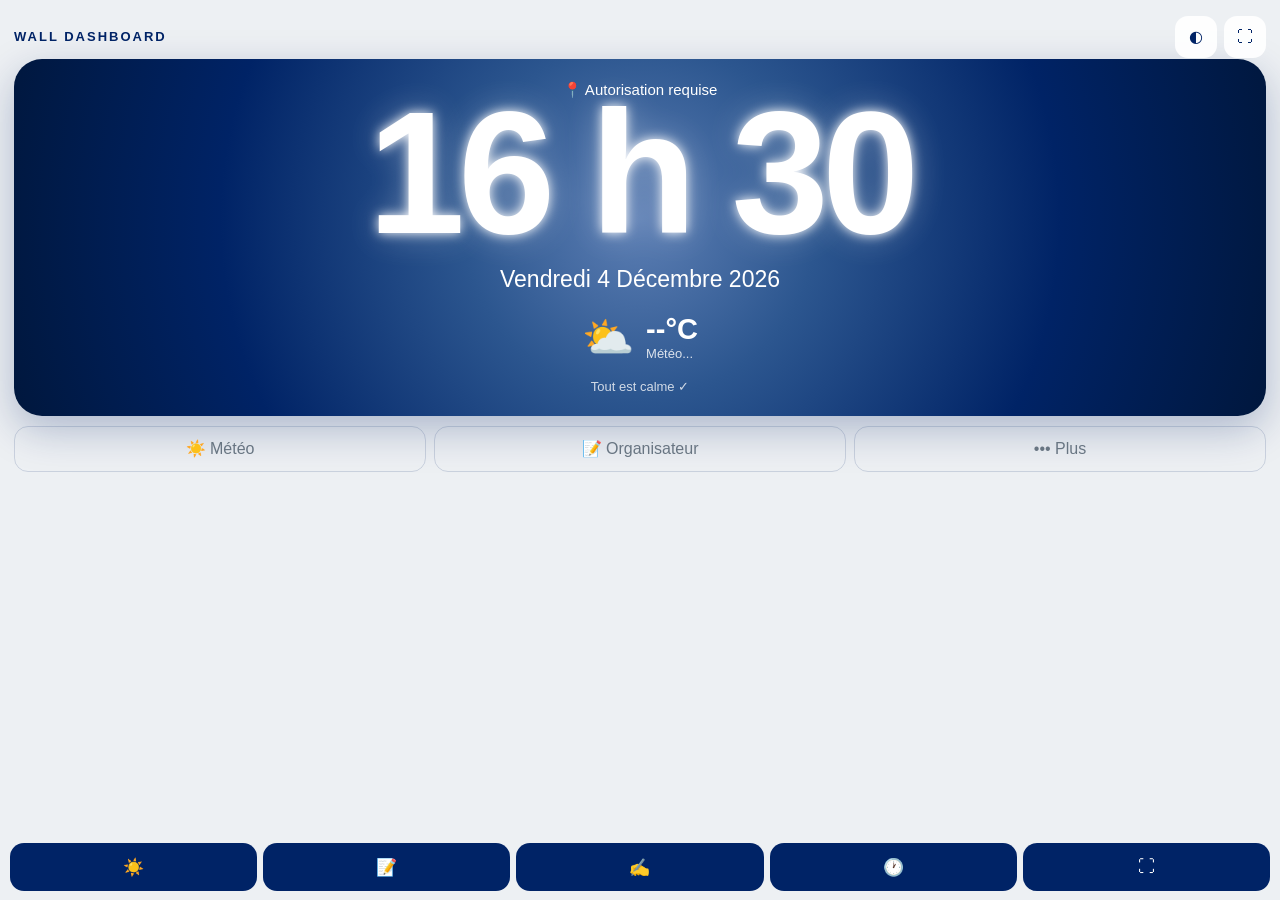
<file: mur.html>
<!DOCTYPE html>
<html lang="fr">
<head>
<meta charset="UTF-8">
<meta name="viewport" content="width=device-width,initial-scale=1,maximum-scale=1,user-scalable=no">
<title>Wall Dashboard V7</title>

<style>
:root{
 --blue:#002366;
 --gray:#bcbfc2;
 --bg:#edf0f3;
 --card:rgba(255,255,255,.92);
 --text:#172235;
 --muted:#687582;
 --line:rgba(0,35,102,.15);
}

*{box-sizing:border-box}

html,body{
 margin:0;
 width:100%;
 height:100%;
 overflow:hidden;
 font-family:Arial,sans-serif;
 background:var(--bg);
 color:var(--text);
}

body.dark{
 --bg:#07111e;
 --card:rgba(16,28,43,.94);
 --text:#f5f7fa;
 --muted:#aab4bf;
 --line:rgba(188,191,194,.16);
}

button,input,textarea{font:inherit}
button{border:0;cursor:pointer}

#app{
 height:100%;
 overflow:auto;
 padding:14px 14px 78px;
}

/* =========================
   BARRE DU HAUT
========================= */

.top{
 height:45px;
 display:flex;
 justify-content:space-between;
 align-items:center;
}

.brand{
 font-size:13px;
 font-weight:900;
 letter-spacing:2px;
 color:var(--blue);
}

.dark .brand{color:#c8d8f5}

.quick{
 display:flex;
 gap:7px;
}

.quick button{
 width:42px;
 height:42px;
 border-radius:13px;
 background:var(--card);
 color:var(--blue);
}

/* =========================
   DASHBOARD PRINCIPAL
========================= */

.hero{
 min-height:350px;
 border-radius:28px;
 padding:22px;
 color:white;
 display:flex;
 flex-direction:column;
 justify-content:center;

 background:
 radial-gradient(
  circle at 50% 45%,
  #5d7fb4 0,
  #2c568f 27%,
  #002366 64%,
  #00173d 100%
 );

 box-shadow:0 14px 40px #00236644;
}

.loc{
 text-align:center;
 font-size:15px;
}

.time{
 font-size:clamp(76px,20vw,175px);
 font-weight:900;
 letter-spacing:-7px;
 line-height:.85;
 text-align:center;

 text-shadow:
 0 0 12px #fff,
 0 0 35px #ffffff55;
}

.date{
 text-align:center;
 font-size:clamp(15px,3.7vw,23px);
 margin-top:18px;
 text-transform:capitalize;
}

.weather{
 display:flex;
 justify-content:center;
 align-items:center;
 gap:12px;
 margin-top:20px;
}

.icon{font-size:42px}

.temp{
 font-size:29px;
 font-weight:900;
}

.desc{
 font-size:13px;
 opacity:.82;
}

.next{
 text-align:center;
 font-size:13px;
 opacity:.78;
 margin-top:17px;
}

/* =========================
   PETITS RACCOURCIS
========================= */

.peek{
 display:grid;
 grid-template-columns:repeat(3,1fr);
 gap:8px;
 margin-top:10px;
}

.peek button{
 height:46px;
 border-radius:14px;
 background:transparent;
 color:var(--muted);
 border:1px solid var(--line);
}

/* =========================
   BARRE BAS
========================= */

.bottom{
 position:fixed;
 bottom:9px;
 left:10px;
 right:10px;
 z-index:80;

 display:grid;
 grid-template-columns:repeat(5,1fr);
 gap:6px;
}

.bottom button{
 height:48px;
 border-radius:14px;
 background:var(--blue);
 color:white;
 font-size:17px;
}

/* =========================
   FENÊTRES
   PAS DE FLOU
========================= */

.sheet{
 position:fixed;
 inset:0;
 z-index:100;

 display:none;
 align-items:center;
 justify-content:center;

 background:rgba(0,20,45,.18);
}

.sheet.open{
 display:flex;
}

.card{
 width:min(720px,92%);
 max-height:88vh;
 overflow:auto;

 background:var(--card);
 border:1px solid var(--line);
 border-radius:25px;

 padding:15px;

 box-shadow:
 0 20px 60px rgba(0,0,0,.28);
}

.handle{
 width:46px;
 height:5px;
 border-radius:8px;
 background:var(--gray);
 margin:0 auto 12px;
}

.head{
 display:flex;
 justify-content:space-between;
 align-items:center;
 margin-bottom:12px;
}

.head strong{
 color:var(--blue);
 font-size:18px;
}

.dark .head strong{
 color:#c8d8f5;
}

.close{
 width:42px;
 height:42px;
 border-radius:13px;
 background:#bcbfc233;
 color:var(--blue);
}

/* =========================
   ORGANISATEUR
========================= */

.tabs{
 display:flex;
 gap:7px;
 margin-bottom:10px;
}

.tabs button{
 flex:1;
 padding:10px;
 border-radius:11px;
 background:#bcbfc233;
 color:var(--muted);
}

.tabs .on{
 background:var(--blue);
 color:white;
}

input,textarea{
 width:100%;
 padding:11px;

 border-radius:11px;
 border:1px solid var(--line);

 background:var(--bg);
 color:var(--text);

 outline:0;
}

.row{
 display:flex;
 gap:7px;
 margin-top:7px;
}

.primary{
 background:var(--blue);
 color:white;
 border-radius:11px;
 padding:11px 14px;
 font-weight:800;
}

.soft{
 background:#bcbfc233;
 color:var(--text);
 border-radius:11px;
 padding:11px;
}

.panel{
 background:#bcbfc220;
 border:1px solid var(--line);
 border-radius:16px;
 padding:12px;
 margin-top:10px;
}

.item{
 display:flex;
 gap:8px;
 align-items:center;
 padding:9px 0;
 border-bottom:1px solid var(--line);
}

.item:last-child{border:0}

.itemtext{flex:1}

.check{
 width:25px;
 height:25px;
 border:2px solid var(--blue);
 border-radius:7px;
 background:transparent;
 color:white;
}

.done .check{
 background:var(--blue);
}

.done .itemtext{
 text-decoration:line-through;
 opacity:.45;
}

.trash{
 background:transparent;
 color:#c62828;
}

.small{
 font-size:12px;
 color:var(--muted);
}

/* =========================
   DESSIN
========================= */

#draw{
 width:100%;
 height:300px;
 background:white;
 border-radius:13px;
 touch-action:none;
}

.drawtools{
 display:flex;
 gap:7px;
 margin-top:7px;
}

.drawtools button{
 width:43px;
 height:43px;
 border-radius:11px;
}

.black{background:#000}
.red{background:#e53935}
.blue{background:#1565c0}
.white{background:#fff}

/* =========================
   METEO
========================= */

.forecast{
 display:flex;
 gap:7px;
 overflow:auto;
}

.day{
 min-width:78px;
 text-align:center;
 padding:9px 5px;
 border-radius:12px;
 background:#bcbfc220;
 font-size:12px;
}

.day i{
 display:block;
 font-style:normal;
 font-size:25px;
 margin:4px;
}

/* =========================
   ECRAN DE VEILLE
========================= */

#wall{
 position:fixed;
 inset:0;
 z-index:300;

 display:none;

 align-items:center;
 justify-content:center;
 flex-direction:column;

 text-align:center;

 color:white;

 background:
 radial-gradient(
  circle at 50% 45%,
  #5d7fb4 0,
  #2c568f 27%,
  #002366 64%,
  #00173d 100%
 );
}

#wall.on{
 display:flex;
}

.walltime{
 font-size:clamp(86px,23vw,230px);
 font-weight:900;

 letter-spacing:-8px;

 text-shadow:
 0 0 12px #fff,
 0 0 38px #ffffffaa;
}

.walldate{
 font-size:clamp(16px,4vw,31px);
 margin-top:20px;
}

.wallweather{
 display:flex;
 align-items:center;
 gap:11px;
 margin-top:25px;
}

.wallnext{
 position:absolute;
 bottom:18px;

 opacity:.72;

 font-size:13px;
}

/* fermeture veille */

.wallx{
 position:absolute;
 right:10px;
 top:10px;

 width:45px;
 height:45px;

 border-radius:50%;

 background:#ffffff1f;
 color:white;
}

/* =========================
   MICROPHONE
========================= */

.voiceBtn{
 position:absolute;

 bottom:72px;
 left:50%;

 transform:translateX(-50%);

 width:58px;
 height:58px;

 border-radius:50%;

 background:#ffffff22;
 border:1px solid #ffffff66;

 color:white;

 font-size:24px;

 box-shadow:
 0 0 18px #ffffff33;
}

.voiceBtn.listening{
 background:#ffffff55;

 box-shadow:
 0 0 30px #fff;
}

/* =========================
   ALERTES
========================= */

#alert{
 position:fixed;
 inset:0;
 z-index:500;

 display:none;

 align-items:center;
 justify-content:center;

 background:#000b;

 padding:18px;
}

.alertbox{
 max-width:470px;
 width:100%;

 background:var(--card);

 border:4px solid var(--blue);

 border-radius:24px;

 padding:25px;

 text-align:center;
}

.toast{
 position:fixed;

 z-index:700;

 display:none;

 bottom:70px;
 left:50%;

 transform:translateX(-50%);

 background:var(--blue);

 color:white;

 padding:11px 17px;

 border-radius:13px;

 font-weight:800;
}
</style>
</head>

<body>

<div id="app">

<div class="top">

<div class="brand">
WALL DASHBOARD
</div>

<div class="quick">

<button onclick="theme()">◐</button>

<button onclick="toggleFullscreen()">⛶</button>

</div>

</div>

<section class="hero">

<div id="loc" class="loc">
📍 Localisation...
</div>

<div id="clock" class="time">
00:00
</div>

<div id="date" class="date">
...
</div>

<div class="weather">

<div id="wi" class="icon">
⛅
</div>

<div>

<div id="wt" class="temp">
--°C
</div>

<div id="wd" class="desc">
Météo...
</div>

</div>

</div>

<div id="next" class="next">
Tout est calme ✓
</div>

</section>

<div class="peek">

<button onclick="openSheet('weather')">
☀️ Météo
</button>

<button onclick="openSheet('organizer')">
📝 Organisateur
</button>

<button onclick="openSheet('more')">
••• Plus
</button>

</div>

</div>


<nav class="bottom">

<button onclick="openSheet('weather')">☀️</button>

<button onclick="openSheet('organizer')">📝</button>

<button onclick="openSheet('organizer','draw')">✍️</button>

<button onclick="enterStandby()">🕐</button>

<button onclick="toggleFullscreen()">⛶</button>

</nav>


<!-- =========================
     ORGANISATEUR
========================= -->

<section id="organizer"
class="sheet"
onclick="backgroundClose(event,this)">

<div class="card">

<div class="handle"></div>

<div class="head">

<strong>
📝 Organisateur
</strong>

<button class="close"
onclick="closeSheet('organizer')">
✕
</button>

</div>


<div class="tabs">

<button id="tabText"
class="on"
onclick="organizerMode('text')">
⌨️ Texte
</button>

<button id="tabDraw"
onclick="organizerMode('draw')">
✍️ Doigt
</button>

<button id="tabList"
onclick="organizerMode('list')">
☑️ À faire
</button>

</div>


<div id="textMode">

<textarea
id="note"
rows="5"
placeholder="Écris une note, une idée ou quelque chose à retenir..."
></textarea>

<div class="row">

<button
class="primary"
onclick="saveNote()">
💾 Enregistrer
</button>

<button
class="soft"
onclick="clearNote()">
Effacer
</button>

</div>

</div>


<div id="drawMode"
style="display:none">

<canvas id="draw"></canvas>

<div class="drawtools">

<button
class="black"
onclick="setPen('#000')">
</button>

<button
class="red"
onclick="setPen('#e53935')">
</button>

<button
class="blue"
onclick="setPen('#1565c0')">
</button>

<button
class="white"
onclick="setEraser()">
🧽
</button>

<button
class="white"
onclick="clearDrawing()">
🗑️
</button>

<button
class="primary"
onclick="saveDrawing()">
💾
</button>

</div>

</div>


<div id="listMode"
style="display:none">

<div class="row">

<input
id="taskInput"
placeholder="Nouvelle tâche"
>

<button
class="primary"
onclick="addTask()">
+
</button>

</div>

<div id="tasks"></div>

</div>


<div class="panel">

<strong>
🔔 Ajouter
</strong>

<input
id="scheduleTitle"
placeholder="Ex. Sortir les poubelles"
style="margin-top:7px"
>

<div class="row">

<input
id="scheduleDate"
type="date"
>

<input
id="scheduleTime"
type="time"
>

</div>

<div class="row">

<button
class="primary"
onclick="addSchedule('reminder')">
🔔 Rappel
</button>

<button
class="primary"
onclick="addSchedule('event')">
📅 Date
</button>

<button
class="primary"
onclick="addSchedule('task')">
☑️ Tâche
</button>

</div>

</div>


<div class="panel">

<strong>
📌 Programmés
</strong>

<div id="scheduled"></div>

</div>

</div>

</section>


<!-- =========================
     METEO
========================= -->

<section
id="weather"
class="sheet"
onclick="backgroundClose(event,this)">

<div class="card">

<div class="handle"></div>

<div class="head">

<strong>
🌤️ Météo
</strong>

<button
class="close"
onclick="closeSheet('weather')">
✕
</button>

</div>

<div id="weatherDetails"
class="panel">
Chargement...
</div>

<div
id="forecast"
class="forecast">
</div>

<button
class="primary"
style="width:100%;margin-top:10px"
onclick="loadWeather(true)">
🔄 Actualiser
</button>

</div>

</section>


<!-- =========================
     PLUS
========================= -->

<section
id="more"
class="sheet"
onclick="backgroundClose(event,this)">

<div class="card">

<div class="handle"></div>

<div class="head">

<strong>
••• Outils
</strong>

<button
class="close"
onclick="closeSheet('more')">
✕
</button>

</div>

<div class="row">

<button
class="primary"
onclick="enterStandby()">
🕐 Veille
</button>

<button
class="primary"
onclick="openTimer()">
⏱️ Minuteur
</button>

<button
class="primary"
onclick="openDiagnostic()">
🧪 Test
</button>

</div>

<button
class="primary"
style="width:100%;margin-top:8px"
onclick="requestNotifications()">
🔔 Notifications
</button>

</div>

</section>


<!-- =========================
     MINUTEUR
========================= -->

<section
id="timer"
class="sheet"
onclick="backgroundClose(event,this)">

<div class="card">

<div class="handle"></div>

<div class="head">

<strong>
⏱️ Minuteur
</strong>

<button
class="close"
onclick="closeSheet('timer')">
✕
</button>

</div>

<div style="text-align:center">

<div
id="timerDisplay"
style="font-size:76px;font-weight:900;color:var(--blue)">
05:00
</div>

<input
id="timerInput"
type="number"
min="1"
value="300"
style="max-width:180px;text-align:center"
>

<div
class="row"
style="justify-content:center">

<button
class="primary"
onclick="startTimer()">
▶️
</button>

<button
class="primary"
onclick="pauseTimer()">
⏸️
</button>

<button
class="primary"
onclick="resetTimer()">
↺
</button>

</div>

</div>

</div>

</section>


<!-- =========================
     DIAGNOSTIC
========================= -->

<section
id="diagnostic"
class="sheet"
onclick="backgroundClose(event,this)">

<div class="card">

<div class="handle"></div>

<div class="head">

<strong>
🧪 Diagnostic
</strong>

<button
class="close"
onclick="closeSheet('diagnostic')">
✕
</button>

</div>

<div id="diagnosticBody"></div>

<button
class="primary"
style="width:100%;margin-top:10px"
onclick="testAlert()">
🚨 Tester une alerte
</button>

</div>

</section>


<!-- =========================
     ECRAN DE VEILLE
========================= -->

<section id="wall">

<button
class="wallx"
onclick="leaveStandby()">
✕
</button>

<div id="wallClock"
class="walltime">
00:00
</div>

<div id="wallDate"
class="walldate">
...
</div>

<div class="wallweather">

<div id="wallIcon"
class="icon">
⛅
</div>

<div>

<div
id="wallTemp"
class="temp">
--°C
</div>

<div
id="wallDesc"
class="desc">
...
</div>

</div>

</div>

<div
id="wallNext"
class="wallnext">
Tout est calme ✓
</div>


<button
id="voiceBtn"
class="voiceBtn"
onclick="startVoice()">
🎙️
</button>

<div
style="
position:absolute;
bottom:48px;
font-size:11px;
opacity:.4
">
Touchez 🎙️ pour donner une commande
</div>

</section>


<!-- =========================
     ALERTE
========================= -->

<div id="alert">

<div class="alertbox">

<h2 style="color:var(--blue)">
🔔 RAPPEL
</h2>

<p
id="alertText"
style="font-size:20px">
</p>

<button
class="primary"
style="width:100%"
onclick="closeAlert()">
OK
</button>

</div>

</div>


<div id="toast"></div>


<script>

/* =========================
   STOCKAGE
========================= */

const STORAGE={
 tasks:"wall_v7_tasks",
 reminders:"wall_v7_reminders",
 events:"wall_v7_events",
 note:"wall_v7_note",
 drawing:"wall_v7_drawing",
 theme:"wall_v7_theme"
};

function load(key,fallback){

 try{
  return JSON.parse(
   localStorage.getItem(key)
  ) ?? fallback;
 }catch(e){
  return fallback;
 }

}

function save(key,value){
 localStorage.setItem(
  key,
  JSON.stringify(value)
 );
}


/* =========================
   ETAT
========================= */

let tasks=load(STORAGE.tasks,[]);
let reminders=load(STORAGE.reminders,[]);
let events=load(STORAGE.events,[]);

let locationData={};
let weatherData=null;

let standby=false;
let idleTimer=null;

let timerId=null;
let timerSeconds=300;

let recognition=null;


/* =========================
   OUTILS
========================= */

function $(id){
 return document.getElementById(id);
}

function escapeHTML(text){

 return String(text).replace(
  /[&<>"']/g,
  char=>({
   "&":"&amp;",
   "<":"&lt;",
   ">":"&gt;",
   '"':"&quot;",
   "'":"&#039;"
  })[char]
 );

}

function toast(message){

 const box=$("toast");

 box.textContent=message;
 box.style.display="block";

 clearTimeout(window.toastTimer);

 window.toastTimer=setTimeout(()=>{
  box.style.display="none";
 },2200);

}


/* =========================
   THEME
========================= */

function toggleTheme(){

 document.body.classList.toggle("dark");

 localStorage.setItem(
  STORAGE.theme,
  document.body.classList.contains("dark")
   ? "dark"
   : "light"
 );

}

if(
 localStorage.getItem(STORAGE.theme)==="dark"
){
 document.body.classList.add("dark");
}


/* =========================
   FENETRES
========================= */

function openSheet(id,mode){

 $(id).classList.add("open");

 if(id==="organizer"){

  $("note").value=
   localStorage.getItem(STORAGE.note)||"";

  renderTasks();
  renderScheduled();

  if(mode==="draw"){
   organizerMode("draw");
  }

 }

}

function closeSheet(id){

 $(id).classList.remove("open");

}

function backgroundClose(event,element){

 if(event.target===element){
  closeSheet(element.id);
 }

}


/* =========================
   ORGANISATEUR
========================= */

function organizerMode(mode){

 $("textMode").style.display=
  mode==="text"?"block":"none";

 $("drawMode").style.display=
  mode==="draw"?"block":"none";

 $("listMode").style.display=
  mode==="list"?"block":"none";


 $("tabText").classList.remove("on");
 $("tabDraw").classList.remove("on");
 $("tabList").classList.remove("on");


 if(mode==="text")
  $("tabText").classList.add("on");

 if(mode==="draw")
  $("tabDraw").classList.add("on");

 if(mode==="list")
  $("tabList").classList.add("on");


 if(mode==="draw"){
  setTimeout(sizeCanvas,50);
 }

}


/* =========================
   NOTES
========================= */

function saveNote(){

 localStorage.setItem(
  STORAGE.note,
  $("note").value
 );

 toast("Note sauvegardée ✓");

}

function clearNote(){

 if(confirm("Effacer la note ?")){

  $("note").value="";

  localStorage.removeItem(
   STORAGE.note
  );

  toast("Note effacée");

 }

}


/* =========================
   TACHES
========================= */

function addTask(){

 const text=$("taskInput")
  .value
  .trim();

 if(!text)return;

 tasks.push({
  id:Date.now(),
  text,
  done:false
 });

 save(STORAGE.tasks,tasks);

 $("taskInput").value="";

 renderTasks();
 renderNext();

 toast("Tâche ajoutée ✓");

}

function renderTasks(){

 const container=$("tasks");

 container.innerHTML="";

 if(!tasks.length){

  container.innerHTML=
   '<div class="small">Aucune tâche.</div>';

  return;

 }

 tasks.forEach(task=>{

  const item=document.createElement("div");

  item.className=
   "item "+(task.done?"done":"");

  item.innerHTML=`

   <button
    class="check"
    onclick="toggleTask(${task.id})">
    ${task.done?"✓":""}
   </button>

   <div class="itemtext">
    ${escapeHTML(task.text)}
   </div>

   <button
    class="trash"
    onclick="deleteTask(${task.id})">
    🗑️
   </button>

  `;

  container.appendChild(item);

 });

}

function toggleTask(id){

 tasks=tasks.map(task=>
  task.id===id
   ? {...task,done:!task.done}
   : task
 );

 save(STORAGE.tasks,tasks);

 renderTasks();
 renderNext();

}

function deleteTask(id){

 tasks=tasks.filter(
  task=>task.id!==id
 );

 save(STORAGE.tasks,tasks);

 renderTasks();
 renderNext();

}


/* =========================
   RAPPELS / EVENEMENTS
========================= */

function addSchedule(type){

 const title=$("scheduleTitle")
  .value
  .trim();

 const date=$("scheduleDate").value;
 const time=$("scheduleTime").value;

 if(!title||!date||!time){

  toast("Remplis le titre, la date et l'heure");
  return;

 }

 const timestamp=
  new Date(date+"T"+time).getTime();

 if(timestamp<=Date.now()){

  toast("Choisis une date future");
  return;

 }


 if(type==="reminder"){

  reminders.push({
   id:Date.now(),
   text:title,
   time:timestamp,
   done:false
  });

  save(STORAGE.reminders,reminders);

 }


 if(type==="event"){

  events.push({
   id:Date.now(),
   text:title,
   date,
   time
  });

  save(STORAGE.events,events);

 }


 if(type==="task"){

  tasks.push({
   id:Date.now(),
   text:title+" • "+date+" "+time,
   done:false
  });

  save(STORAGE.tasks,tasks);

  renderTasks();

 }


 $("scheduleTitle").value="";
 $("scheduleDate").value="";
 $("scheduleTime").value="";

 renderScheduled();
 renderNext();

 toast("Ajout effectué ✓");

}


function renderScheduled(){

 const container=$("scheduled");

 let list=[];


 reminders
  .filter(x=>!x.done&&x.time>Date.now())
  .forEach(x=>{
   list.push({
    id:x.id,
    type:"reminder",
    time:x.time,
    icon:"🔔",
    text:x.text
   });
  });


 events.forEach(x=>{

  const time=
   new Date(
    x.date+"T"+x.time
   ).getTime();

  if(time>Date.now()){

   list.push({
    id:x.id,
    type:"event",
    time,
    icon:"📅",
    text:x.text
   });

  }

 });


 list.sort(
  (a,b)=>a.time-b.time
 );


 container.innerHTML="";


 if(!list.length){

  container.innerHTML=
   '<div class="small" style="margin-top:8px">Rien de programmé.</div>';

  return;

 }


 list.forEach(item=>{

  const row=document.createElement("div");

  row.className="item";

  row.innerHTML=`

   <div>${item.icon}</div>

   <div class="itemtext">

    <strong>
     ${new Date(item.time)
      .toLocaleString("fr-CA",{
       weekday:"short",
       day:"2-digit",
       month:"2-digit",
       hour:"2-digit",
       minute:"2-digit"
      })}
    </strong>

    <br>

    ${escapeHTML(item.text)}

   </div>

   <button
    class="trash"
    onclick="${
     item.type==="reminder"
      ? `deleteReminder(${item.id})`
      : `deleteEvent(${item.id})`
    }">

    🗑️

   </button>

  `;

  container.appendChild(row);

 });

}


function deleteReminder(id){

 reminders=reminders.filter(
  x=>x.id!==id
 );

 save(STORAGE.reminders,reminders);

 renderScheduled();
 renderNext();

}


function deleteEvent(id){

 events=events.filter(
  x=>x.id!==id
 );

 save(STORAGE.events,events);

 renderScheduled();
 renderNext();

}


/* =========================
   PROCHAINE INFORMATION
========================= */

function renderNext(){

 let list=[];


 reminders
  .filter(x=>!x.done&&x.time>Date.now())
  .forEach(x=>{
   list.push({
    time:x.time,
    text:"🔔 "+x.text
   });
  });


 events.forEach(x=>{

  const time=
   new Date(
    x.date+"T"+x.time
   ).getTime();

  if(time>Date.now()){

   list.push({
    time,
    text:"📅 "+x.text
   });

  }

 });


 const nextTask=
  tasks.find(x=>!x.done);

 if(nextTask){

  list.push({
   time:Infinity,
   text:"☑️ "+nextTask.text
  });

 }


 list.sort(
  (a,b)=>a.time-b.time
 );


 let text="Tout est calme ✓";

 if(list.length){

  const next=list[0];

  text=
   next.time===Infinity
    ? next.text
    : next.text+
      " • "+
      new Date(next.time)
       .toLocaleTimeString(
        "fr-CA",
        {
         hour:"2-digit",
         minute:"2-digit"
        }
       );

 }


 $("next").textContent=text;
 $("wallNext").textContent=text;

}


/* =========================
   VERIFICATION RAPPELS
========================= */

function checkReminders(){

 let changed=false;

 reminders.forEach(reminder=>{

  if(
   !reminder.done &&
   reminder.time<=Date.now()
  ){

   reminder.done=true;

   changed=true;

   showAlert(
    reminder.text
   );

  }

 });


 if(changed){

  save(
   STORAGE.reminders,
   reminders
  );

  renderScheduled();
  renderNext();

 }

}


/* =========================
   ALERTES
========================= */

function showAlert(text){

 $("alertText").textContent=text;
 $("alert").style.display="flex";

 if(navigator.vibrate){

  navigator.vibrate([
   250,120,250,120,600
  ]);

 }


 if(
  "Notification" in window &&
  Notification.permission==="granted"
 ){

  try{

   new Notification(
    "Wall Dashboard",
    {body:text}
   );

  }catch(e){}

 }

}

function closeAlert(){

 $("alert").style.display="none";

}

function testAlert(){

 showAlert(
  "Alerte de test V7 — tout fonctionne ✓"
 );

}


/* =========================
   METEO
========================= */

function weatherIcon(code){

 const map={

  0:["☀️","Ciel dégagé"],
  1:["🌤️","Plutôt dégagé"],
  2:["⛅","Partiellement nuageux"],
  3:["☁️","Nuageux"],
  45:["🌫️","Brouillard"],
  51:["🌦️","Bruine"],
  53:["🌦️","Bruine"],
  61:["🌦️","Pluie légère"],
  63:["🌧️","Pluie"],
  65:["🌧️","Forte pluie"],
  71:["🌨️","Neige"],
  73:["🌨️","Neige"],
  75:["❄️","Forte neige"],
  80:["🌦️","Averses"],
  81:["🌧️","Averses"],
  82:["⛈️","Fortes averses"],
  95:["⛈️","Orage"],
  96:["⛈️","Orage"],
  99:["⛈️","Orage"]

 };

 return map[code]||["🌡️","Conditions inconnues"];

}


async function loadWeather(){

 if(locationData.lat==null)return;

 try{

  const response=
   await fetch(
    "https://api.open-meteo.com/v1/forecast"+
    "?latitude="+locationData.lat+
    "&longitude="+locationData.lon+
    "&current=temperature_2m,weather_code,relative_humidity_2m,wind_speed_10m"+
    "&daily=weather_code,temperature_2m_max,temperature_2m_min"+
    "&timezone=auto"+
    "&forecast_days=5"
   );

  weatherData=
   await response.json();

  const current=
   weatherData.current;

  const info=
   weatherIcon(
    current.weather_code
   );


  $("wi").textContent=info[0];
  $("wt").textContent=
   Math.round(current.temperature_2m)+"°C";
  $("wd").textContent=info[1];


  $("wallIcon").textContent=info[0];
  $("wallTemp").textContent=
   Math.round(current.temperature_2m)+"°C";
  $("wallDesc").textContent=info[1];


  $("weatherDetails").textContent=
   "Humidité "+
   current.relative_humidity_2m+
   "% • Vent "+
   Math.round(
    current.wind_speed_10m
   )+
   " km/h";


  $("forecast").innerHTML=
   weatherData.daily.time
    .map((date,index)=>{

     const info=
      weatherIcon(
       weatherData.daily.weather_code[index]
      );

     return `

      <div class="day">

       <strong>
        ${
         index
          ? new Date(
             date+"T12:00:00"
            ).toLocaleDateString(
             "fr-CA",
             {weekday:"short"}
            )
          : "Aujourd’hui"
        }
       </strong>

       <i>${info[0]}</i>

       ${Math.round(
        weatherData.daily.temperature_2m_max[index]
       )}° /

       ${Math.round(
        weatherData.daily.temperature_2m_min[index]
       )}°

      </div>

     `;

    })
    .join("");

 }catch(error){

  $("wd").textContent=
   "Météo indisponible";

  $("weatherDetails").textContent=
   "Connexion Internet requise.";

 }

}


/* =========================
   LOCALISATION
========================= */

if(navigator.geolocation){

 navigator.geolocation.getCurrentPosition(

  async position=>{

   locationData.lat=
    position.coords.latitude;

   locationData.lon=
    position.coords.longitude;


   try{

    const response=
     await fetch(
      "https://nominatim.openstreetmap.org/reverse"+
      "?format=jsonv2"+
      "&lat="+locationData.lat+
      "&lon="+locationData.lon+
      "&zoom=10"+
      "&addressdetails=1"
     );

    const data=
     await response.json();

    const address=
     data.address||{};

    locationData.city=
     address.city||
     address.town||
     address.village||
     address.municipality||
     address.county||
     address.state||
     "Lieu inconnu";


   }catch(e){

    locationData.city=
     "Position trouvée";

   }


   $("loc").textContent=
    "📍 "+locationData.city;

   loadWeather();

  },

  ()=>{
   $("loc").textContent=
    "📍 Autorisation requise";
  },

  {
   maximumAge:1800000,
   timeout:15000
  }

 );

}


/* =========================
   HORLOGE
========================= */

function updateClock(){

 const now=new Date();

 const time=
  now.toLocaleTimeString(
   "fr-CA",
   {
    hour:"2-digit",
    minute:"2-digit"
   }
  );

 const date=
  now.toLocaleDateString(
   "fr-CA",
   {
    weekday:"long",
    day:"numeric",
    month:"long",
    year:"numeric"
   }
  );


 $("clock").textContent=time;
 $("date").textContent=date;

 $("wallClock").textContent=time;
 $("wallDate").textContent=date;

 checkReminders();
 renderNext();

}


setInterval(
 updateClock,
 1000
);

updateClock();


/* =========================
   VEILLE
   IMPORTANT :
   NE FORCE PAS LE PLEIN ECRAN
========================= */

function enterStandby(){

 standby=true;

 clearTimeout(idleTimer);

 $("wall").classList.add("on");

 renderNext();

}

function leaveStandby(){

 standby=false;

 clearTimeout(idleTimer);

 $("wall").classList.remove("on");

}

function resetIdleTimer(){

 if(standby)return;

 clearTimeout(idleTimer);

 /*
  Après 5 minutes sans interaction,
  on affiche seulement la veille.
  
  IMPORTANT :
  aucun appel à requestFullscreen()
  ici.
 */

 idleTimer=setTimeout(
  enterStandby,
  5*60*1000
 );

}


[
 "pointerdown",
 "touchstart",
 "keydown"
].forEach(event=>{

 document.addEventListener(
  event,
  resetIdleTimer,
  {passive:true}
 );

});

resetIdleTimer();


/* =========================
   PLEIN ECRAN
   SEULEMENT SUR ACTION
========================= */

async function requestFullscreen(){

 try{

  if(document.fullscreenElement){
   return true;
  }

  if(
   !document.documentElement.requestFullscreen
  ){
   throw new Error(
    "fullscreen unsupported"
   );
  }

  await document.documentElement.requestFullscreen();

  return true;

 }catch(error){

  toast(
   "Le navigateur bloque le plein écran"
  );

  return false;

 }

}


async function toggleFullscreen(){

 try{

  if(document.fullscreenElement){

   await document.exitFullscreen();

  }else{

   await requestFullscreen();

  }

 }catch(error){

  toast(
   "Plein écran indisponible"
  );

 }

}


/* =========================
   VOIX
========================= */

function startVoice(){

 const SpeechRecognition=
  window.SpeechRecognition||
  window.webkitSpeechRecognition;


 if(!SpeechRecognition){

  toast(
   "Reconnaissance vocale non disponible"
  );

  return;

 }


 recognition=
  new SpeechRecognition();


 recognition.lang="fr-CA";

 recognition.interimResults=false;

 recognition.maxAlternatives=1;


 $("voiceBtn").classList.add(
  "listening"
 );

 $("voiceBtn").textContent="🔴";

 toast("Écoute...");


 recognition.onresult=event=>{

  const text=
   event.results[0][0]
    .transcript
    .trim();


  $("voiceBtn").classList.remove(
   "listening"
  );

  $("voiceBtn").textContent="🎙️";


  executeVoiceCommand(text);

 };


 recognition.onerror=()=>{

  $("voiceBtn").classList.remove(
   "listening"
  );

  $("voiceBtn").textContent="🎙️";

  toast(
   "Commande vocale non reconnue"
  );

 };


 recognition.onend=()=>{

  $("voiceBtn").classList.remove(
   "listening"
  );

  $("voiceBtn").textContent="🎙️";

 };


 try{

  recognition.start();

 }catch(error){}

}


/* =========================
   COMPREHENSION VOCALE
========================= */

function executeVoiceCommand(text){

 const command=
  text
   .toLowerCase()
   .replace(/[.,!?]/g," ")
   .replace(/\s+/g," ")
   .trim();


 /* METEO */

 if(
  /\b(météo|temps)\b/
   .test(command)
 ){

  openSheet("weather");

  toast(
   "Météo ouverte ✓"
  );

  return;

 }


 /* NOTE */

 if(
  /\b(note|écris|écrire|mémo)\b/
   .test(command)
 ){

  let content=
   command
    .replace(
     /^(.*?)(note|écris|écrire|mémo)\s*/,
     ""
    )
    .trim();


  if(!content){
   content=text;
  }


  localStorage.setItem(
   STORAGE.note,
   content
  );


  toast(
   "Note enregistrée ✓"
  );

  return;

 }


 /* HEURE */

 if(
  /\b(quelle heure|l'heure|heure)\b/
   .test(command)
 ){

  toast(
   "Il est "+
   new Date()
    .toLocaleTimeString(
     "fr-CA",
     {
      hour:"2-digit",
      minute:"2-digit"
     }
    )
  );

  return;

 }


 /* RAPPEL */

 const hourMatch=
  command.match(
   /\b([01]?\d|2[0-3])\s*(?:h|heure|heures)(?:\s*(\d{1,2}))?\b/
  );


 if(
  /\b(rappelle|rappel)\b/
   .test(command)
  &&
  hourMatch
 ){

  const date=
   new Date();


  if(
   /\b(demain)\b/
    .test(command)
  ){

   date.setDate(
    date.getDate()+1
   );

  }


  const time=
   String(
    hourMatch[1]
   ).padStart(2,"0")
   +
   ":"+
   String(
    hourMatch[2]||"00"
   ).padStart(2,"0");


  const timestamp=
   new Date(
    date.toISOString().slice(0,10)
    +"T"+time
   ).getTime();


  reminders.push({

   id:Date.now(),

   text:text,

   time:timestamp,

   done:false

  });


  save(
   STORAGE.reminders,
   reminders
  );


  renderScheduled();
  renderNext();


  toast(
   "Rappel créé ✓"
  );

  return;

 }


 /* TACHE */

 if(
  /\b(tâche|tache|ajoute)\b/
   .test(command)
 ){

  let content=
   command
    .replace(
     /\b(ajoute|une|la|tâche|tache)\b/g,
     ""
    )
    .trim();


  if(!content){
   content=text;
  }


  tasks.push({

   id:Date.now(),

   text:content,

   done:false

  });


  save(
   STORAGE.tasks,
   tasks
  );


  renderTasks();
  renderNext();


  toast(
   "Tâche créée ✓"
  );

  return;

 }


 /* SI COMMANDE INCONNUE */

 toast(
  "J'ai entendu : "+text
 );

}


/* =========================
   NOTIFICATIONS
========================= */

async function requestNotifications(){

 if(
  !("Notification" in window)
 ){

  toast(
   "Notifications indisponibles"
  );

  return;

 }


 const permission=
  await Notification.requestPermission();


 toast(
  permission==="granted"
   ? "Notifications activées ✓"
   : "Notifications non autorisées"
 );

}


/* =========================
   MINUTEUR
========================= */

function openTimer(){

 $("timer").classList.add(
  "open"
 );

 resetTimer();

}

function startTimer(){

 if(timerId)return;

 timerId=
  setInterval(()=>{

   timerSeconds--;

   updateTimerDisplay();


   if(timerSeconds<=0){

    pauseTimer();

    showAlert(
     "Le minuteur est terminé."
    );

   }

  },1000);

}

function pauseTimer(){

 clearInterval(timerId);

 timerId=null;

}

function resetTimer(){

 pauseTimer();

 timerSeconds=
  Math.max(
   1,
   parseInt(
    $("timerInput").value||300
   )
  );

 updateTimerDisplay();

}

function updateTimerDisplay(){

 $("timerDisplay").textContent=
  String(
   Math.floor(
    timerSeconds/60
   )
  ).padStart(2,"0")
  +
  ":"+
  String(
   timerSeconds%60
  ).padStart(2,"0");

}


/* =========================
   DIAGNOSTIC
========================= */

function openDiagnostic(){

 const tests=[

  [
   "Stockage local",
   !!window.localStorage
  ],

  [
   "Géolocalisation",
   !!navigator.geolocation
  ],

  [
   "Connexion réseau",
   !!window.fetch
  ],

  [
   "Écran tactile",
   "ontouchstart" in window
  ],

  [
   "Plein écran",
   !!document.documentElement.requestFullscreen
  ],

  [
   "Reconnaissance vocale",
   !!(
    window.SpeechRecognition||
    window.webkitSpeechRecognition
   )
  ],

  [
   "Notifications",
   "Notification" in window
  ]

 ];


 $("diagnosticBody").innerHTML=
  tests.map(test=>`

   <div class="item">

    <div class="itemtext">
     ${test[0]}
    </div>

    <strong>
     ${test[1]?"OK ✓":"LIMITÉ"}
    </strong>

   </div>

  `).join("");


 $("diagnostic").classList.add(
  "open"
 );

}


/* =========================
   DESSIN TACTILE
========================= */

const canvas=$("draw");
const ctx=canvas.getContext("2d");

let drawing=false;
let penColor="#000";
let erasing=false;


function sizeCanvas(){

 const rect=
  canvas.getBoundingClientRect();

 const ratio=
  window.devicePixelRatio||1;


 canvas.width=
  rect.width*ratio;

 canvas.height=
  rect.height*ratio;


 ctx.setTransform(
  ratio,
  0,
  0,
  ratio,
  0,
  0
 );


 ctx.lineCap="round";
 ctx.lineJoin="round";


 const saved=
  localStorage.getItem(
   STORAGE.drawing
  );


 if(saved){

  const image=
   new Image();


  image.onload=()=>{

   ctx.drawImage(
    image,
    0,
    0,
    rect.width,
    rect.height
   );

  };


  image.src=saved;

 }

}


function getCanvasPoint(event){

 const rect=
  canvas.getBoundingClientRect();

 return {

  x:event.clientX-rect.left,

  y:event.clientY-rect.top

 };

}


canvas.addEventListener(
 "pointerdown",
 event=>{

  drawing=true;

  const point=
   getCanvasPoint(event);

  ctx.beginPath();

  ctx.moveTo(
   point.x,
   point.y
  );

 }
);


canvas.addEventListener(
 "pointermove",
 event=>{

  if(!drawing)return;

  const point=
   getCanvasPoint(event);


  ctx.globalCompositeOperation=
   erasing
    ?"destination-out"
    :"source-over";


  ctx.strokeStyle=penColor;

  ctx.lineWidth=
   erasing
    ?24
    :4;


  ctx.lineTo(
   point.x,
   point.y
  );

  ctx.stroke();

 }
);


[
 "pointerup",
 "pointercancel",
 "pointerleave"
].forEach(event=>{

 canvas.addEventListener(
  event,
  ()=>{

   if(drawing){

    drawing=false;

    saveDrawing();

   }

  }
 );

});


function setPen(color){

 penColor=color;

 erasing=false;

}

function setEraser(){

 erasing=true;

}

function clearDrawing(){

 if(
  confirm(
   "Effacer le tableau ?"
  )
 ){

  const rect=
   canvas.getBoundingClientRect();

  ctx.clearRect(
   0,
   0,
   rect.width,
   rect.height
  );

  localStorage.removeItem(
   STORAGE.drawing
  );

 }

}

function saveDrawing(){

 try{

  localStorage.setItem(
   STORAGE.drawing,
   canvas.toDataURL()
  );

 }catch(e){}

}


/* =========================
   RESIZE
========================= */

window.addEventListener(
 "resize",
 ()=>{

  if(
   $("drawMode").style.display==="block"
  ){

   sizeCanvas();

  }

 }
);


/* =========================
   ECHAP
========================= */

document.addEventListener(
 "keydown",
 event=>{

  if(event.key==="Escape"){

   if(standby){

    leaveStandby();

   }

   document
    .querySelectorAll(
     ".sheet.open"
    )
    .forEach(
     sheet=>
      sheet.classList.remove("open")
    );

   closeAlert();

  }

 }
);


/* =========================
   INITIALISATION
========================= */

renderTasks();
renderScheduled();
renderNext();

</script>

</body>
</html>
</file>
